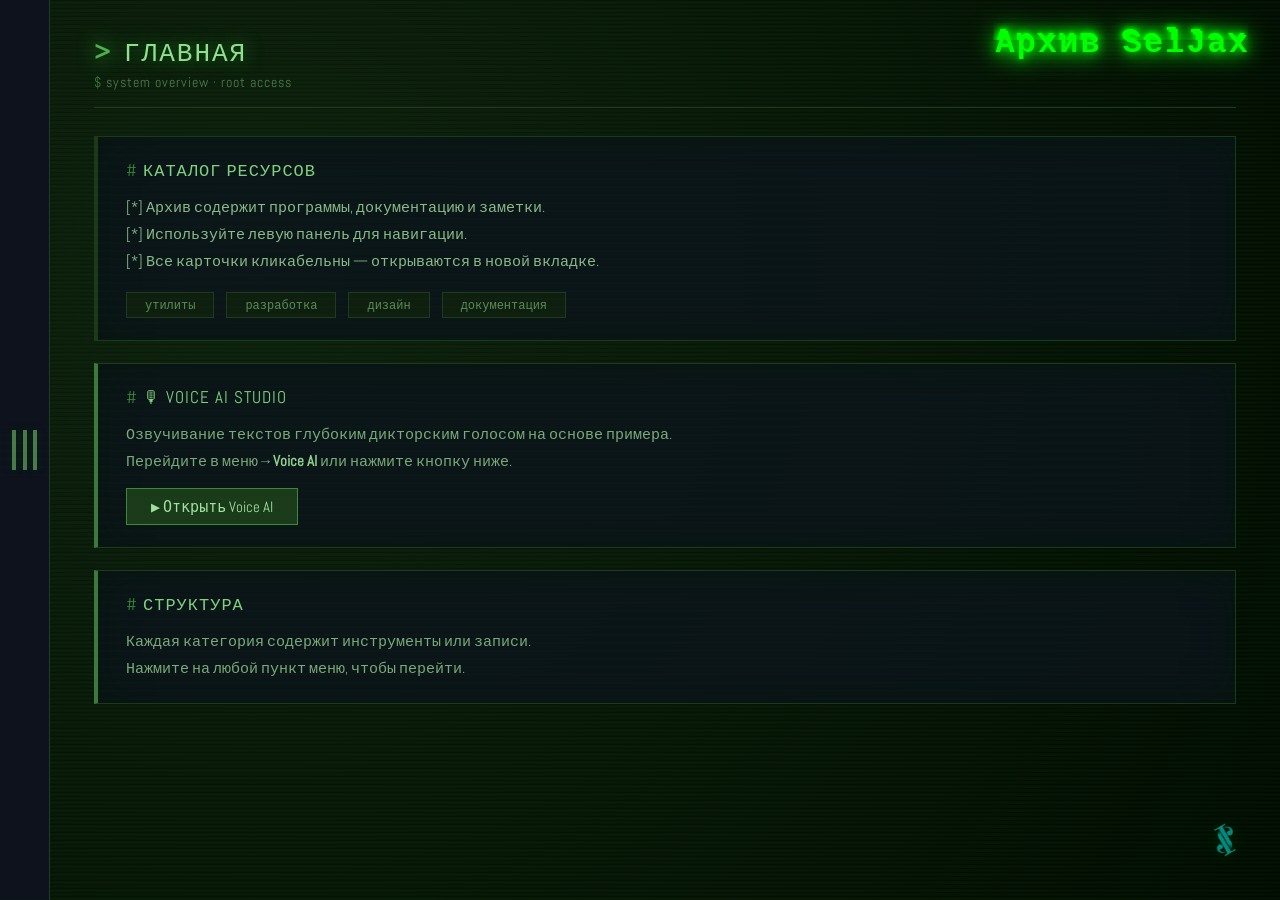
<file: index.html>
<!DOCTYPE html>
<html lang="ru">
<head>
    <meta charset="UTF-8">
    <meta name="viewport" content="width=device-width, initial-scale=1.0">
    <title>АРХИВ :: ROOT</title>
    <link href="https://fonts.googleapis.com/css?family=Abel" rel="stylesheet">
    <style>
        * {
            margin: 0;
            padding: 0;
            box-sizing: border-box;
        }

        body {
            width: 100vw;
            height: 100vh;
            font-family: 'Abel', 'Courier New', monospace;
            background: #0b0e14;
            color: #a0f0a0;
            overflow: hidden;
            display: flex;
            background-image: radial-gradient(circle at 20% 30%, #0f1a0f 0%, #030503 100%);
            position: relative;
        }

        body::after {
            content: '';
            position: fixed;
            top: 0;
            left: 0;
            width: 100%;
            height: 100%;
            background: repeating-linear-gradient(0deg,
                rgba(0, 255, 0, 0.015) 0px,
                rgba(0, 255, 0, 0.015) 2px,
                transparent 2px,
                transparent 8px);
            pointer-events: none;
            z-index: 999;
        }

        .header-title {
            position: fixed;
            top: 25px;
            right: 30px;
            z-index: 1000;
            pointer-events: none;
        }

        .matrix-text {
            color: #0f0;
            font-size: 32px;
            font-family: 'Courier New', monospace;
            position: relative;
            text-shadow: 0 0 10px #0f0, 0 0 20px #0f0, 0 0 30px #0f0;
            letter-spacing: 2px;
            font-weight: bold;
        }

        .matrix-text::before {
            content: attr(data-text);
            position: absolute;
            top: 0;
            left: 0;
            width: 100%;
            height: 100%;
            animation: glitch 2s infinite;
            clip-path: polygon(0 0, 100% 0, 100% 45%, 0 45%);
            transform: translate(-2px, -2px);
            color: #0f0;
            text-shadow: 0 0 5px #0f0, 0 0 15px #0f0;
        }

        @keyframes glitch {
            0%, 100% { clip-path: polygon(0 0, 100% 0, 100% 45%, 0 45%); transform: translate(0); }
            33% { clip-path: polygon(0 0, 100% 0, 100% 15%, 0 15%); transform: translate(-3px, -3px); }
            66% { clip-path: polygon(0 85%, 100% 85%, 100% 100%, 0 100%); transform: translate(3px, 3px); }
        }

        .rain {
            position: fixed;
            top: 0;
            left: 0;
            width: 100%;
            height: 100%;
            background: repeating-linear-gradient(0deg,
                rgba(0, 255, 0, 0.03) 0,
                rgba(0, 255, 0, 0.06) 2px,
                transparent 4px);
            animation: rain 10s linear infinite;
            z-index: 0;
            pointer-events: none;
        }

        @keyframes rain {
            0% { transform: translateY(-100%); }
            100% { transform: translateY(100%); }
        }

        .logo {
            position: fixed;
            bottom: 30px;
            right: 30px;
            z-index: 1000;
            opacity: 0.7;
            transition: opacity 0.3s ease;
            pointer-events: none;
        }

        .logo:hover { opacity: 1; }
        .logo img {
            max-height: 50px;
            width: auto;
            filter: drop-shadow(0 0 10px rgba(0, 255, 0, 0.2));
        }

        .menu-trigger {
            position: fixed;
            top: 0;
            left: 0;
            width: 50px;
            height: 100%;
            cursor: pointer;
            display: flex;
            align-items: center;
            justify-content: center;
            z-index: 100;
            background: #0d121c;
            border-right: 1px solid #1f3a2a;
            transition: background 0.2s;
        }

        .menu-trigger:hover {
            background: #111e1a;
            border-right: none;
        }

        .menu-trigger:hover > .bars > span:first-of-type,
        .menu-trigger:hover > .bars > span:last-of-type {
            transform: translateY(-5px);
            opacity: 0;
        }

        .menu-trigger:hover > .bars > span:nth-of-type(2) {
            transform: scaleY(1.2);
            transform-origin: center bottom;
        }

        .menu-trigger:hover > .menu {
            transform: translateX(0);
        }

        .menu-trigger:hover > .menu > ul > li > p {
            transform: translateY(0);
        }

        .menu-trigger:hover > .menu-label {
            opacity: 1;
        }

        .menu-label {
            color: #5a8a5a;
            font-weight: bold;
            letter-spacing: 0.2rem;
            transition: opacity 0.8s cubic-bezier(0.785, 0.135, 0.15, 0.86);
            position: absolute;
            opacity: 0;
            font-size: 0.8rem;
            z-index: 101;
            text-transform: uppercase;
            text-shadow: 0 0 8px #1f4a1f;
            pointer-events: none;
            bottom: 30px;
            left: 290%;
            transform: translateX(-50%);
            white-space: nowrap;
        }

        .bars {
            display: flex;
            width: 50%;
            align-items: center;
            justify-content: space-between;
            z-index: 10;
        }

        .bars > span {
            width: 4px;
            height: 40px;
            background: #4a7a4a;
            transition: all 0.4s ease;
            box-shadow: 0 0 8px rgba(0, 80, 0, 0.3);
        }

        .menu {
            position: fixed;
            top: 0;
            left: 0;
            background: #0d121c;
            height: 100%;
            border-right: 1px solid #1f3a2a;
            transform: translateX(-100%);
            transition: all 0.8s cubic-bezier(0.785, 0.135, 0.15, 0.86);
            padding: 50px 100px 50px 50px;
            will-change: transform;
            z-index: 99;
            box-shadow: inset -10px 0 30px rgba(0, 20, 0, 0.4);
            width: 320px;
            pointer-events: none;
        }

        .menu-trigger:hover .menu {
            transform: translateX(0);
            pointer-events: auto;
        }

        .menu > ul {
            list-style: none;
        }

        .menu > ul:hover > li:not(:hover) {
            color: rgba(180, 240, 180, 0.4);
        }

        .menu > ul > li {
            color: #a0e0a0;
            font-size: 1.4rem;
            cursor: pointer;
            padding: 8px 0;
            width: 220px;
            overflow: hidden;
            list-style: none;
            text-transform: uppercase;
            letter-spacing: 2px;
            text-shadow: 0 0 6px rgba(0, 60, 0, 0.2);
            transition: color 0.2s ease;
            border-bottom: 1px solid rgba(26, 42, 42, 0.3);
        }

        .menu > ul > li:last-child {
            border-bottom: none;
        }

        .menu > ul > li:nth-of-type(1) > p { transition: transform 0.6s cubic-bezier(0.785, 0.135, 0.15, 0.86) 0.1s, color 0.2s ease; }
        .menu > ul > li:nth-of-type(2) > p { transition: transform 0.6s cubic-bezier(0.785, 0.135, 0.15, 0.86) 0.15s, color 0.2s ease; }
        .menu > ul > li:nth-of-type(3) > p { transition: transform 0.6s cubic-bezier(0.785, 0.135, 0.15, 0.86) 0.2s, color 0.2s ease; }
        .menu > ul > li:nth-of-type(4) > p { transition: transform 0.6s cubic-bezier(0.785, 0.135, 0.15, 0.86) 0.25s, color 0.2s ease; }
        .menu > ul > li:nth-of-type(5) > p { transition: transform 0.6s cubic-bezier(0.785, 0.135, 0.15, 0.86) 0.3s, color 0.2s ease; }
        .menu > ul > li:nth-of-type(6) > p { transition: transform 0.6s cubic-bezier(0.785, 0.135, 0.15, 0.86) 0.35s, color 0.2s ease; }
        .menu > ul > li:nth-of-type(7) > p { transition: transform 0.6s cubic-bezier(0.785, 0.135, 0.15, 0.86) 0.4s, color 0.2s ease; }
        .menu > ul > li:nth-of-type(8) > p { transition: transform 0.6s cubic-bezier(0.785, 0.135, 0.15, 0.86) 0.45s, color 0.2s ease; }
        .menu > ul > li:nth-of-type(9) > p { transition: transform 0.6s cubic-bezier(0.785, 0.135, 0.15, 0.86) 0.5s, color 0.2s ease; }
        .menu > ul > li:nth-of-type(10) > p { transition: transform 0.6s cubic-bezier(0.785, 0.135, 0.15, 0.86) 0.55s, color 0.2s ease; }

        .menu > ul > li > p {
            transform: translateY(calc(100% + 10px));
            font-weight: 400;
        }

        .menu > ul > li:hover {
            color: #b0ffb0;
            text-shadow: 0 0 20px #2fdf2f;
        }

        .menu > ul > li .sub-items {
            display: none;
            padding-left: 20px;
            margin-top: 4px;
        }

        .menu > ul > li .sub-items li {
            font-size: 1rem;
            padding: 4px 0;
            color: #6a9a6a;
            border-bottom: none;
            list-style: none;
            text-transform: uppercase;
            letter-spacing: 1px;
            transition: 0.2s;
        }

        .menu > ul > li .sub-items li:hover {
            color: #b0f0b0;
        }

        .menu > ul > li .sub-items li p {
            transform: translateY(0) !important;
        }

        .app-wrapper {
            position: fixed;
            top: 0;
            left: 50px;
            width: calc(100% - 50px);
            height: 100%;
            transition: transform 0.8s cubic-bezier(0.785, 0.135, 0.15, 0.86);
            transform: translateX(0);
            will-change: transform;
            z-index: 1;
        }

        .menu-trigger:hover + .app-wrapper {
            transform: translateX(320px);
        }

        .main-content {
            width: 100%;
            height: 100%;
            padding: 36px 44px 40px 44px;
            overflow-y: auto;
            background: transparent;
            position: relative;
            z-index: 2;
        }

        .main-content::-webkit-scrollbar {
            width: 8px;
            background: #0b141c;
        }
        .main-content::-webkit-scrollbar-track { background: #0b141c; }
        .main-content::-webkit-scrollbar-thumb {
            background: #1f4a1f;
            border: 1px solid #2a5a2a;
        }
        .main-content::-webkit-scrollbar-thumb:hover { background: #3a7a3a; }

        .page-title {
            font-weight: 400;
            font-size: 26px;
            color: #90e090;
            letter-spacing: 2px;
            text-transform: uppercase;
            text-shadow: 0 0 18px #1f7f1f;
            margin-bottom: 4px;
            display: flex;
            align-items: center;
            gap: 12px;
        }

        .page-title::before {
            content: '>';
            color: #50b050;
            font-weight: 700;
            text-shadow: 0 0 20px #40d040;
        }

        .page-sub {
            color: #4f7a4f;
            font-size: 14px;
            border-bottom: 1px solid #1f3a1f;
            padding-bottom: 16px;
            margin-bottom: 28px;
            letter-spacing: 1px;
            text-transform: lowercase;
            font-weight: 300;
        }

        .page-sub::before {
            content: '$ ';
            color: #3a7a3a;
        }

        .info-block {
            background: rgba(12, 20, 28, 0.85);
            border-radius: 0;
            padding: 22px 28px;
            border-left: 3px solid #50b050;
            margin-bottom: 22px;
            border: 1px solid #1a3a1a;
            border-left-width: 4px;
            box-shadow: inset 0 0 40px rgba(0, 20, 0, 0.4);
        }

        .info-block h3 {
            font-weight: 400;
            font-size: 17px;
            color: #80d080;
            margin-bottom: 12px;
            letter-spacing: 1px;
            text-transform: uppercase;
        }

        .info-block h3::before {
            content: '# ';
            color: #3a8a3a;
        }

        .info-block p {
            line-height: 1.8;
            color: #8aba8a;
            font-size: 15px;
        }

        .info-block .list-item {
            display: block;
            padding: 6px 0;
            border-bottom: 1px solid #1a2a1a;
            color: #8aba8a;
        }

        .info-block .list-item::before {
            content: '• ';
            color: #4a9a4a;
        }

        .info-block .link-list a {
            display: inline-block;
            margin: 4px 0;
            color: #70c070;
            text-decoration: none;
            border-bottom: 1px dashed #2a5a2a;
            transition: 0.15s;
            font-weight: 400;
        }

        .info-block .link-list a:hover {
            color: #b0ffb0;
            border-bottom-color: #70d070;
            text-shadow: 0 0 12px #3fcf3f;
        }

        .items-grid {
            display: grid;
            grid-template-columns: repeat(auto-fill, minmax(220px, 1fr));
            gap: 18px;
        }

        .item-card {
            background: rgba(11, 20, 28, 0.85);
            border-radius: 0;
            padding: 18px 18px 16px;
            border: 1px solid #1f3a1f;
            transition: all 0.15s ease;
            box-shadow: 0 0 12px rgba(0, 20, 0, 0.2);
            cursor: pointer;
            display: block;
            text-decoration: none;
            color: #a0e0a0;
            position: relative;
        }

        .item-card::after {
            content: '';
            position: absolute;
            bottom: 0;
            left: 0;
            width: 0;
            height: 2px;
            background: #60d060;
            transition: 0.2s ease;
        }

        .item-card:hover {
            transform: translateY(-3px);
            border-color: #50b050;
            box-shadow: 0 0 30px rgba(0, 60, 0, 0.3);
            background: rgba(13, 26, 34, 0.9);
        }

        .item-card:hover::after { width: 100%; }
        .item-card:active { transform: scale(0.97); }

        .item-card .item-name {
            font-weight: 400;
            font-size: 16px;
            color: #b0f0b0;
            letter-spacing: 0.5px;
            text-transform: uppercase;
        }

        .item-card .item-name::before {
            content: '>';
            color: #3a8a3a;
            margin-right: 6px;
        }

        .item-card .item-desc {
            font-size: 13px;
            color: #6f9a6f;
            margin-top: 6px;
            line-height: 1.5;
            font-weight: 300;
        }

        .item-card .item-meta {
            margin-top: 14px;
            display: flex;
            align-items: center;
            gap: 12px;
        }

        .item-card .item-tag {
            font-size: 10px;
            background: #0f1f0f;
            color: #5a8a5a;
            padding: 2px 14px;
            border-radius: 0;
            border: 1px solid #1f3a1f;
            letter-spacing: 1px;
            text-transform: uppercase;
            font-weight: 300;
        }

        .item-card .item-action { display: none; }

        /* ============================================================
           СТИЛИ ДЛЯ VOICE AI
           ============================================================ */
        .voice-ai-container {
            display: flex;
            flex-direction: column;
            gap: 16px;
        }

        .voice-ai-container iframe {
            width: 100%;
            height: 70vh;
            min-height: 500px;
            border: 1px solid #1f3a1f;
            border-radius: 4px;
            background: #0b0e14;
        }

        .voice-ai-controls {
            display: flex;
            gap: 12px;
            flex-wrap: wrap;
            align-items: center;
        }

        .voice-ai-controls .btn {
            background: #0f1f0f;
            color: #80d080;
            border: 1px solid #1f3a1f;
            padding: 6px 16px;
            cursor: pointer;
            font-family: 'Abel', monospace;
            font-size: 13px;
            text-transform: uppercase;
            letter-spacing: 1px;
            transition: all 0.2s ease;
            border-radius: 3px;
        }

        .voice-ai-controls .btn:hover {
            background: #1a3a1a;
            border-color: #50b050;
            color: #b0f0b0;
            box-shadow: 0 0 20px rgba(0, 60, 0, 0.2);
        }

        .voice-ai-controls .btn-primary {
            background: #1a3a1a;
            border-color: #3a8a3a;
            color: #a0e0a0;
            text-decoration: none;
        }

        .voice-ai-controls .btn-primary:hover {
            background: #2a5a2a;
            border-color: #60d060;
        }

        .status-indicator {
            font-size: 12px;
            color: #5a8a5a;
            margin-left: auto;
        }

        .status-indicator .dot {
            display: inline-block;
            width: 8px;
            height: 8px;
            border-radius: 50%;
            background: #3a7a3a;
            margin-right: 6px;
            animation: pulse-dot 2s infinite;
        }

        .status-indicator .dot.online {
            background: #50d050;
            box-shadow: 0 0 10px #40b040;
        }

        @keyframes pulse-dot {
            0%, 100% { opacity: 1; }
            50% { opacity: 0.3; }
        }

        .voice-ai-footer {
            font-size: 12px;
            color: #4f7a4f;
            border-top: 1px solid #1a2a1a;
            padding-top: 12px;
            margin-top: 4px;
        }

        .voice-ai-footer a {
            color: #70c070;
            text-decoration: none;
            border-bottom: 1px dashed #2a5a2a;
        }

        .voice-ai-footer a:hover {
            color: #b0f0b0;
            border-bottom-color: #60d060;
        }

        .voice-ai-footer code {
            background: #0f1f0f;
            color: #80d080;
            padding: 2px 8px;
            border-radius: 2px;
            font-size: 11px;
        }

        @media (max-width: 720px) {
            .menu-trigger { width: 40px; }
            .menu { padding: 30px 60px 30px 30px; width: 280px; }
            .menu > ul > li { font-size: 1.2rem; padding: 6px 0; width: 160px; }
            .menu > ul > li .sub-items li { font-size: 0.9rem; }
            .app-wrapper { left: 40px; width: calc(100% - 40px); }
            .menu-trigger:hover + .app-wrapper { transform: translateX(280px); }
            .main-content { padding: 20px 16px 20px 20px; }
            .page-title { font-size: 20px; }
            .items-grid { grid-template-columns: 1fr 1fr; }
            .logo img { max-height: 35px; }
            .logo { bottom: 20px; right: 20px; }
            .matrix-text { font-size: 22px; }
            .header-title { top: 15px; right: 20px; }
            .voice-ai-container iframe { height: 55vh; min-height: 350px; }
        }

        @media (max-width: 480px) {
            .menu-trigger { width: 36px; }
            .menu { padding: 20px 30px 20px 20px; width: 220px; }
            .menu > ul > li { font-size: 1rem; padding: 4px 0; width: 130px; }
            .menu > ul > li .sub-items li { font-size: 0.8rem; }
            .app-wrapper { left: 36px; width: calc(100% - 36px); }
            .menu-trigger:hover + .app-wrapper { transform: translateX(220px); }
            .main-content { padding: 16px 12px 16px 16px; }
            .items-grid { grid-template-columns: 1fr; }
            .logo img { max-height: 28px; }
            .logo { bottom: 15px; right: 15px; }
            .matrix-text { font-size: 18px; }
            .header-title { top: 10px; right: 15px; }
            .voice-ai-container iframe { height: 45vh; min-height: 280px; }
        }
    </style>
</head>
<body>

    <div class="rain"></div>

    <div class="header-title">
        <div class="matrix-text" data-text="Архив SelJax">Архив SelJax</div>
    </div>

    <div class="logo">
        <img src="images/seljax_logo.png" alt="Seljax Logo">
    </div>

    <div class="menu-trigger" id="menuTrigger">
        <div class="bars">
            <span></span>
            <span></span>
            <span></span>
        </div>
        <span class="menu-label">меню</span>
        <nav class="menu" id="sideMenu">
            <ul class="category-list" id="categoryList">
                <li data-link="#home">
                    <p>Главная</p>
                </li>
                <li data-has-sub="true">
                    <p>Программное обеспечение</p>
                    <ul class="sub-items">
                        <li data-link="utils.html"><p>Утилиты</p></li>
                        <li data-link="dev.html"><p>Разработка</p></li>
                        <li data-link="design.html"><p>Дизайн</p></li>
                        <li data-link="docs.html"><p>Документация</p></li>
                    </ul>
                </li>
                <li data-link="freegames.html">
                    <p>Раздача игр (Steam)</p>
                </li>
                <li data-link="password.html">
                    <p>Генерация паролей</p>
                </li>
                <li data-link="radio.html">
                    <p>SelRadio</p>
                </li>
                <li data-link="#voice-ai">
                    <p>🎙 Voice AI</p>
                </li>
                <li data-link="donate.html">
                    <p>Поддержать</p>
                </li>
                <li data-link="servers.html">
                    <p>Игровые сервера</p>
                </li>
                <li data-link="engineering.html">
                    <p>Инженерия</p>
                </li>
                <li data-link="content.html">
                    <p>Интересный контент</p>
                </li>
            </ul>
        </nav>
    </div>

    <div class="app-wrapper" id="appWrapper">
        <main class="main-content" id="mainContent">
            <!-- ГЛАВНАЯ СТРАНИЦА -->
            <div id="page-home">
                <div class="page-title">Главная</div>
                <div class="page-sub">system overview · root access</div>
                
                <div class="info-block">
                    <h3>Каталог ресурсов</h3>
                    <p>
                        [*] Архив содержит программы, документацию и заметки.<br>
                        [*] Используйте левую панель для навигации.<br>
                        [*] Все карточки кликабельны — открываются в новой вкладке.
                    </p>
                    <div style="margin-top: 18px; display: flex; gap: 12px; flex-wrap: wrap;">
                        <span style="background:#0f1f0f; padding:4px 18px; border:1px solid #1f3a1f; font-size:12px; color:#5a8a5a;">утилиты</span>
                        <span style="background:#0f1f0f; padding:4px 18px; border:1px solid #1f3a1f; font-size:12px; color:#5a8a5a;">разработка</span>
                        <span style="background:#0f1f0f; padding:4px 18px; border:1px solid #1f3a1f; font-size:12px; color:#5a8a5a;">дизайн</span>
                        <span style="background:#0f1f0f; padding:4px 18px; border:1px solid #1f3a1f; font-size:12px; color:#5a8a5a;">документация</span>
                    </div>
                </div>

                <div class="info-block" style="border-left-color:#3a7a3a;">
                    <h3>🎙 Voice AI Studio</h3>
                    <p style="color:#7aaa7a;">
                        Озвучивание текстов глубоким дикторским голосом на основе примера.<br>
                        Перейдите в меню → <strong style="color:#90d090;">Voice AI</strong> или нажмите кнопку ниже.
                    </p>
                    <div style="margin-top:14px;">
                        <a href="#voice-ai" onclick="showPage('voice-ai'); return false;" 
                           style="display:inline-block; background:#1a3a1a; color:#a0e0a0; border:1px solid #3a8a3a; padding:8px 24px; text-decoration:none; font-family:'Abel',monospace; font-size:15px; transition:all 0.2s;">
                            ▶ Открыть Voice AI
                        </a>
                    </div>
                </div>

                <div class="info-block" style="border-left-color:#3a7a3a;">
                    <h3>Структура</h3>
                    <p style="color:#7aaa7a;">
                        Каждая категория содержит инструменты или записи.<br>
                        Нажмите на любой пункт меню, чтобы перейти.
                    </p>
                </div>
            </div>

            <!-- СТРАНИЦА VOICE AI -->
            <div id="page-voice-ai" style="display:none;">
                <div class="page-title">Voice AI Studio</div>
                <div class="page-sub">neural voice synthesis · tts engine</div>

                <div class="info-block" style="border-left-color:#50b050;">
                    <h3>🎙 Генерация голоса</h3>
                    <p>
                        Озвучивание текстов глубоким дикторским голосом на основе примера.<br>
                        Выберите голос, введите текст и нажмите «Сгенерировать».
                    </p>
                </div>

                <div class="voice-ai-container">
                    <div class="voice-ai-controls">
                        <span style="color:#5a8a5a; font-size:13px;">🔊 Активный движок:</span>
                        <span style="color:#80d080; font-size:13px; font-weight:bold;">Gemini TTS + Yandex SpeechKit</span>
                        <span class="status-indicator">
                            <span class="dot online"></span> API готов
                        </span>
                    </div>

                    <iframe
                        src="voice_ai/player.html"
                        title="Voice AI Player"
                        sandbox="allow-scripts allow-same-origin allow-forms allow-popups"
                        loading="lazy"
                    ></iframe>

                    <div class="voice-ai-controls" style="justify-content:flex-end;">
                        <button class="btn" onclick="document.querySelector('.voice-ai-container iframe').contentWindow.location.reload();">
                            🔄 Обновить
                        </button>
                        <a href="voice_ai/player.html" target="_blank" class="btn btn-primary">
                            ⬆ Открыть в полном окне
                        </a>
                        <a href="#home" class="btn" onclick="showPage('home'); return false;">
                            ⬅ На главную
                        </a>
                    </div>

                    <div class="voice-ai-footer">
                        ⚡ Для генерации новых текстов требуется Gemini API ключ.
                        Бесплатный ключ можно получить в 
                        <a href="https://aistudio.google.com/app/apikey" target="_blank">Google AI Studio</a>.
                        Альтернативно — Яндекс SpeechKit.
                        <br>
                        <span style="color:#4a7a4a;">💡 Полная версия студии: </span>
                        <code>npm run dev</code> в папке <code>voice_ai</code>
                    </div>
                </div>
            </div>
        </main>
    </div>

    <script>
        (function() {
            // ============================================================
            // НАВИГАЦИЯ
            // ============================================================
            const menuTrigger = document.getElementById('menuTrigger');
            const appWrapper = document.getElementById('appWrapper');
            const mainContent = document.getElementById('mainContent');
            let isMenuOpen = false;

            menuTrigger.addEventListener('mouseenter', function() {
                isMenuOpen = true;
                appWrapper.style.transform = 'translateX(320px)';
            });

            menuTrigger.addEventListener('mouseleave', function() {
                isMenuOpen = false;
                appWrapper.style.transform = 'translateX(0)';
            });

            mainContent.addEventListener('click', function() {
                if (isMenuOpen) {
                    isMenuOpen = false;
                    appWrapper.style.transform = 'translateX(0)';
                    menuTrigger.dispatchEvent(new MouseEvent('mouseleave'));
                }
            });

            // ============================================================
            // ФУНКЦИЯ ПЕРЕКЛЮЧЕНИЯ СТРАНИЦ
            // ============================================================
            window.showPage = function(pageId) {
                const homePage = document.getElementById('page-home');
                const voicePage = document.getElementById('page-voice-ai');
                
                if (homePage) homePage.style.display = 'none';
                if (voicePage) voicePage.style.display = 'none';
                
                if (pageId === 'voice-ai' && voicePage) {
                    voicePage.style.display = 'block';
                    const title = document.querySelector('.page-title');
                    if (title) title.textContent = 'Voice AI Studio';
                } else if (homePage) {
                    homePage.style.display = 'block';
                    const title = document.querySelector('.page-title');
                    if (title) title.textContent = 'Главная';
                }

                // Закрываем меню
                if (isMenuOpen) {
                    isMenuOpen = false;
                    appWrapper.style.transform = 'translateX(0)';
                }
            };

            // ============================================================
            // ОБРАБОТЧИКИ КЛИКОВ ПО МЕНЮ
            // ============================================================
            const menuItems = document.querySelectorAll('.category-list > li[data-link]');

            menuItems.forEach(item => {
                item.addEventListener('click', function(e) {
                    const link = this.dataset.link;
                    
                    if (link && link.startsWith('#')) {
                        e.preventDefault();
                        const pageId = link.substring(1);
                        showPage(pageId);
                    } else if (link) {
                        window.location.href = link;
                    }
                });
            });

            // ============================================================
            // ПОДМЕНЮ "Программное обеспечение"
            // ============================================================
            const subItems = document.querySelectorAll('.sub-items li[data-link]');
            subItems.forEach(item => {
                item.addEventListener('click', function(e) {
                    e.stopPropagation();
                    const link = this.dataset.link;
                    if (link) {
                        window.location.href = link;
                    }
                });
            });

            const softwareItem = document.querySelector('.category-list > li[data-has-sub]');
            if (softwareItem) {
                softwareItem.addEventListener('mouseenter', function() {
                    const subMenu = this.querySelector('.sub-items');
                    if (subMenu) subMenu.style.display = 'block';
                });
                softwareItem.addEventListener('mouseleave', function() {
                    const subMenu = this.querySelector('.sub-items');
                    if (subMenu) subMenu.style.display = 'none';
                });
                softwareItem.addEventListener('click', function(e) {
                    const firstSub = this.querySelector('.sub-items li[data-link]');
                    if (firstSub) {
                        window.location.href = firstSub.dataset.link;
                    }
                });
            }

            // ============================================================
            // ПРОВЕРКА НА 404
            // ============================================================
            (function check404() {
                if (window.location.pathname.includes('error404.html')) return;
                const urlParams = new URLSearchParams(window.location.search);
                if (urlParams.get('error') === '404' || urlParams.get('404') !== null) {
                    window.location.href = 'error404.html';
                }
            })();

            // ============================================================
            // ПРОВЕРКА ЛОГОТИПА
            // ============================================================
            const logoImg = document.querySelector('.logo img');
            if (logoImg) {
                logoImg.addEventListener('error', function() {
                    this.style.display = 'none';
                    console.warn('Логотип не найден: images/seljax_logo.png');
                });
            }

            // ============================================================
            // ОБРАБОТКА HASH В URL
            // ============================================================
            if (window.location.hash) {
                const hash = window.location.hash.substring(1);
                if (hash === 'voice-ai') {
                    setTimeout(function() {
                        showPage('voice-ai');
                    }, 100);
                }
            }

            console.log('%c📂 Архив SelJax загружен', 'color:#0f0;font-size:16px;');
            console.log('📌 Меню на русском языке');
            console.log('🎙 Voice AI Studio добавлена в меню!');
            console.log('🔗 Прямая ссылка: ' + window.location.href + '#voice-ai');

        })();
    </script>

</body>
</html>
</file>
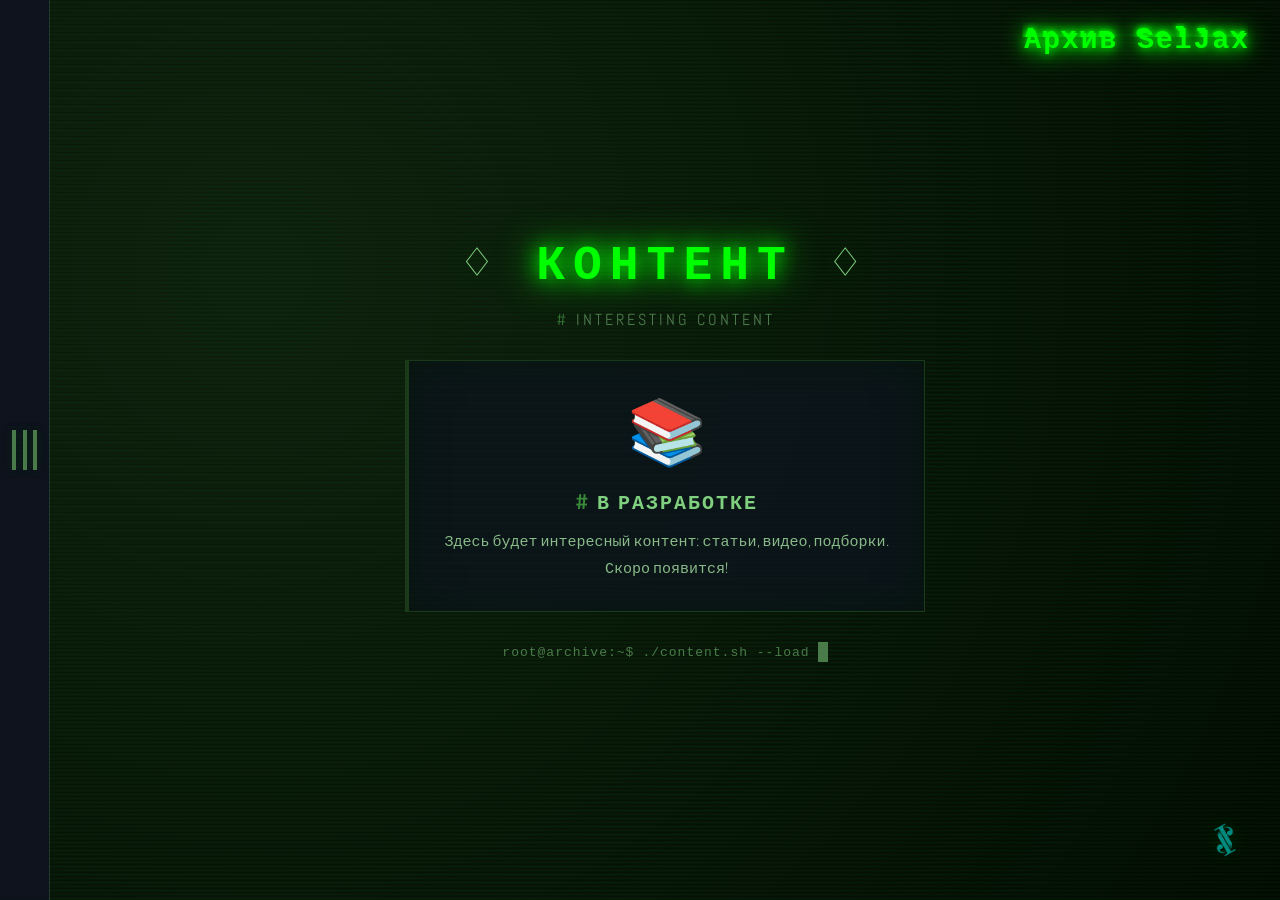
<file: content.html>
<!DOCTYPE html>
<html lang="ru">
<head>
    <meta charset="UTF-8">
    <meta name="viewport" content="width=device-width, initial-scale=1.0">
    <title>Интересный контент :: SelJax</title>
    <link href="https://fonts.googleapis.com/css?family=Abel" rel="stylesheet">
    <style>
        * { margin: 0; padding: 0; box-sizing: border-box; }
        body {
            width: 100vw; height: 100vh;
            font-family: 'Abel', 'Courier New', monospace;
            background: #0b0e14; color: #a0f0a0;
            overflow: hidden; display: flex;
            background-image: radial-gradient(circle at 20% 30%, #0f1a0f 0%, #030503 100%);
            position: relative;
        }
        body::after {
            content: ''; position: fixed; top: 0; left: 0;
            width: 100%; height: 100%;
            background: repeating-linear-gradient(0deg, rgba(0,255,0,0.015) 0px, rgba(0,255,0,0.015) 2px, transparent 2px, transparent 8px);
            pointer-events: none; z-index: 999;
        }
        .header-title { position: fixed; top: 25px; right: 30px; z-index: 1000; pointer-events: none; }
        .matrix-text {
            color: #0f0; font-size: 28px; font-family: 'Courier New', monospace;
            position: relative; text-shadow: 0 0 10px #0f0, 0 0 20px #0f0, 0 0 30px #0f0;
            letter-spacing: 2px; font-weight: bold;
        }
        .matrix-text::before {
            content: attr(data-text); position: absolute; top: 0; left: 0;
            width: 100%; height: 100%; animation: glitch 2s infinite;
            clip-path: polygon(0 0, 100% 0, 100% 45%, 0 45%);
            transform: translate(-2px, -2px);
            color: #0f0; text-shadow: 0 0 5px #0f0, 0 0 15px #0f0;
        }
        @keyframes glitch {
            0%, 100% { clip-path: polygon(0 0, 100% 0, 100% 45%, 0 45%); transform: translate(0); }
            33% { clip-path: polygon(0 0, 100% 0, 100% 15%, 0 15%); transform: translate(-3px, -3px); }
            66% { clip-path: polygon(0 85%, 100% 85%, 100% 100%, 0 100%); transform: translate(3px, 3px); }
        }
        .rain {
            position: fixed; top: 0; left: 0; width: 100%; height: 100%;
            background: repeating-linear-gradient(0deg, rgba(0,255,0,0.03) 0, rgba(0,255,0,0.06) 2px, transparent 4px);
            animation: rain 10s linear infinite; z-index: 0; pointer-events: none;
        }
        @keyframes rain { 0% { transform: translateY(-100%); } 100% { transform: translateY(100%); } }
        .logo {
            position: fixed; bottom: 30px; right: 30px; z-index: 1000;
            opacity: 0.7; transition: opacity 0.3s ease; pointer-events: none;
        }
        .logo:hover { opacity: 1; }
        .logo img { max-height: 50px; width: auto; filter: drop-shadow(0 0 10px rgba(0,255,0,0.2)); }
        .menu-trigger {
            position: fixed; top: 0; left: 0; width: 50px; height: 100%;
            cursor: pointer; display: flex; align-items: center; justify-content: center;
            z-index: 100; background: #0d121c; border-right: 1px solid #1f3a2a;
            transition: background 0.2s;
        }
        .menu-trigger:hover { background: #111e1a; border-right: none; }
        .menu-trigger:hover > .bars > span:first-of-type,
        .menu-trigger:hover > .bars > span:last-of-type {
            transform: translateY(-5px); opacity: 0;
        }
        .menu-trigger:hover > .bars > span:nth-of-type(2) {
            transform: scaleY(1.2); transform-origin: center bottom;
        }
        .menu-trigger:hover > .menu { transform: translateX(0); }
        .menu-trigger:hover > .menu > ul > li > p { transform: translateY(0); }
        .menu-trigger:hover > .menu-label { opacity: 1; }
        .menu-label {
            color: #5a8a5a; font-weight: bold; letter-spacing: 0.2rem;
            transition: opacity 0.8s cubic-bezier(0.785, 0.135, 0.15, 0.86);
            position: absolute; opacity: 0; font-size: 0.8rem; z-index: 101;
            text-transform: uppercase; text-shadow: 0 0 8px #1f4a1f;
            pointer-events: none; bottom: 30px; left: 290%;
            transform: translateX(-50%); white-space: nowrap;
        }
        .bars { display: flex; width: 50%; align-items: center; justify-content: space-between; z-index: 10; }
        .bars > span { width: 4px; height: 40px; background: #4a7a4a; transition: all 0.4s ease; box-shadow: 0 0 8px rgba(0,80,0,0.3); }
        .menu {
            position: fixed; top: 0; left: 0; background: #0d121c; height: 100%;
            border-right: 1px solid #1f3a2a; transform: translateX(-100%);
            transition: all 0.8s cubic-bezier(0.785, 0.135, 0.15, 0.86);
            padding: 50px 100px 50px 50px; will-change: transform; z-index: 99;
            box-shadow: inset -10px 0 30px rgba(0,20,0,0.4); width: 320px; pointer-events: none;
        }
        .menu-trigger:hover .menu { transform: translateX(0); pointer-events: auto; }
        .menu > ul { list-style: none; }
        .menu > ul:hover > li:not(:hover) { color: rgba(180,240,180,0.4); }
        .menu > ul > li {
            color: #a0e0a0; font-size: 1.4rem; cursor: pointer; padding: 8px 0;
            width: 220px; overflow: hidden; list-style: none; text-transform: uppercase;
            letter-spacing: 2px; text-shadow: 0 0 6px rgba(0,60,0,0.2);
            transition: color 0.2s ease; border-bottom: 1px solid rgba(26,42,42,0.3);
        }
        .menu > ul > li:last-child { border-bottom: none; }
        .menu > ul > li:nth-of-type(1) > p { transition: transform 0.6s cubic-bezier(0.785, 0.135, 0.15, 0.86) 0.1s, color 0.2s ease; }
        .menu > ul > li:nth-of-type(2) > p { transition: transform 0.6s cubic-bezier(0.785, 0.135, 0.15, 0.86) 0.15s, color 0.2s ease; }
        .menu > ul > li:nth-of-type(3) > p { transition: transform 0.6s cubic-bezier(0.785, 0.135, 0.15, 0.86) 0.2s, color 0.2s ease; }
        .menu > ul > li:nth-of-type(4) > p { transition: transform 0.6s cubic-bezier(0.785, 0.135, 0.15, 0.86) 0.25s, color 0.2s ease; }
        .menu > ul > li:nth-of-type(5) > p { transition: transform 0.6s cubic-bezier(0.785, 0.135, 0.15, 0.86) 0.3s, color 0.2s ease; }
        .menu > ul > li:nth-of-type(6) > p { transition: transform 0.6s cubic-bezier(0.785, 0.135, 0.15, 0.86) 0.35s, color 0.2s ease; }
        .menu > ul > li:nth-of-type(7) > p { transition: transform 0.6s cubic-bezier(0.785, 0.135, 0.15, 0.86) 0.4s, color 0.2s ease; }
        .menu > ul > li:nth-of-type(8) > p { transition: transform 0.6s cubic-bezier(0.785, 0.135, 0.15, 0.86) 0.45s, color 0.2s ease; }
        .menu > ul > li:nth-of-type(9) > p { transition: transform 0.6s cubic-bezier(0.785, 0.135, 0.15, 0.86) 0.5s, color 0.2s ease; }
        .menu > ul > li > p { transform: translateY(calc(100% + 10px)); font-weight: 400; }
        .menu > ul > li:hover { color: #b0ffb0; text-shadow: 0 0 20px #2fdf2f; }
        .menu > ul > li .sub-items { display: none; padding-left: 20px; margin-top: 4px; }
        .menu > ul > li .sub-items li {
            font-size: 1rem; padding: 4px 0; color: #6a9a6a;
            border-bottom: none; list-style: none; text-transform: uppercase;
            letter-spacing: 1px; transition: 0.2s;
        }
        .menu > ul > li .sub-items li:hover { color: #b0f0b0; }
        .menu > ul > li .sub-items li p { transform: translateY(0) !important; }
        .app-wrapper {
            position: fixed; top: 0; left: 50px; width: calc(100% - 50px); height: 100%;
            transition: transform 0.8s cubic-bezier(0.785, 0.135, 0.15, 0.86);
            transform: translateX(0); will-change: transform; z-index: 1;
        }
        .menu-trigger:hover + .app-wrapper { transform: translateX(320px); }
        .main-content {
            width: 100%; height: 100%; padding: 36px 44px 40px 44px;
            overflow-y: auto; background: transparent; position: relative; z-index: 2;
            display: flex; align-items: center; justify-content: center;
        }
        .main-content::-webkit-scrollbar { width: 8px; background: #0b141c; }
        .main-content::-webkit-scrollbar-track { background: #0b141c; }
        .main-content::-webkit-scrollbar-thumb { background: #1f4a1f; border: 1px solid #2a5a2a; }
        .main-content::-webkit-scrollbar-thumb:hover { background: #3a7a3a; }
        .container { text-align: center; padding: 40px; max-width: 600px; width: 100%; }
        .page-title {
            font-size: 48px; font-weight: 700; color: #0f0;
            text-shadow: 0 0 20px #0f0, 0 0 40px #0f0, 0 0 80px rgba(0,255,0,0.2);
            font-family: 'Courier New', monospace; letter-spacing: 8px; margin-bottom: 16px; text-transform: uppercase;
        }
        .page-title .highlight { color: #80d080; text-shadow: 0 0 30px rgba(0,255,0,0.3); }
        .page-subtitle {
            font-size: 16px; color: #4f7a4f; letter-spacing: 3px; margin-bottom: 30px; text-transform: uppercase;
        }
        .page-subtitle::before { content: '# '; color: #3a7a3a; }
        .info-block {
            background: rgba(12,20,28,0.85); border-radius: 0; padding: 30px 28px;
            border-left: 3px solid #50b050; border: 1px solid #1a3a1a; border-left-width: 4px;
            box-shadow: inset 0 0 40px rgba(0,20,0,0.4);
        }
        .info-block .big-icon { font-size: 64px; display: block; margin-bottom: 16px; }
        .info-block h3 { font-size: 20px; color: #80d080; margin-bottom: 12px; letter-spacing: 2px; text-transform: uppercase; }
        .info-block h3::before { content: '# '; color: #3a8a3a; }
        .info-block p { line-height: 1.8; color: #8aba8a; font-size: 15px; }
        .terminal-line {
            display: flex; align-items: center; justify-content: center; gap: 8px;
            margin-top: 30px; color: #4a7a4a; font-size: 13px;
            font-family: 'Courier New', monospace; letter-spacing: 1px;
        }
        .cursor {
            display: inline-block; width: 10px; height: 20px; background: #4a7a4a;
            animation: blink 1s step-end infinite;
        }
        @keyframes blink { 0%, 100% { opacity: 1; } 50% { opacity: 0; } }

        @media (max-width: 720px) {
            .menu-trigger { width: 40px; }
            .menu { padding: 30px 60px 30px 30px; width: 280px; }
            .menu > ul > li { font-size: 1.2rem; padding: 6px 0; width: 160px; }
            .menu > ul > li .sub-items li { font-size: 0.9rem; }
            .app-wrapper { left: 40px; width: calc(100% - 40px); }
            .menu-trigger:hover + .app-wrapper { transform: translateX(280px); }
            .main-content { padding: 20px 16px 20px 20px; }
            .page-title { font-size: 32px; letter-spacing: 4px; }
            .matrix-text { font-size: 20px; }
            .header-title { top: 15px; right: 20px; }
            .logo img { max-height: 35px; }
            .logo { bottom: 20px; right: 20px; }
        }
        @media (max-width: 480px) {
            .menu-trigger { width: 36px; }
            .menu { padding: 20px 30px 20px 20px; width: 220px; }
            .menu > ul > li { font-size: 1rem; padding: 4px 0; width: 130px; }
            .menu > ul > li .sub-items li { font-size: 0.8rem; }
            .app-wrapper { left: 36px; width: calc(100% - 36px); }
            .menu-trigger:hover + .app-wrapper { transform: translateX(220px); }
            .main-content { padding: 16px 12px 16px 16px; }
            .page-title { font-size: 24px; letter-spacing: 2px; }
            .page-subtitle { font-size: 12px; }
            .info-block .big-icon { font-size: 48px; }
            .matrix-text { font-size: 16px; }
            .header-title { top: 12px; right: 15px; }
            .logo img { max-height: 28px; }
            .logo { bottom: 15px; right: 15px; }
            .terminal-line { font-size: 11px; flex-wrap: wrap; }
        }
    </style>
</head>
<body>
    <div class="rain"></div>
    <div class="header-title">
        <div class="matrix-text" data-text="Архив SelJax">Архив SelJax</div>
    </div>
    <div class="logo">
        <img src="images/seljax_logo.png" alt="Seljax Logo">
    </div>

    <div class="menu-trigger" id="menuTrigger">
        <div class="bars"><span></span><span></span><span></span></div>
        <span class="menu-label">меню</span>
        <nav class="menu" id="sideMenu">
            <ul class="category-list" id="categoryList">
                <li data-link="index.html"><p>Главная</p></li>
                <li data-has-sub="true">
                    <p>Программное обеспечение</p>
                    <ul class="sub-items">
                        <li data-link="utils.html"><p>Утилиты</p></li>
                        <li data-link="dev.html"><p>Разработка</p></li>
                        <li data-link="design.html"><p>Дизайн</p></li>
                        <li data-link="docs.html"><p>Документация</p></li>
                    </ul>
                </li>
                <li data-link="freegames.html"><p>Раздача игр (Steam)</p></li>
                <li data-link="password.html"><p>Генерация паролей</p></li>
                <li data-link="radio.html"><p>SelRadio</p></li>
                <li data-link="donate.html"><p>Поддержать</p></li>
                <li data-link="servers.html"><p>Игровые сервера</p></li>
                <li data-link="engineering.html"><p>Инженерия</p></li>
                <li data-link="content.html"><p>Интересный контент</p></li>
            </ul>
        </nav>
    </div>

    <div class="app-wrapper" id="appWrapper">
        <main class="main-content" id="mainContent">
            <div class="container">
                <div class="page-title"><span class="highlight">♢</span> КОНТЕНТ <span class="highlight">♢</span></div>
                <div class="page-subtitle">interesting content</div>
                <div class="info-block">
                    <span class="big-icon">📚</span>
                    <h3>В разработке</h3>
                    <p>Здесь будет интересный контент: статьи, видео, подборки.<br>Скоро появится!</p>
                </div>
                <div class="terminal-line">
                    <span>root@archive:~$</span>
                    <span>./content.sh --load</span>
                    <span class="cursor"></span>
                </div>
            </div>
        </main>
    </div>

    <script>
        (function() {
            const menuTrigger = document.getElementById('menuTrigger');
            const appWrapper = document.getElementById('appWrapper');
            const mainContent = document.getElementById('mainContent');
            let isMenuOpen = false;

            menuTrigger.addEventListener('mouseenter', function() {
                isMenuOpen = true;
                appWrapper.style.transform = 'translateX(320px)';
            });

            menuTrigger.addEventListener('mouseleave', function() {
                isMenuOpen = false;
                appWrapper.style.transform = 'translateX(0)';
            });

            mainContent.addEventListener('click', function() {
                if (isMenuOpen) {
                    isMenuOpen = false;
                    appWrapper.style.transform = 'translateX(0)';
                    menuTrigger.dispatchEvent(new MouseEvent('mouseleave'));
                }
            });

            const menuItems = document.querySelectorAll('.category-list > li[data-link]');
            menuItems.forEach(item => {
                item.addEventListener('click', function(e) {
                    const link = this.dataset.link;
                    if (link) window.location.href = link;
                });
            });

            const subItems = document.querySelectorAll('.sub-items li[data-link]');
            subItems.forEach(item => {
                item.addEventListener('click', function(e) {
                    e.stopPropagation();
                    const link = this.dataset.link;
                    if (link) window.location.href = link;
                });
            });

            const softwareItem = document.querySelector('.category-list > li[data-has-sub]');
            if (softwareItem) {
                softwareItem.addEventListener('mouseenter', function() {
                    const subMenu = this.querySelector('.sub-items');
                    if (subMenu) subMenu.style.display = 'block';
                });
                softwareItem.addEventListener('mouseleave', function() {
                    const subMenu = this.querySelector('.sub-items');
                    if (subMenu) subMenu.style.display = 'none';
                });
                softwareItem.addEventListener('click', function(e) {
                    const firstSub = this.querySelector('.sub-items li[data-link]');
                    if (firstSub) window.location.href = firstSub.dataset.link;
                });
            }

            const logoImg = document.querySelector('.logo img');
            if (logoImg) {
                logoImg.addEventListener('error', function() {
                    this.style.display = 'none';
                });
            }
        })();
    </script>
</body>
</html>
</file>
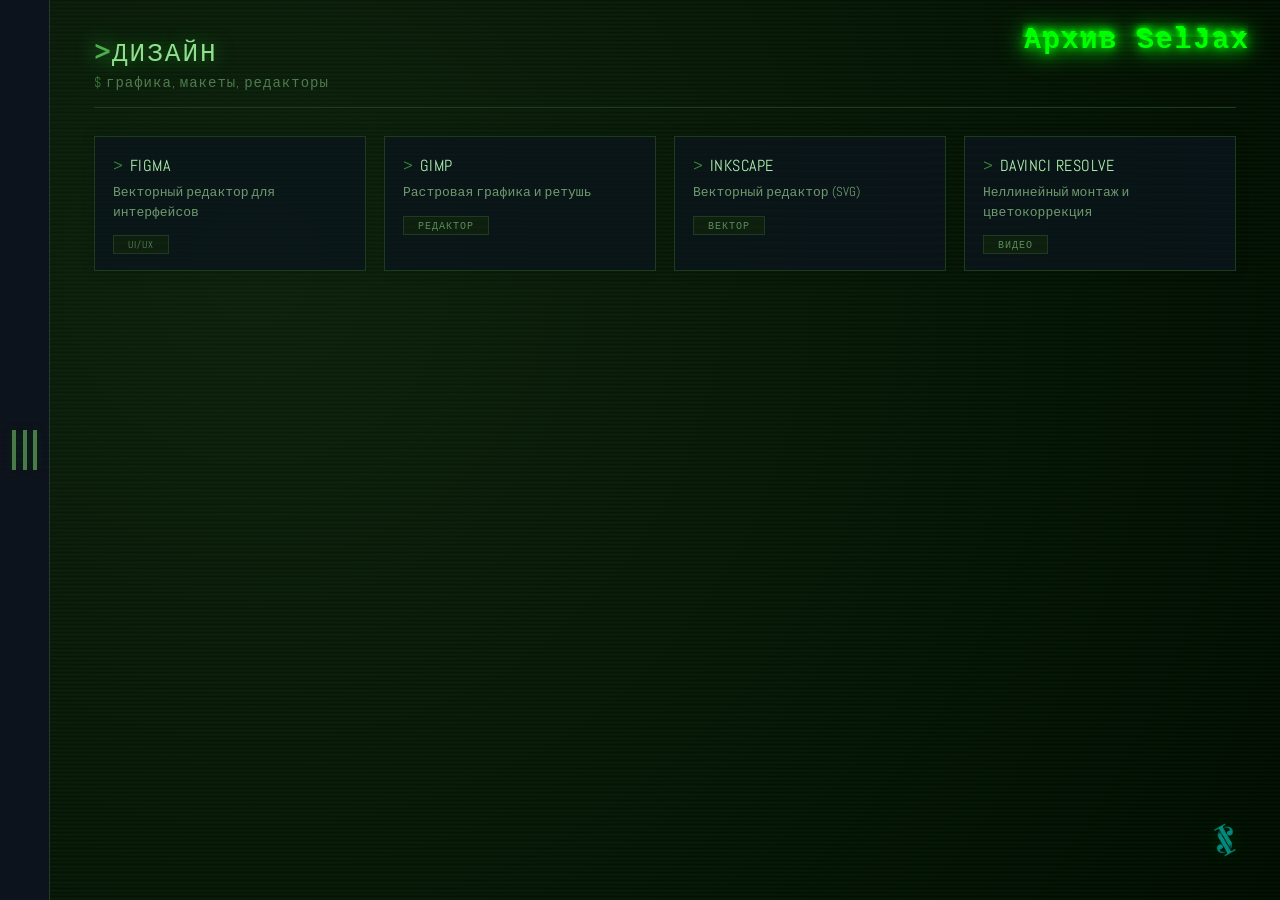
<file: design.html>
<!DOCTYPE html>
<html lang="ru">
<head>
    <meta charset="UTF-8">
    <meta name="viewport" content="width=device-width, initial-scale=1.0">
    <title>Дизайн :: SelJax</title>
    <link href="https://fonts.googleapis.com/css?family=Abel" rel="stylesheet">
    <style>
        * { margin: 0; padding: 0; box-sizing: border-box; }
        body {
            width: 100vw; height: 100vh;
            font-family: 'Abel', 'Courier New', monospace;
            background: #0b0e14; color: #a0f0a0;
            overflow: hidden; display: flex;
            background-image: radial-gradient(circle at 20% 30%, #0f1a0f 0%, #030503 100%);
            position: relative;
        }
        body::after {
            content: ''; position: fixed; top: 0; left: 0;
            width: 100%; height: 100%;
            background: repeating-linear-gradient(0deg, rgba(0,255,0,0.015) 0px, rgba(0,255,0,0.015) 2px, transparent 2px, transparent 8px);
            pointer-events: none; z-index: 999;
        }
        .header-title { position: fixed; top: 25px; right: 30px; z-index: 1000; pointer-events: none; }
        .matrix-text {
            color: #0f0; font-size: 28px; font-family: 'Courier New', monospace;
            position: relative; text-shadow: 0 0 10px #0f0, 0 0 20px #0f0, 0 0 30px #0f0;
            letter-spacing: 2px; font-weight: bold;
        }
        .matrix-text::before {
            content: attr(data-text); position: absolute; top: 0; left: 0;
            width: 100%; height: 100%; animation: glitch 2s infinite;
            clip-path: polygon(0 0, 100% 0, 100% 45%, 0 45%);
            transform: translate(-2px, -2px);
            color: #0f0; text-shadow: 0 0 5px #0f0, 0 0 15px #0f0;
        }
        @keyframes glitch {
            0%, 100% { clip-path: polygon(0 0, 100% 0, 100% 45%, 0 45%); transform: translate(0); }
            33% { clip-path: polygon(0 0, 100% 0, 100% 15%, 0 15%); transform: translate(-3px, -3px); }
            66% { clip-path: polygon(0 85%, 100% 85%, 100% 100%, 0 100%); transform: translate(3px, 3px); }
        }
        .rain {
            position: fixed; top: 0; left: 0; width: 100%; height: 100%;
            background: repeating-linear-gradient(0deg, rgba(0,255,0,0.03) 0, rgba(0,255,0,0.06) 2px, transparent 4px);
            animation: rain 10s linear infinite; z-index: 0; pointer-events: none;
        }
        @keyframes rain { 0% { transform: translateY(-100%); } 100% { transform: translateY(100%); } }
        .logo {
            position: fixed; bottom: 30px; right: 30px; z-index: 1000;
            opacity: 0.7; transition: opacity 0.3s ease; pointer-events: none;
        }
        .logo:hover { opacity: 1; }
        .logo img { max-height: 50px; width: auto; filter: drop-shadow(0 0 10px rgba(0,255,0,0.2)); }
        .menu-trigger {
            position: fixed; top: 0; left: 0; width: 50px; height: 100%;
            cursor: pointer; display: flex; align-items: center; justify-content: center;
            z-index: 100; background: #0d121c; border-right: 1px solid #1f3a2a;
            transition: background 0.2s;
        }
        .menu-trigger:hover { background: #111e1a; border-right: none; }
        .menu-trigger:hover > .bars > span:first-of-type,
        .menu-trigger:hover > .bars > span:last-of-type {
            transform: translateY(-5px); opacity: 0;
        }
        .menu-trigger:hover > .bars > span:nth-of-type(2) {
            transform: scaleY(1.2); transform-origin: center bottom;
        }
        .menu-trigger:hover > .menu { transform: translateX(0); }
        .menu-trigger:hover > .menu > ul > li > p { transform: translateY(0); }
        .menu-trigger:hover > .menu-label { opacity: 1; }
        .menu-label {
            color: #5a8a5a; font-weight: bold; letter-spacing: 0.2rem;
            transition: opacity 0.8s cubic-bezier(0.785, 0.135, 0.15, 0.86);
            position: absolute; opacity: 0; font-size: 0.8rem; z-index: 101;
            text-transform: uppercase; text-shadow: 0 0 8px #1f4a1f;
            pointer-events: none; bottom: 30px; left: 290%;
            transform: translateX(-50%); white-space: nowrap;
        }
        .bars { display: flex; width: 50%; align-items: center; justify-content: space-between; z-index: 10; }
        .bars > span { width: 4px; height: 40px; background: #4a7a4a; transition: all 0.4s ease; box-shadow: 0 0 8px rgba(0,80,0,0.3); }
        .menu {
            position: fixed; top: 0; left: 0; background: #0d121c; height: 100%;
            border-right: 1px solid #1f3a2a; transform: translateX(-100%);
            transition: all 0.8s cubic-bezier(0.785, 0.135, 0.15, 0.86);
            padding: 50px 100px 50px 50px; will-change: transform; z-index: 99;
            box-shadow: inset -10px 0 30px rgba(0,20,0,0.4); width: 320px; pointer-events: none;
        }
        .menu-trigger:hover .menu { transform: translateX(0); pointer-events: auto; }
        .menu > ul { list-style: none; }
        .menu > ul:hover > li:not(:hover) { color: rgba(180,240,180,0.4); }
        .menu > ul > li {
            color: #a0e0a0; font-size: 1.4rem; cursor: pointer; padding: 8px 0;
            width: 220px; overflow: hidden; list-style: none; text-transform: uppercase;
            letter-spacing: 2px; text-shadow: 0 0 6px rgba(0,60,0,0.2);
            transition: color 0.2s ease; border-bottom: 1px solid rgba(26,42,42,0.3);
        }
        .menu > ul > li:last-child { border-bottom: none; }
        .menu > ul > li:nth-of-type(1) > p { transition: transform 0.6s cubic-bezier(0.785, 0.135, 0.15, 0.86) 0.1s, color 0.2s ease; }
        .menu > ul > li:nth-of-type(2) > p { transition: transform 0.6s cubic-bezier(0.785, 0.135, 0.15, 0.86) 0.15s, color 0.2s ease; }
        .menu > ul > li:nth-of-type(3) > p { transition: transform 0.6s cubic-bezier(0.785, 0.135, 0.15, 0.86) 0.2s, color 0.2s ease; }
        .menu > ul > li:nth-of-type(4) > p { transition: transform 0.6s cubic-bezier(0.785, 0.135, 0.15, 0.86) 0.25s, color 0.2s ease; }
        .menu > ul > li:nth-of-type(5) > p { transition: transform 0.6s cubic-bezier(0.785, 0.135, 0.15, 0.86) 0.3s, color 0.2s ease; }
        .menu > ul > li:nth-of-type(6) > p { transition: transform 0.6s cubic-bezier(0.785, 0.135, 0.15, 0.86) 0.35s, color 0.2s ease; }
        .menu > ul > li:nth-of-type(7) > p { transition: transform 0.6s cubic-bezier(0.785, 0.135, 0.15, 0.86) 0.4s, color 0.2s ease; }
        .menu > ul > li:nth-of-type(8) > p { transition: transform 0.6s cubic-bezier(0.785, 0.135, 0.15, 0.86) 0.45s, color 0.2s ease; }
        .menu > ul > li:nth-of-type(9) > p { transition: transform 0.6s cubic-bezier(0.785, 0.135, 0.15, 0.86) 0.5s, color 0.2s ease; }
        .menu > ul > li > p { transform: translateY(calc(100% + 10px)); font-weight: 400; }
        .menu > ul > li:hover { color: #b0ffb0; text-shadow: 0 0 20px #2fdf2f; }
        .menu > ul > li .sub-items { display: none; padding-left: 20px; margin-top: 4px; }
        .menu > ul > li .sub-items li {
            font-size: 1rem; padding: 4px 0; color: #6a9a6a;
            border-bottom: none; list-style: none; text-transform: uppercase;
            letter-spacing: 1px; transition: 0.2s;
        }
        .menu > ul > li .sub-items li:hover { color: #b0f0b0; }
        .menu > ul > li .sub-items li p { transform: translateY(0) !important; }
        .app-wrapper {
            position: fixed; top: 0; left: 50px; width: calc(100% - 50px); height: 100%;
            transition: transform 0.8s cubic-bezier(0.785, 0.135, 0.15, 0.86);
            transform: translateX(0); will-change: transform; z-index: 1;
        }
        .menu-trigger:hover + .app-wrapper { transform: translateX(320px); }
        .main-content {
            width: 100%; height: 100%; padding: 36px 44px 40px 44px;
            overflow-y: auto; background: transparent; position: relative; z-index: 2;
        }
        .main-content::-webkit-scrollbar { width: 8px; background: #0b141c; }
        .main-content::-webkit-scrollbar-track { background: #0b141c; }
        .main-content::-webkit-scrollbar-thumb { background: #1f4a1f; border: 1px solid #2a5a2a; }
        .main-content::-webkit-scrollbar-thumb:hover { background: #3a7a3a; }
        .page-title {
            font-weight: 400; font-size: 26px; color: #90e090;
            letter-spacing: 2px; text-transform: uppercase;
            text-shadow: 0 0 18px #1f7f1f; margin-bottom: 4px;
        }
        .page-title::before { content: '>'; color: #50b050; font-weight: 700; text-shadow: 0 0 20px #40d040; }
        .page-sub {
            color: #4f7a4f; font-size: 14px; border-bottom: 1px solid #1f3a1f;
            padding-bottom: 16px; margin-bottom: 28px; letter-spacing: 1px;
            text-transform: lowercase; font-weight: 300;
        }
        .page-sub::before { content: '$ '; color: #3a7a3a; }
        .items-grid {
            display: grid; grid-template-columns: repeat(auto-fill, minmax(220px, 1fr)); gap: 18px;
        }
        .item-card {
            background: rgba(11,20,28,0.85); border-radius: 0; padding: 18px 18px 16px;
            border: 1px solid #1f3a1f; transition: all 0.15s ease;
            box-shadow: 0 0 12px rgba(0,20,0,0.2); cursor: pointer;
            display: block; text-decoration: none; color: #a0e0a0; position: relative;
        }
        .item-card::after {
            content: ''; position: absolute; bottom: 0; left: 0;
            width: 0; height: 2px; background: #60d060; transition: 0.2s ease;
        }
        .item-card:hover {
            transform: translateY(-3px); border-color: #50b050;
            box-shadow: 0 0 30px rgba(0,60,0,0.3); background: rgba(13,26,34,0.9);
        }
        .item-card:hover::after { width: 100%; }
        .item-card:active { transform: scale(0.97); }
        .item-card .item-name {
            font-weight: 400; font-size: 16px; color: #b0f0b0;
            letter-spacing: 0.5px; text-transform: uppercase;
        }
        .item-card .item-name::before { content: '>'; color: #3a8a3a; margin-right: 6px; }
        .item-card .item-desc { font-size: 13px; color: #6f9a6f; margin-top: 6px; line-height: 1.5; font-weight: 300; }
        .item-card .item-meta { margin-top: 14px; display: flex; align-items: center; gap: 12px; }
        .item-card .item-tag {
            font-size: 10px; background: #0f1f0f; color: #5a8a5a;
            padding: 2px 14px; border-radius: 0; border: 1px solid #1f3a1f;
            letter-spacing: 1px; text-transform: uppercase; font-weight: 300;
        }
        .item-card .item-action { display: none; }

        @media (max-width: 720px) {
            .menu-trigger { width: 40px; }
            .menu { padding: 30px 60px 30px 30px; width: 280px; }
            .menu > ul > li { font-size: 1.2rem; padding: 6px 0; width: 160px; }
            .menu > ul > li .sub-items li { font-size: 0.9rem; }
            .app-wrapper { left: 40px; width: calc(100% - 40px); }
            .menu-trigger:hover + .app-wrapper { transform: translateX(280px); }
            .main-content { padding: 20px 16px 20px 20px; }
            .page-title { font-size: 20px; }
            .items-grid { grid-template-columns: 1fr 1fr; }
            .matrix-text { font-size: 20px; }
            .header-title { top: 15px; right: 20px; }
            .logo img { max-height: 35px; }
            .logo { bottom: 20px; right: 20px; }
        }
        @media (max-width: 480px) {
            .menu-trigger { width: 36px; }
            .menu { padding: 20px 30px 20px 20px; width: 220px; }
            .menu > ul > li { font-size: 1rem; padding: 4px 0; width: 130px; }
            .menu > ul > li .sub-items li { font-size: 0.8rem; }
            .app-wrapper { left: 36px; width: calc(100% - 36px); }
            .menu-trigger:hover + .app-wrapper { transform: translateX(220px); }
            .main-content { padding: 16px 12px 16px 16px; }
            .items-grid { grid-template-columns: 1fr; }
            .matrix-text { font-size: 16px; }
            .header-title { top: 12px; right: 15px; }
            .logo img { max-height: 28px; }
            .logo { bottom: 15px; right: 15px; }
        }
    </style>
</head>
<body>
    <div class="rain"></div>
    <div class="header-title">
        <div class="matrix-text" data-text="Архив SelJax">Архив SelJax</div>
    </div>
    <div class="logo">
        <img src="images/seljax_logo.png" alt="Seljax Logo">
    </div>

    <div class="menu-trigger" id="menuTrigger">
        <div class="bars"><span></span><span></span><span></span></div>
        <span class="menu-label">меню</span>
        <nav class="menu" id="sideMenu">
            <ul class="category-list" id="categoryList">
                <li data-link="index.html"><p>Главная</p></li>
                <li data-has-sub="true">
                    <p>Программное обеспечение</p>
                    <ul class="sub-items">
                        <li data-link="utils.html"><p>Утилиты</p></li>
                        <li data-link="dev.html"><p>Разработка</p></li>
                        <li data-link="design.html"><p>Дизайн</p></li>
                        <li data-link="docs.html"><p>Документация</p></li>
                    </ul>
                </li>
                <li data-link="freegames.html"><p>Раздача игр (Steam)</p></li>
                <li data-link="password.html"><p>Генерация паролей</p></li>
                <li data-link="radio.html"><p>SelRadio</p></li>
                <li data-link="donate.html"><p>Поддержать</p></li>
                <li data-link="servers.html"><p>Игровые сервера</p></li>
                <li data-link="engineering.html"><p>Инженерия</p></li>
                <li data-link="content.html"><p>Интересный контент</p></li>
            </ul>
        </nav>
    </div>

    <div class="app-wrapper" id="appWrapper">
        <main class="main-content" id="mainContent">
            <div class="page-title">Дизайн</div>
            <div class="page-sub">графика, макеты, редакторы</div>
            <div class="items-grid">
                <div class="item-card">
                    <div class="item-name">Figma</div>
                    <div class="item-desc">Векторный редактор для интерфейсов</div>
                    <div class="item-meta">
                        <span class="item-tag">UI/UX</span>
                    </div>
                </div>
                <div class="item-card">
                    <div class="item-name">GIMP</div>
                    <div class="item-desc">Растровая графика и ретушь</div>
                    <div class="item-meta">
                        <span class="item-tag">редактор</span>
                    </div>
                </div>
                <div class="item-card">
                    <div class="item-name">Inkscape</div>
                    <div class="item-desc">Векторный редактор (SVG)</div>
                    <div class="item-meta">
                        <span class="item-tag">вектор</span>
                    </div>
                </div>
                <div class="item-card">
                    <div class="item-name">DaVinci Resolve</div>
                    <div class="item-desc">Неллинейный монтаж и цветокоррекция</div>
                    <div class="item-meta">
                        <span class="item-tag">видео</span>
                    </div>
                </div>
            </div>
        </main>
    </div>

    <script>
        (function() {
            const menuTrigger = document.getElementById('menuTrigger');
            const appWrapper = document.getElementById('appWrapper');
            const mainContent = document.getElementById('mainContent');
            let isMenuOpen = false;

            menuTrigger.addEventListener('mouseenter', function() {
                isMenuOpen = true;
                appWrapper.style.transform = 'translateX(320px)';
            });

            menuTrigger.addEventListener('mouseleave', function() {
                isMenuOpen = false;
                appWrapper.style.transform = 'translateX(0)';
            });

            mainContent.addEventListener('click', function() {
                if (isMenuOpen) {
                    isMenuOpen = false;
                    appWrapper.style.transform = 'translateX(0)';
                    menuTrigger.dispatchEvent(new MouseEvent('mouseleave'));
                }
            });

            const menuItems = document.querySelectorAll('.category-list > li[data-link]');
            menuItems.forEach(item => {
                item.addEventListener('click', function(e) {
                    const link = this.dataset.link;
                    if (link) window.location.href = link;
                });
            });

            const subItems = document.querySelectorAll('.sub-items li[data-link]');
            subItems.forEach(item => {
                item.addEventListener('click', function(e) {
                    e.stopPropagation();
                    const link = this.dataset.link;
                    if (link) window.location.href = link;
                });
            });

            const softwareItem = document.querySelector('.category-list > li[data-has-sub]');
            if (softwareItem) {
                softwareItem.addEventListener('mouseenter', function() {
                    const subMenu = this.querySelector('.sub-items');
                    if (subMenu) subMenu.style.display = 'block';
                });
                softwareItem.addEventListener('mouseleave', function() {
                    const subMenu = this.querySelector('.sub-items');
                    if (subMenu) subMenu.style.display = 'none';
                });
                softwareItem.addEventListener('click', function(e) {
                    const firstSub = this.querySelector('.sub-items li[data-link]');
                    if (firstSub) window.location.href = firstSub.dataset.link;
                });
            }

            const logoImg = document.querySelector('.logo img');
            if (logoImg) {
                logoImg.addEventListener('error', function() {
                    this.style.display = 'none';
                });
            }
        })();
    </script>
</body>
</html>
</file>
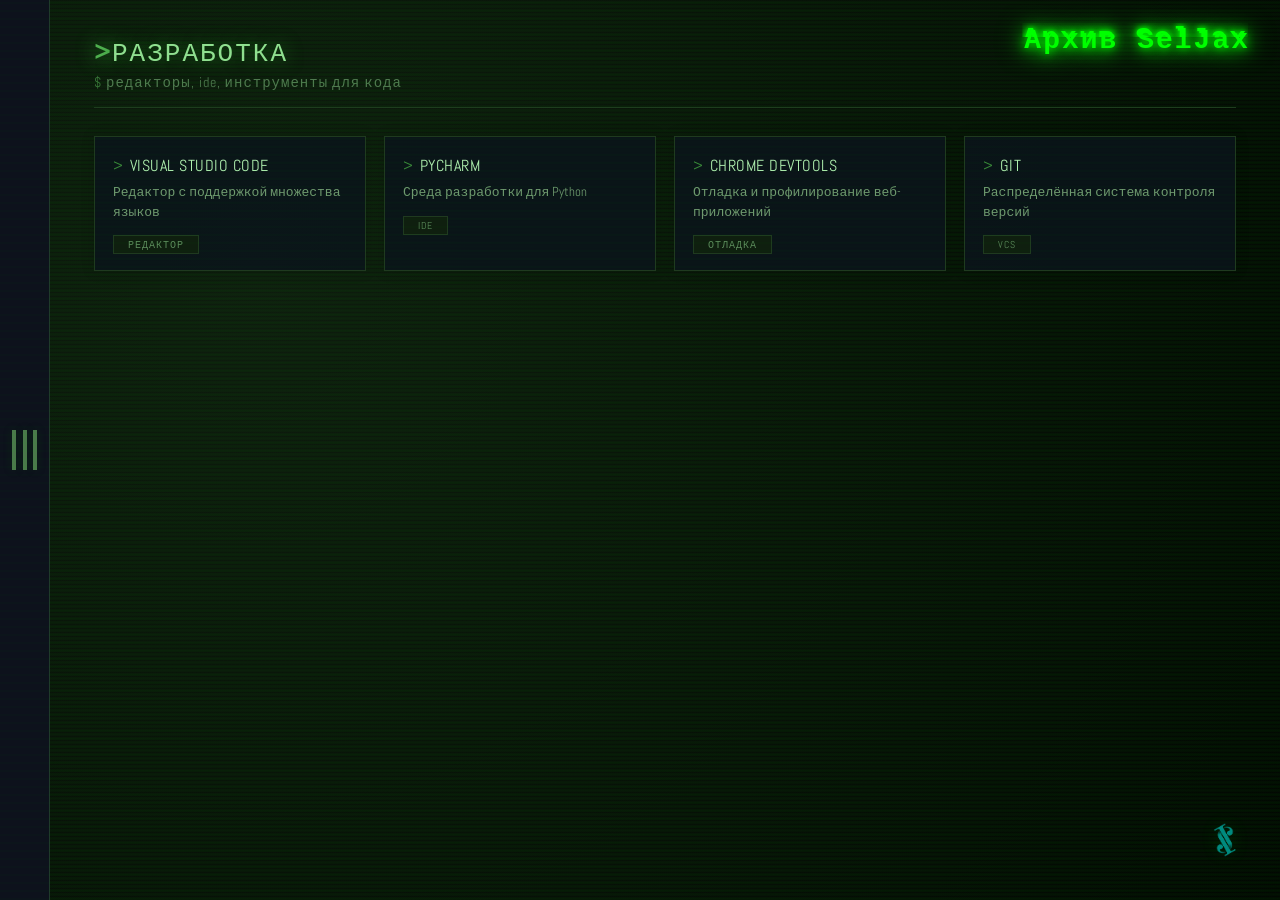
<file: dev.html>
<!DOCTYPE html>
<html lang="ru">
<head>
    <meta charset="UTF-8">
    <meta name="viewport" content="width=device-width, initial-scale=1.0">
    <title>Разработка :: SelJax</title>
    <link href="https://fonts.googleapis.com/css?family=Abel" rel="stylesheet">
    <style>
        * { margin: 0; padding: 0; box-sizing: border-box; }
        body {
            width: 100vw; height: 100vh;
            font-family: 'Abel', 'Courier New', monospace;
            background: #0b0e14; color: #a0f0a0;
            overflow: hidden; display: flex;
            background-image: radial-gradient(circle at 20% 30%, #0f1a0f 0%, #030503 100%);
            position: relative;
        }
        body::after {
            content: ''; position: fixed; top: 0; left: 0;
            width: 100%; height: 100%;
            background: repeating-linear-gradient(0deg, rgba(0,255,0,0.015) 0px, rgba(0,255,0,0.015) 2px, transparent 2px, transparent 8px);
            pointer-events: none; z-index: 999;
        }
        .header-title { position: fixed; top: 25px; right: 30px; z-index: 1000; pointer-events: none; }
        .matrix-text {
            color: #0f0; font-size: 28px; font-family: 'Courier New', monospace;
            position: relative; text-shadow: 0 0 10px #0f0, 0 0 20px #0f0, 0 0 30px #0f0;
            letter-spacing: 2px; font-weight: bold;
        }
        .matrix-text::before {
            content: attr(data-text); position: absolute; top: 0; left: 0;
            width: 100%; height: 100%; animation: glitch 2s infinite;
            clip-path: polygon(0 0, 100% 0, 100% 45%, 0 45%);
            transform: translate(-2px, -2px);
            color: #0f0; text-shadow: 0 0 5px #0f0, 0 0 15px #0f0;
        }
        @keyframes glitch {
            0%, 100% { clip-path: polygon(0 0, 100% 0, 100% 45%, 0 45%); transform: translate(0); }
            33% { clip-path: polygon(0 0, 100% 0, 100% 15%, 0 15%); transform: translate(-3px, -3px); }
            66% { clip-path: polygon(0 85%, 100% 85%, 100% 100%, 0 100%); transform: translate(3px, 3px); }
        }
        .rain {
            position: fixed; top: 0; left: 0; width: 100%; height: 100%;
            background: repeating-linear-gradient(0deg, rgba(0,255,0,0.03) 0, rgba(0,255,0,0.06) 2px, transparent 4px);
            animation: rain 10s linear infinite; z-index: 0; pointer-events: none;
        }
        @keyframes rain { 0% { transform: translateY(-100%); } 100% { transform: translateY(100%); } }
        .logo {
            position: fixed; bottom: 30px; right: 30px; z-index: 1000;
            opacity: 0.7; transition: opacity 0.3s ease; pointer-events: none;
        }
        .logo:hover { opacity: 1; }
        .logo img { max-height: 50px; width: auto; filter: drop-shadow(0 0 10px rgba(0,255,0,0.2)); }
        .menu-trigger {
            position: fixed; top: 0; left: 0; width: 50px; height: 100%;
            cursor: pointer; display: flex; align-items: center; justify-content: center;
            z-index: 100; background: #0d121c; border-right: 1px solid #1f3a2a;
            transition: background 0.2s;
        }
        .menu-trigger:hover { background: #111e1a; border-right: none; }
        .menu-trigger:hover > .bars > span:first-of-type,
        .menu-trigger:hover > .bars > span:last-of-type {
            transform: translateY(-5px); opacity: 0;
        }
        .menu-trigger:hover > .bars > span:nth-of-type(2) {
            transform: scaleY(1.2); transform-origin: center bottom;
        }
        .menu-trigger:hover > .menu { transform: translateX(0); }
        .menu-trigger:hover > .menu > ul > li > p { transform: translateY(0); }
        .menu-trigger:hover > .menu-label { opacity: 1; }
        .menu-label {
            color: #5a8a5a; font-weight: bold; letter-spacing: 0.2rem;
            transition: opacity 0.8s cubic-bezier(0.785, 0.135, 0.15, 0.86);
            position: absolute; opacity: 0; font-size: 0.8rem; z-index: 101;
            text-transform: uppercase; text-shadow: 0 0 8px #1f4a1f;
            pointer-events: none; bottom: 30px; left: 290%;
            transform: translateX(-50%); white-space: nowrap;
        }
        .bars { display: flex; width: 50%; align-items: center; justify-content: space-between; z-index: 10; }
        .bars > span { width: 4px; height: 40px; background: #4a7a4a; transition: all 0.4s ease; box-shadow: 0 0 8px rgba(0,80,0,0.3); }
        .menu {
            position: fixed; top: 0; left: 0; background: #0d121c; height: 100%;
            border-right: 1px solid #1f3a2a; transform: translateX(-100%);
            transition: all 0.8s cubic-bezier(0.785, 0.135, 0.15, 0.86);
            padding: 50px 100px 50px 50px; will-change: transform; z-index: 99;
            box-shadow: inset -10px 0 30px rgba(0,20,0,0.4); width: 320px; pointer-events: none;
        }
        .menu-trigger:hover .menu { transform: translateX(0); pointer-events: auto; }
        .menu > ul { list-style: none; }
        .menu > ul:hover > li:not(:hover) { color: rgba(180,240,180,0.4); }
        .menu > ul > li {
            color: #a0e0a0; font-size: 1.4rem; cursor: pointer; padding: 8px 0;
            width: 220px; overflow: hidden; list-style: none; text-transform: uppercase;
            letter-spacing: 2px; text-shadow: 0 0 6px rgba(0,60,0,0.2);
            transition: color 0.2s ease; border-bottom: 1px solid rgba(26,42,42,0.3);
        }
        .menu > ul > li:last-child { border-bottom: none; }
        .menu > ul > li:nth-of-type(1) > p { transition: transform 0.6s cubic-bezier(0.785, 0.135, 0.15, 0.86) 0.1s, color 0.2s ease; }
        .menu > ul > li:nth-of-type(2) > p { transition: transform 0.6s cubic-bezier(0.785, 0.135, 0.15, 0.86) 0.15s, color 0.2s ease; }
        .menu > ul > li:nth-of-type(3) > p { transition: transform 0.6s cubic-bezier(0.785, 0.135, 0.15, 0.86) 0.2s, color 0.2s ease; }
        .menu > ul > li:nth-of-type(4) > p { transition: transform 0.6s cubic-bezier(0.785, 0.135, 0.15, 0.86) 0.25s, color 0.2s ease; }
        .menu > ul > li:nth-of-type(5) > p { transition: transform 0.6s cubic-bezier(0.785, 0.135, 0.15, 0.86) 0.3s, color 0.2s ease; }
        .menu > ul > li:nth-of-type(6) > p { transition: transform 0.6s cubic-bezier(0.785, 0.135, 0.15, 0.86) 0.35s, color 0.2s ease; }
        .menu > ul > li:nth-of-type(7) > p { transition: transform 0.6s cubic-bezier(0.785, 0.135, 0.15, 0.86) 0.4s, color 0.2s ease; }
        .menu > ul > li:nth-of-type(8) > p { transition: transform 0.6s cubic-bezier(0.785, 0.135, 0.15, 0.86) 0.45s, color 0.2s ease; }
        .menu > ul > li:nth-of-type(9) > p { transition: transform 0.6s cubic-bezier(0.785, 0.135, 0.15, 0.86) 0.5s, color 0.2s ease; }
        .menu > ul > li > p { transform: translateY(calc(100% + 10px)); font-weight: 400; }
        .menu > ul > li:hover { color: #b0ffb0; text-shadow: 0 0 20px #2fdf2f; }
        .menu > ul > li .sub-items { display: none; padding-left: 20px; margin-top: 4px; }
        .menu > ul > li .sub-items li {
            font-size: 1rem; padding: 4px 0; color: #6a9a6a;
            border-bottom: none; list-style: none; text-transform: uppercase;
            letter-spacing: 1px; transition: 0.2s;
        }
        .menu > ul > li .sub-items li:hover { color: #b0f0b0; }
        .menu > ul > li .sub-items li p { transform: translateY(0) !important; }
        .app-wrapper {
            position: fixed; top: 0; left: 50px; width: calc(100% - 50px); height: 100%;
            transition: transform 0.8s cubic-bezier(0.785, 0.135, 0.15, 0.86);
            transform: translateX(0); will-change: transform; z-index: 1;
        }
        .menu-trigger:hover + .app-wrapper { transform: translateX(320px); }
        .main-content {
            width: 100%; height: 100%; padding: 36px 44px 40px 44px;
            overflow-y: auto; background: transparent; position: relative; z-index: 2;
        }
        .main-content::-webkit-scrollbar { width: 8px; background: #0b141c; }
        .main-content::-webkit-scrollbar-track { background: #0b141c; }
        .main-content::-webkit-scrollbar-thumb { background: #1f4a1f; border: 1px solid #2a5a2a; }
        .main-content::-webkit-scrollbar-thumb:hover { background: #3a7a3a; }
        .page-title {
            font-weight: 400; font-size: 26px; color: #90e090;
            letter-spacing: 2px; text-transform: uppercase;
            text-shadow: 0 0 18px #1f7f1f; margin-bottom: 4px;
        }
        .page-title::before { content: '>'; color: #50b050; font-weight: 700; text-shadow: 0 0 20px #40d040; }
        .page-sub {
            color: #4f7a4f; font-size: 14px; border-bottom: 1px solid #1f3a1f;
            padding-bottom: 16px; margin-bottom: 28px; letter-spacing: 1px;
            text-transform: lowercase; font-weight: 300;
        }
        .page-sub::before { content: '$ '; color: #3a7a3a; }
        .items-grid {
            display: grid; grid-template-columns: repeat(auto-fill, minmax(220px, 1fr)); gap: 18px;
        }
        .item-card {
            background: rgba(11,20,28,0.85); border-radius: 0; padding: 18px 18px 16px;
            border: 1px solid #1f3a1f; transition: all 0.15s ease;
            box-shadow: 0 0 12px rgba(0,20,0,0.2); cursor: pointer;
            display: block; text-decoration: none; color: #a0e0a0; position: relative;
        }
        .item-card::after {
            content: ''; position: absolute; bottom: 0; left: 0;
            width: 0; height: 2px; background: #60d060; transition: 0.2s ease;
        }
        .item-card:hover {
            transform: translateY(-3px); border-color: #50b050;
            box-shadow: 0 0 30px rgba(0,60,0,0.3); background: rgba(13,26,34,0.9);
        }
        .item-card:hover::after { width: 100%; }
        .item-card:active { transform: scale(0.97); }
        .item-card .item-name {
            font-weight: 400; font-size: 16px; color: #b0f0b0;
            letter-spacing: 0.5px; text-transform: uppercase;
        }
        .item-card .item-name::before { content: '>'; color: #3a8a3a; margin-right: 6px; }
        .item-card .item-desc { font-size: 13px; color: #6f9a6f; margin-top: 6px; line-height: 1.5; font-weight: 300; }
        .item-card .item-meta { margin-top: 14px; display: flex; align-items: center; gap: 12px; }
        .item-card .item-tag {
            font-size: 10px; background: #0f1f0f; color: #5a8a5a;
            padding: 2px 14px; border-radius: 0; border: 1px solid #1f3a1f;
            letter-spacing: 1px; text-transform: uppercase; font-weight: 300;
        }
        .item-card .item-action { display: none; }

        @media (max-width: 720px) {
            .menu-trigger { width: 40px; }
            .menu { padding: 30px 60px 30px 30px; width: 280px; }
            .menu > ul > li { font-size: 1.2rem; padding: 6px 0; width: 160px; }
            .menu > ul > li .sub-items li { font-size: 0.9rem; }
            .app-wrapper { left: 40px; width: calc(100% - 40px); }
            .menu-trigger:hover + .app-wrapper { transform: translateX(280px); }
            .main-content { padding: 20px 16px 20px 20px; }
            .page-title { font-size: 20px; }
            .items-grid { grid-template-columns: 1fr 1fr; }
            .matrix-text { font-size: 20px; }
            .header-title { top: 15px; right: 20px; }
            .logo img { max-height: 35px; }
            .logo { bottom: 20px; right: 20px; }
        }
        @media (max-width: 480px) {
            .menu-trigger { width: 36px; }
            .menu { padding: 20px 30px 20px 20px; width: 220px; }
            .menu > ul > li { font-size: 1rem; padding: 4px 0; width: 130px; }
            .menu > ul > li .sub-items li { font-size: 0.8rem; }
            .app-wrapper { left: 36px; width: calc(100% - 36px); }
            .menu-trigger:hover + .app-wrapper { transform: translateX(220px); }
            .main-content { padding: 16px 12px 16px 16px; }
            .items-grid { grid-template-columns: 1fr; }
            .matrix-text { font-size: 16px; }
            .header-title { top: 12px; right: 15px; }
            .logo img { max-height: 28px; }
            .logo { bottom: 15px; right: 15px; }
        }
    </style>
</head>
<body>
    <div class="rain"></div>
    <div class="header-title">
        <div class="matrix-text" data-text="Архив SelJax">Архив SelJax</div>
    </div>
    <div class="logo">
        <img src="images/seljax_logo.png" alt="Seljax Logo">
    </div>

    <div class="menu-trigger" id="menuTrigger">
        <div class="bars"><span></span><span></span><span></span></div>
        <span class="menu-label">меню</span>
        <nav class="menu" id="sideMenu">
            <ul class="category-list" id="categoryList">
                <li data-link="index.html"><p>Главная</p></li>
                <li data-has-sub="true">
                    <p>Программное обеспечение</p>
                    <ul class="sub-items">
                        <li data-link="utils.html"><p>Утилиты</p></li>
                        <li data-link="dev.html"><p>Разработка</p></li>
                        <li data-link="design.html"><p>Дизайн</p></li>
                        <li data-link="docs.html"><p>Документация</p></li>
                    </ul>
                </li>
                <li data-link="freegames.html"><p>Раздача игр (Steam)</p></li>
                <li data-link="password.html"><p>Генерация паролей</p></li>
                <li data-link="radio.html"><p>SelRadio</p></li>
                <li data-link="donate.html"><p>Поддержать</p></li>
                <li data-link="servers.html"><p>Игровые сервера</p></li>
                <li data-link="engineering.html"><p>Инженерия</p></li>
                <li data-link="content.html"><p>Интересный контент</p></li>
            </ul>
        </nav>
    </div>

    <div class="app-wrapper" id="appWrapper">
        <main class="main-content" id="mainContent">
            <div class="page-title">Разработка</div>
            <div class="page-sub">редакторы, IDE, инструменты для кода</div>
            <div class="items-grid">
                <div class="item-card">
                    <div class="item-name">Visual Studio Code</div>
                    <div class="item-desc">Редактор с поддержкой множества языков</div>
                    <div class="item-meta">
                        <span class="item-tag">редактор</span>
                    </div>
                </div>
                <div class="item-card">
                    <div class="item-name">PyCharm</div>
                    <div class="item-desc">Среда разработки для Python</div>
                    <div class="item-meta">
                        <span class="item-tag">IDE</span>
                    </div>
                </div>
                <div class="item-card">
                    <div class="item-name">Chrome DevTools</div>
                    <div class="item-desc">Отладка и профилирование веб-приложений</div>
                    <div class="item-meta">
                        <span class="item-tag">отладка</span>
                    </div>
                </div>
                <div class="item-card">
                    <div class="item-name">Git</div>
                    <div class="item-desc">Распределённая система контроля версий</div>
                    <div class="item-meta">
                        <span class="item-tag">VCS</span>
                    </div>
                </div>
            </div>
        </main>
    </div>

    <script>
        (function() {
            const menuTrigger = document.getElementById('menuTrigger');
            const appWrapper = document.getElementById('appWrapper');
            const mainContent = document.getElementById('mainContent');
            let isMenuOpen = false;

            menuTrigger.addEventListener('mouseenter', function() {
                isMenuOpen = true;
                appWrapper.style.transform = 'translateX(320px)';
            });

            menuTrigger.addEventListener('mouseleave', function() {
                isMenuOpen = false;
                appWrapper.style.transform = 'translateX(0)';
            });

            mainContent.addEventListener('click', function() {
                if (isMenuOpen) {
                    isMenuOpen = false;
                    appWrapper.style.transform = 'translateX(0)';
                    menuTrigger.dispatchEvent(new MouseEvent('mouseleave'));
                }
            });

            const menuItems = document.querySelectorAll('.category-list > li[data-link]');
            menuItems.forEach(item => {
                item.addEventListener('click', function(e) {
                    const link = this.dataset.link;
                    if (link) window.location.href = link;
                });
            });

            const subItems = document.querySelectorAll('.sub-items li[data-link]');
            subItems.forEach(item => {
                item.addEventListener('click', function(e) {
                    e.stopPropagation();
                    const link = this.dataset.link;
                    if (link) window.location.href = link;
                });
            });

            const softwareItem = document.querySelector('.category-list > li[data-has-sub]');
            if (softwareItem) {
                softwareItem.addEventListener('mouseenter', function() {
                    const subMenu = this.querySelector('.sub-items');
                    if (subMenu) subMenu.style.display = 'block';
                });
                softwareItem.addEventListener('mouseleave', function() {
                    const subMenu = this.querySelector('.sub-items');
                    if (subMenu) subMenu.style.display = 'none';
                });
                softwareItem.addEventListener('click', function(e) {
                    const firstSub = this.querySelector('.sub-items li[data-link]');
                    if (firstSub) window.location.href = firstSub.dataset.link;
                });
            }

            const logoImg = document.querySelector('.logo img');
            if (logoImg) {
                logoImg.addEventListener('error', function() {
                    this.style.display = 'none';
                });
            }
        })();
    </script>
</body>
</html>
</file>
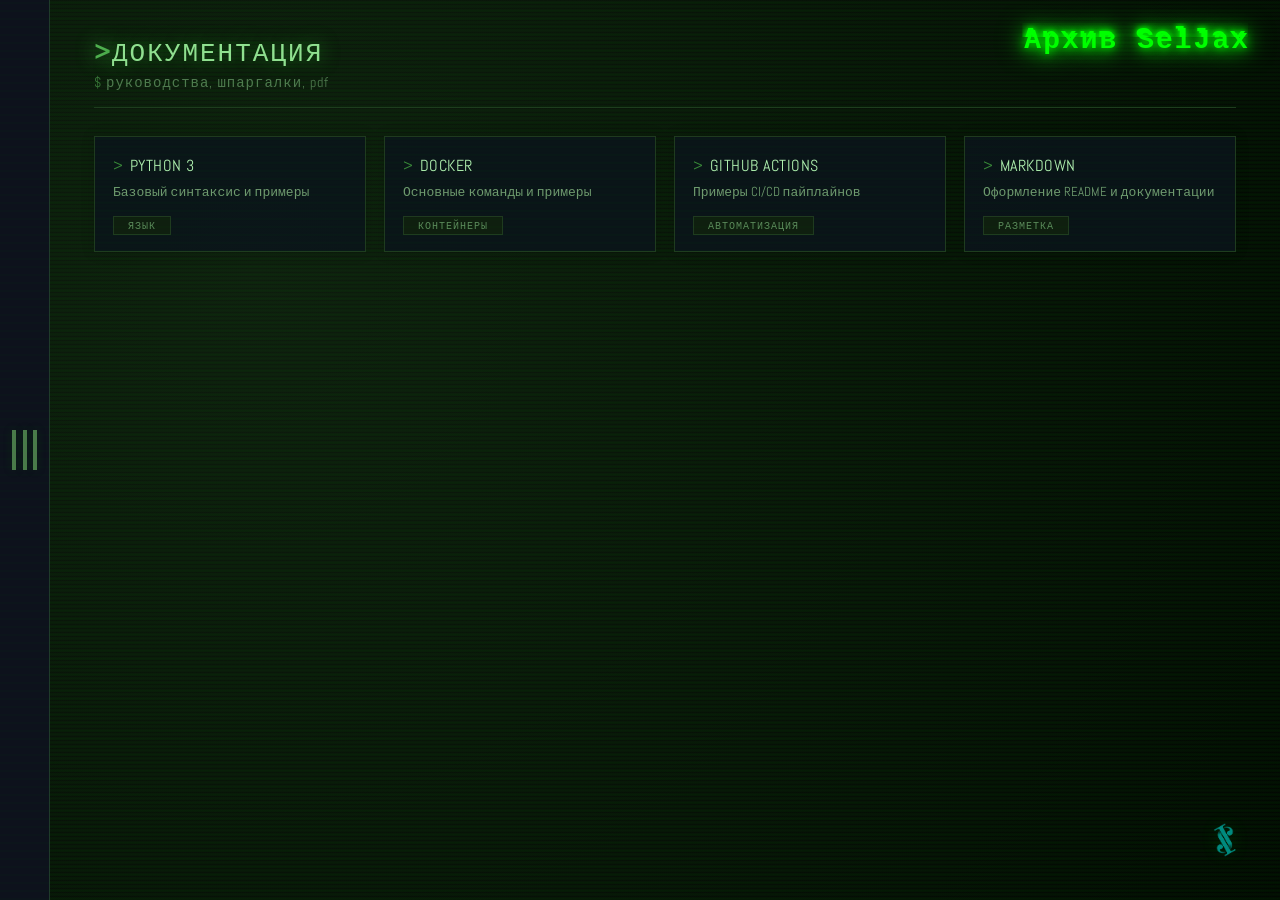
<file: docs.html>
<!DOCTYPE html>
<html lang="ru">
<head>
    <meta charset="UTF-8">
    <meta name="viewport" content="width=device-width, initial-scale=1.0">
    <title>Документация :: SelJax</title>
    <link href="https://fonts.googleapis.com/css?family=Abel" rel="stylesheet">
    <style>
        * { margin: 0; padding: 0; box-sizing: border-box; }
        body {
            width: 100vw; height: 100vh;
            font-family: 'Abel', 'Courier New', monospace;
            background: #0b0e14; color: #a0f0a0;
            overflow: hidden; display: flex;
            background-image: radial-gradient(circle at 20% 30%, #0f1a0f 0%, #030503 100%);
            position: relative;
        }
        body::after {
            content: ''; position: fixed; top: 0; left: 0;
            width: 100%; height: 100%;
            background: repeating-linear-gradient(0deg, rgba(0,255,0,0.015) 0px, rgba(0,255,0,0.015) 2px, transparent 2px, transparent 8px);
            pointer-events: none; z-index: 999;
        }
        .header-title { position: fixed; top: 25px; right: 30px; z-index: 1000; pointer-events: none; }
        .matrix-text {
            color: #0f0; font-size: 28px; font-family: 'Courier New', monospace;
            position: relative; text-shadow: 0 0 10px #0f0, 0 0 20px #0f0, 0 0 30px #0f0;
            letter-spacing: 2px; font-weight: bold;
        }
        .matrix-text::before {
            content: attr(data-text); position: absolute; top: 0; left: 0;
            width: 100%; height: 100%; animation: glitch 2s infinite;
            clip-path: polygon(0 0, 100% 0, 100% 45%, 0 45%);
            transform: translate(-2px, -2px);
            color: #0f0; text-shadow: 0 0 5px #0f0, 0 0 15px #0f0;
        }
        @keyframes glitch {
            0%, 100% { clip-path: polygon(0 0, 100% 0, 100% 45%, 0 45%); transform: translate(0); }
            33% { clip-path: polygon(0 0, 100% 0, 100% 15%, 0 15%); transform: translate(-3px, -3px); }
            66% { clip-path: polygon(0 85%, 100% 85%, 100% 100%, 0 100%); transform: translate(3px, 3px); }
        }
        .rain {
            position: fixed; top: 0; left: 0; width: 100%; height: 100%;
            background: repeating-linear-gradient(0deg, rgba(0,255,0,0.03) 0, rgba(0,255,0,0.06) 2px, transparent 4px);
            animation: rain 10s linear infinite; z-index: 0; pointer-events: none;
        }
        @keyframes rain { 0% { transform: translateY(-100%); } 100% { transform: translateY(100%); } }
        .logo {
            position: fixed; bottom: 30px; right: 30px; z-index: 1000;
            opacity: 0.7; transition: opacity 0.3s ease; pointer-events: none;
        }
        .logo:hover { opacity: 1; }
        .logo img { max-height: 50px; width: auto; filter: drop-shadow(0 0 10px rgba(0,255,0,0.2)); }
        .menu-trigger {
            position: fixed; top: 0; left: 0; width: 50px; height: 100%;
            cursor: pointer; display: flex; align-items: center; justify-content: center;
            z-index: 100; background: #0d121c; border-right: 1px solid #1f3a2a;
            transition: background 0.2s;
        }
        .menu-trigger:hover { background: #111e1a; border-right: none; }
        .menu-trigger:hover > .bars > span:first-of-type,
        .menu-trigger:hover > .bars > span:last-of-type {
            transform: translateY(-5px); opacity: 0;
        }
        .menu-trigger:hover > .bars > span:nth-of-type(2) {
            transform: scaleY(1.2); transform-origin: center bottom;
        }
        .menu-trigger:hover > .menu { transform: translateX(0); }
        .menu-trigger:hover > .menu > ul > li > p { transform: translateY(0); }
        .menu-trigger:hover > .menu-label { opacity: 1; }
        .menu-label {
            color: #5a8a5a; font-weight: bold; letter-spacing: 0.2rem;
            transition: opacity 0.8s cubic-bezier(0.785, 0.135, 0.15, 0.86);
            position: absolute; opacity: 0; font-size: 0.8rem; z-index: 101;
            text-transform: uppercase; text-shadow: 0 0 8px #1f4a1f;
            pointer-events: none; bottom: 30px; left: 290%;
            transform: translateX(-50%); white-space: nowrap;
        }
        .bars { display: flex; width: 50%; align-items: center; justify-content: space-between; z-index: 10; }
        .bars > span { width: 4px; height: 40px; background: #4a7a4a; transition: all 0.4s ease; box-shadow: 0 0 8px rgba(0,80,0,0.3); }
        .menu {
            position: fixed; top: 0; left: 0; background: #0d121c; height: 100%;
            border-right: 1px solid #1f3a2a; transform: translateX(-100%);
            transition: all 0.8s cubic-bezier(0.785, 0.135, 0.15, 0.86);
            padding: 50px 100px 50px 50px; will-change: transform; z-index: 99;
            box-shadow: inset -10px 0 30px rgba(0,20,0,0.4); width: 320px; pointer-events: none;
        }
        .menu-trigger:hover .menu { transform: translateX(0); pointer-events: auto; }
        .menu > ul { list-style: none; }
        .menu > ul:hover > li:not(:hover) { color: rgba(180,240,180,0.4); }
        .menu > ul > li {
            color: #a0e0a0; font-size: 1.4rem; cursor: pointer; padding: 8px 0;
            width: 220px; overflow: hidden; list-style: none; text-transform: uppercase;
            letter-spacing: 2px; text-shadow: 0 0 6px rgba(0,60,0,0.2);
            transition: color 0.2s ease; border-bottom: 1px solid rgba(26,42,42,0.3);
        }
        .menu > ul > li:last-child { border-bottom: none; }
        .menu > ul > li:nth-of-type(1) > p { transition: transform 0.6s cubic-bezier(0.785, 0.135, 0.15, 0.86) 0.1s, color 0.2s ease; }
        .menu > ul > li:nth-of-type(2) > p { transition: transform 0.6s cubic-bezier(0.785, 0.135, 0.15, 0.86) 0.15s, color 0.2s ease; }
        .menu > ul > li:nth-of-type(3) > p { transition: transform 0.6s cubic-bezier(0.785, 0.135, 0.15, 0.86) 0.2s, color 0.2s ease; }
        .menu > ul > li:nth-of-type(4) > p { transition: transform 0.6s cubic-bezier(0.785, 0.135, 0.15, 0.86) 0.25s, color 0.2s ease; }
        .menu > ul > li:nth-of-type(5) > p { transition: transform 0.6s cubic-bezier(0.785, 0.135, 0.15, 0.86) 0.3s, color 0.2s ease; }
        .menu > ul > li:nth-of-type(6) > p { transition: transform 0.6s cubic-bezier(0.785, 0.135, 0.15, 0.86) 0.35s, color 0.2s ease; }
        .menu > ul > li:nth-of-type(7) > p { transition: transform 0.6s cubic-bezier(0.785, 0.135, 0.15, 0.86) 0.4s, color 0.2s ease; }
        .menu > ul > li:nth-of-type(8) > p { transition: transform 0.6s cubic-bezier(0.785, 0.135, 0.15, 0.86) 0.45s, color 0.2s ease; }
        .menu > ul > li:nth-of-type(9) > p { transition: transform 0.6s cubic-bezier(0.785, 0.135, 0.15, 0.86) 0.5s, color 0.2s ease; }
        .menu > ul > li > p { transform: translateY(calc(100% + 10px)); font-weight: 400; }
        .menu > ul > li:hover { color: #b0ffb0; text-shadow: 0 0 20px #2fdf2f; }
        .menu > ul > li .sub-items { display: none; padding-left: 20px; margin-top: 4px; }
        .menu > ul > li .sub-items li {
            font-size: 1rem; padding: 4px 0; color: #6a9a6a;
            border-bottom: none; list-style: none; text-transform: uppercase;
            letter-spacing: 1px; transition: 0.2s;
        }
        .menu > ul > li .sub-items li:hover { color: #b0f0b0; }
        .menu > ul > li .sub-items li p { transform: translateY(0) !important; }
        .app-wrapper {
            position: fixed; top: 0; left: 50px; width: calc(100% - 50px); height: 100%;
            transition: transform 0.8s cubic-bezier(0.785, 0.135, 0.15, 0.86);
            transform: translateX(0); will-change: transform; z-index: 1;
        }
        .menu-trigger:hover + .app-wrapper { transform: translateX(320px); }
        .main-content {
            width: 100%; height: 100%; padding: 36px 44px 40px 44px;
            overflow-y: auto; background: transparent; position: relative; z-index: 2;
        }
        .main-content::-webkit-scrollbar { width: 8px; background: #0b141c; }
        .main-content::-webkit-scrollbar-track { background: #0b141c; }
        .main-content::-webkit-scrollbar-thumb { background: #1f4a1f; border: 1px solid #2a5a2a; }
        .main-content::-webkit-scrollbar-thumb:hover { background: #3a7a3a; }
        .page-title {
            font-weight: 400; font-size: 26px; color: #90e090;
            letter-spacing: 2px; text-transform: uppercase;
            text-shadow: 0 0 18px #1f7f1f; margin-bottom: 4px;
        }
        .page-title::before { content: '>'; color: #50b050; font-weight: 700; text-shadow: 0 0 20px #40d040; }
        .page-sub {
            color: #4f7a4f; font-size: 14px; border-bottom: 1px solid #1f3a1f;
            padding-bottom: 16px; margin-bottom: 28px; letter-spacing: 1px;
            text-transform: lowercase; font-weight: 300;
        }
        .page-sub::before { content: '$ '; color: #3a7a3a; }
        .items-grid {
            display: grid; grid-template-columns: repeat(auto-fill, minmax(220px, 1fr)); gap: 18px;
        }
        .item-card {
            background: rgba(11,20,28,0.85); border-radius: 0; padding: 18px 18px 16px;
            border: 1px solid #1f3a1f; transition: all 0.15s ease;
            box-shadow: 0 0 12px rgba(0,20,0,0.2); cursor: pointer;
            display: block; text-decoration: none; color: #a0e0a0; position: relative;
        }
        .item-card::after {
            content: ''; position: absolute; bottom: 0; left: 0;
            width: 0; height: 2px; background: #60d060; transition: 0.2s ease;
        }
        .item-card:hover {
            transform: translateY(-3px); border-color: #50b050;
            box-shadow: 0 0 30px rgba(0,60,0,0.3); background: rgba(13,26,34,0.9);
        }
        .item-card:hover::after { width: 100%; }
        .item-card:active { transform: scale(0.97); }
        .item-card .item-name {
            font-weight: 400; font-size: 16px; color: #b0f0b0;
            letter-spacing: 0.5px; text-transform: uppercase;
        }
        .item-card .item-name::before { content: '>'; color: #3a8a3a; margin-right: 6px; }
        .item-card .item-desc { font-size: 13px; color: #6f9a6f; margin-top: 6px; line-height: 1.5; font-weight: 300; }
        .item-card .item-meta { margin-top: 14px; display: flex; align-items: center; gap: 12px; }
        .item-card .item-tag {
            font-size: 10px; background: #0f1f0f; color: #5a8a5a;
            padding: 2px 14px; border-radius: 0; border: 1px solid #1f3a1f;
            letter-spacing: 1px; text-transform: uppercase; font-weight: 300;
        }
        .item-card .item-action { display: none; }

        @media (max-width: 720px) {
            .menu-trigger { width: 40px; }
            .menu { padding: 30px 60px 30px 30px; width: 280px; }
            .menu > ul > li { font-size: 1.2rem; padding: 6px 0; width: 160px; }
            .menu > ul > li .sub-items li { font-size: 0.9rem; }
            .app-wrapper { left: 40px; width: calc(100% - 40px); }
            .menu-trigger:hover + .app-wrapper { transform: translateX(280px); }
            .main-content { padding: 20px 16px 20px 20px; }
            .page-title { font-size: 20px; }
            .items-grid { grid-template-columns: 1fr 1fr; }
            .matrix-text { font-size: 20px; }
            .header-title { top: 15px; right: 20px; }
            .logo img { max-height: 35px; }
            .logo { bottom: 20px; right: 20px; }
        }
        @media (max-width: 480px) {
            .menu-trigger { width: 36px; }
            .menu { padding: 20px 30px 20px 20px; width: 220px; }
            .menu > ul > li { font-size: 1rem; padding: 4px 0; width: 130px; }
            .menu > ul > li .sub-items li { font-size: 0.8rem; }
            .app-wrapper { left: 36px; width: calc(100% - 36px); }
            .menu-trigger:hover + .app-wrapper { transform: translateX(220px); }
            .main-content { padding: 16px 12px 16px 16px; }
            .items-grid { grid-template-columns: 1fr; }
            .matrix-text { font-size: 16px; }
            .header-title { top: 12px; right: 15px; }
            .logo img { max-height: 28px; }
            .logo { bottom: 15px; right: 15px; }
        }
    </style>
</head>
<body>
    <div class="rain"></div>
    <div class="header-title">
        <div class="matrix-text" data-text="Архив SelJax">Архив SelJax</div>
    </div>
    <div class="logo">
        <img src="images/seljax_logo.png" alt="Seljax Logo">
    </div>

    <div class="menu-trigger" id="menuTrigger">
        <div class="bars"><span></span><span></span><span></span></div>
        <span class="menu-label">меню</span>
        <nav class="menu" id="sideMenu">
            <ul class="category-list" id="categoryList">
                <li data-link="index.html"><p>Главная</p></li>
                <li data-has-sub="true">
                    <p>Программное обеспечение</p>
                    <ul class="sub-items">
                        <li data-link="utils.html"><p>Утилиты</p></li>
                        <li data-link="dev.html"><p>Разработка</p></li>
                        <li data-link="design.html"><p>Дизайн</p></li>
                        <li data-link="docs.html"><p>Документация</p></li>
                    </ul>
                </li>
                <li data-link="freegames.html"><p>Раздача игр (Steam)</p></li>
                <li data-link="password.html"><p>Генерация паролей</p></li>
                <li data-link="radio.html"><p>SelRadio</p></li>
                <li data-link="donate.html"><p>Поддержать</p></li>
                <li data-link="servers.html"><p>Игровые сервера</p></li>
                <li data-link="engineering.html"><p>Инженерия</p></li>
                <li data-link="content.html"><p>Интересный контент</p></li>
            </ul>
        </nav>
    </div>

    <div class="app-wrapper" id="appWrapper">
        <main class="main-content" id="mainContent">
            <div class="page-title">Документация</div>
            <div class="page-sub">руководства, шпаргалки, PDF</div>
            <div class="items-grid">
                <div class="item-card">
                    <div class="item-name">Python 3</div>
                    <div class="item-desc">Базовый синтаксис и примеры</div>
                    <div class="item-meta">
                        <span class="item-tag">язык</span>
                    </div>
                </div>
                <div class="item-card">
                    <div class="item-name">Docker</div>
                    <div class="item-desc">Основные команды и примеры</div>
                    <div class="item-meta">
                        <span class="item-tag">контейнеры</span>
                    </div>
                </div>
                <div class="item-card">
                    <div class="item-name">GitHub Actions</div>
                    <div class="item-desc">Примеры CI/CD пайплайнов</div>
                    <div class="item-meta">
                        <span class="item-tag">автоматизация</span>
                    </div>
                </div>
                <div class="item-card">
                    <div class="item-name">Markdown</div>
                    <div class="item-desc">Оформление README и документации</div>
                    <div class="item-meta">
                        <span class="item-tag">разметка</span>
                    </div>
                </div>
            </div>
        </main>
    </div>

    <script>
        (function() {
            const menuTrigger = document.getElementById('menuTrigger');
            const appWrapper = document.getElementById('appWrapper');
            const mainContent = document.getElementById('mainContent');
            let isMenuOpen = false;

            menuTrigger.addEventListener('mouseenter', function() {
                isMenuOpen = true;
                appWrapper.style.transform = 'translateX(320px)';
            });

            menuTrigger.addEventListener('mouseleave', function() {
                isMenuOpen = false;
                appWrapper.style.transform = 'translateX(0)';
            });

            mainContent.addEventListener('click', function() {
                if (isMenuOpen) {
                    isMenuOpen = false;
                    appWrapper.style.transform = 'translateX(0)';
                    menuTrigger.dispatchEvent(new MouseEvent('mouseleave'));
                }
            });

            const menuItems = document.querySelectorAll('.category-list > li[data-link]');
            menuItems.forEach(item => {
                item.addEventListener('click', function(e) {
                    const link = this.dataset.link;
                    if (link) window.location.href = link;
                });
            });

            const subItems = document.querySelectorAll('.sub-items li[data-link]');
            subItems.forEach(item => {
                item.addEventListener('click', function(e) {
                    e.stopPropagation();
                    const link = this.dataset.link;
                    if (link) window.location.href = link;
                });
            });

            const softwareItem = document.querySelector('.category-list > li[data-has-sub]');
            if (softwareItem) {
                softwareItem.addEventListener('mouseenter', function() {
                    const subMenu = this.querySelector('.sub-items');
                    if (subMenu) subMenu.style.display = 'block';
                });
                softwareItem.addEventListener('mouseleave', function() {
                    const subMenu = this.querySelector('.sub-items');
                    if (subMenu) subMenu.style.display = 'none';
                });
                softwareItem.addEventListener('click', function(e) {
                    const firstSub = this.querySelector('.sub-items li[data-link]');
                    if (firstSub) window.location.href = firstSub.dataset.link;
                });
            }

            const logoImg = document.querySelector('.logo img');
            if (logoImg) {
                logoImg.addEventListener('error', function() {
                    this.style.display = 'none';
                });
            }
        })();
    </script>
</body>
</html>
</file>
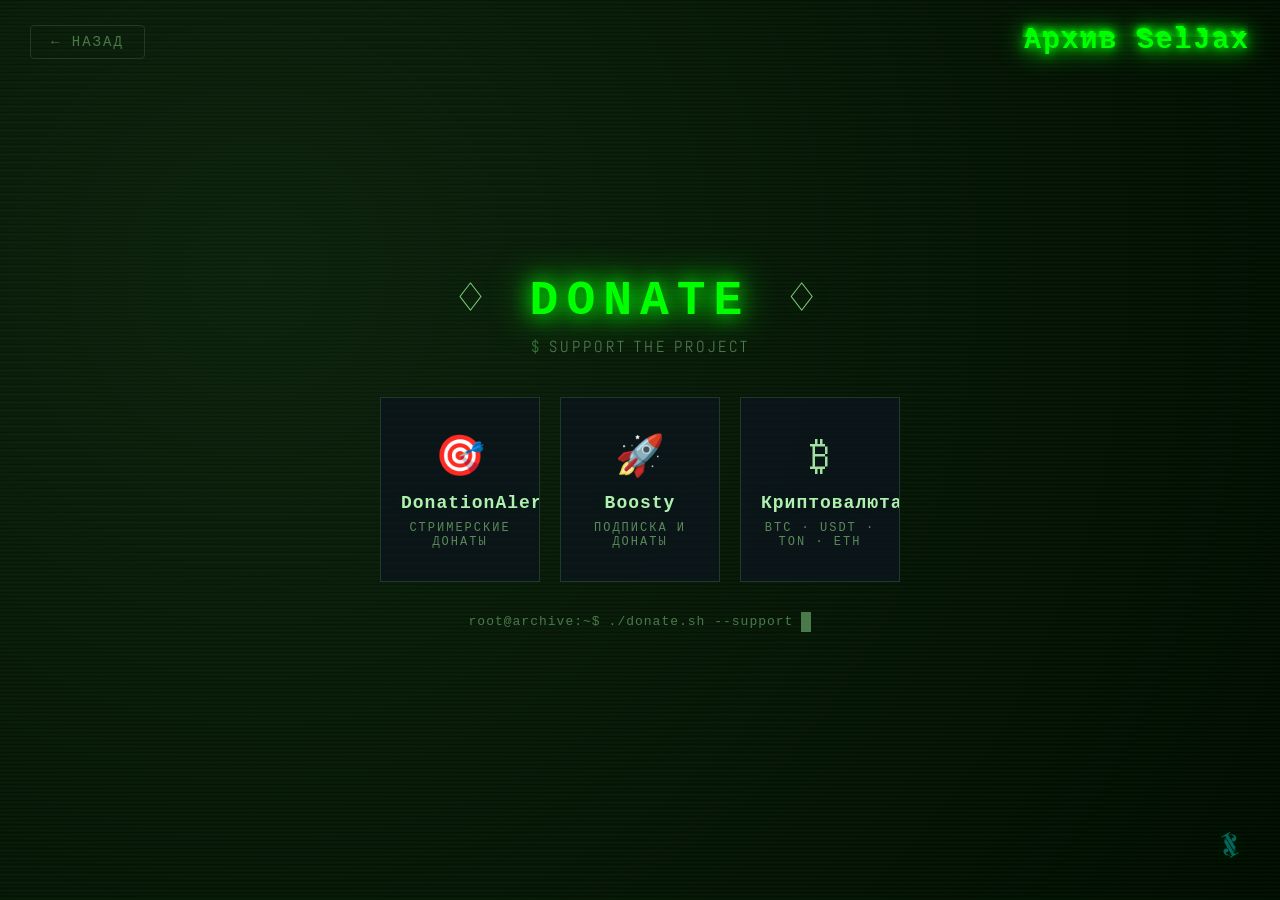
<file: donate.html>
<!DOCTYPE html>
<html lang="ru">
<head>
    <meta charset="UTF-8">
    <meta name="viewport" content="width=device-width, initial-scale=1.0">
    <title>Donate :: SelJax</title>
    <link href="https://fonts.googleapis.com/css?family=Abel" rel="stylesheet">
    <style>
        * {
            margin: 0;
            padding: 0;
            box-sizing: border-box;
        }

        body {
            width: 100vw;
            height: 100vh;
            font-family: 'Abel', 'Courier New', monospace;
            background: #0b0e14;
            color: #a0f0a0;
            overflow: hidden;
            display: flex;
            align-items: center;
            justify-content: center;
            background-image: radial-gradient(circle at 20% 30%, #0f1a0f 0%, #030503 100%);
            position: relative;
        }

        /* эффект сканирующей линии */
        body::after {
            content: '';
            position: fixed;
            top: 0;
            left: 0;
            width: 100%;
            height: 100%;
            background: repeating-linear-gradient(0deg,
                rgba(0, 255, 0, 0.015) 0px,
                rgba(0, 255, 0, 0.015) 2px,
                transparent 2px,
                transparent 8px);
            pointer-events: none;
            z-index: 999;
        }

        /* ----- ЭФФЕКТ ДОЖДЯ ----- */
        .rain {
            position: fixed;
            top: 0;
            left: 0;
            width: 100%;
            height: 100%;
            background: repeating-linear-gradient(
                0deg,
                rgba(0, 255, 0, 0.03) 0,
                rgba(0, 255, 0, 0.06) 2px,
                transparent 4px
            );
            animation: rain 10s linear infinite;
            z-index: 0;
            pointer-events: none;
        }

        @keyframes rain {
            0% {
                transform: translateY(-100%);
            }
            100% {
                transform: translateY(100%);
            }
        }

        /* ----- ЛОГОТИП (правый нижний угол) ----- */
        .logo {
            position: fixed;
            bottom: 30px;
            right: 30px;
            z-index: 1000;
            opacity: 0.5;
            transition: opacity 0.3s ease;
            pointer-events: none;
        }

        .logo:hover {
            opacity: 1;
        }

        .logo img {
            max-height: 40px;
            width: auto;
            filter: drop-shadow(0 0 10px rgba(0, 255, 0, 0.2));
        }

        /* ----- КНОПКА НАЗАД ----- */
        .back-btn {
            position: fixed;
            top: 25px;
            left: 30px;
            z-index: 1000;
            color: #4a7a4a;
            text-decoration: none;
            font-family: 'Courier New', monospace;
            font-size: 14px;
            letter-spacing: 2px;
            text-transform: uppercase;
            transition: 0.3s;
            border: 1px solid #1f3a2a;
            padding: 8px 20px;
            border-radius: 4px;
        }

        .back-btn:hover {
            color: #b0f0b0;
            border-color: #4a8a4a;
            box-shadow: 0 0 20px rgba(0, 60, 0, 0.2);
        }

        .back-btn::before {
            content: '← ';
            color: #3a7a3a;
        }

        /* ----- ЗАГОЛОВОК "Архив SelJax" (правый верхний угол) ----- */
        .header-title {
            position: fixed;
            top: 25px;
            right: 30px;
            z-index: 1000;
            pointer-events: none;
        }

        .matrix-text {
            color: #0f0;
            font-size: 28px;
            font-family: 'Courier New', monospace;
            position: relative;
            text-shadow: 0 0 10px #0f0, 0 0 20px #0f0, 0 0 30px #0f0;
            letter-spacing: 2px;
            font-weight: bold;
        }

        .matrix-text::before {
            content: attr(data-text);
            position: absolute;
            top: 0;
            left: 0;
            width: 100%;
            height: 100%;
            animation: glitch 2s infinite;
            clip-path: polygon(0 0, 100% 0, 100% 45%, 0 45%);
            transform: translate(-2px, -2px);
            color: #0f0;
            text-shadow: 0 0 5px #0f0, 0 0 15px #0f0;
        }

        @keyframes glitch {
            0%, 100% {
                clip-path: polygon(0 0, 100% 0, 100% 45%, 0 45%);
                transform: translate(0);
            }
            33% {
                clip-path: polygon(0 0, 100% 0, 100% 15%, 0 15%);
                transform: translate(-3px, -3px);
            }
            66% {
                clip-path: polygon(0 85%, 100% 85%, 100% 100%, 0 100%);
                transform: translate(3px, 3px);
            }
        }

        /* ----- ОСНОВНОЙ КОНТЕЙНЕР ----- */
        .donate-container {
            position: relative;
            z-index: 2;
            text-align: center;
            padding: 40px;
            max-width: 600px;
            width: 100%;
        }

        .donate-title {
            font-size: 48px;
            font-weight: 700;
            color: #0f0;
            text-shadow: 0 0 20px #0f0, 0 0 40px #0f0, 0 0 80px rgba(0, 255, 0, 0.2);
            font-family: 'Courier New', monospace;
            letter-spacing: 8px;
            margin-bottom: 8px;
            text-transform: uppercase;
        }

        .donate-title .highlight {
            color: #80d080;
            text-shadow: 0 0 30px rgba(0, 255, 0, 0.3);
        }

        .donate-subtitle {
            font-size: 16px;
            color: #4f7a4f;
            letter-spacing: 3px;
            margin-bottom: 40px;
            text-transform: uppercase;
        }

        .donate-subtitle::before {
            content: '$ ';
            color: #3a7a3a;
        }

        /* ----- КАРТОЧКИ ДОНАТА (3 штуки) ----- */
        .donate-grid {
            display: grid;
            grid-template-columns: repeat(3, 1fr);
            gap: 20px;
            margin-bottom: 10px;
        }

        .donate-card {
            background: rgba(12, 20, 28, 0.85);
            border: 1px solid #1f3a2a;
            padding: 32px 20px;
            border-radius: 0;
            transition: all 0.3s ease;
            cursor: pointer;
            text-decoration: none;
            color: #a0e0a0;
            position: relative;
            overflow: hidden;
        }

        .donate-card::after {
            content: '';
            position: absolute;
            bottom: 0;
            left: 0;
            width: 0;
            height: 2px;
            background: #60d060;
            transition: 0.3s ease;
        }

        .donate-card:hover {
            transform: translateY(-5px);
            border-color: #50b050;
            box-shadow: 0 0 40px rgba(0, 60, 0, 0.2);
            background: rgba(13, 26, 34, 0.9);
        }

        .donate-card:hover::after {
            width: 100%;
        }

        .donate-card:active {
            transform: scale(0.97);
        }

        .donate-card .icon {
            font-size: 40px;
            margin-bottom: 12px;
            display: block;
        }

        .donate-card .name {
            font-size: 18px;
            font-weight: 700;
            color: #b0f0b0;
            font-family: 'Courier New', monospace;
            text-shadow: 0 0 20px rgba(0, 255, 0, 0.1);
            letter-spacing: 1px;
        }

        .donate-card .desc {
            font-size: 12px;
            color: #5a8a5a;
            text-transform: uppercase;
            letter-spacing: 2px;
            margin-top: 8px;
            font-family: 'Courier New', monospace;
        }

        /* ----- ТЕРМИНАЛЬНАЯ СТРОКА ----- */
        .terminal-line {
            display: flex;
            align-items: center;
            justify-content: center;
            gap: 8px;
            margin-top: 30px;
            color: #4a7a4a;
            font-size: 13px;
            font-family: 'Courier New', monospace;
            letter-spacing: 1px;
        }

        .cursor {
            display: inline-block;
            width: 10px;
            height: 20px;
            background: #4a7a4a;
            animation: blink 1s step-end infinite;
        }

        @keyframes blink {
            0%, 100% { opacity: 1; }
            50% { opacity: 0; }
        }

        /* ----- АДАПТИВНОСТЬ ----- */
        @media (max-width: 720px) {
            .donate-title {
                font-size: 32px;
                letter-spacing: 4px;
            }
            .donate-grid {
                grid-template-columns: 1fr;
                gap: 14px;
                max-width: 320px;
                margin-left: auto;
                margin-right: auto;
            }
            .donate-card {
                padding: 24px 20px;
            }
            .donate-card .icon {
                font-size: 32px;
            }
            .donate-card .name {
                font-size: 16px;
            }
            .matrix-text {
                font-size: 20px;
            }
            .header-title {
                top: 15px;
                right: 20px;
            }
            .back-btn {
                top: 15px;
                left: 20px;
                font-size: 12px;
                padding: 6px 14px;
            }
            .logo img {
                max-height: 30px;
            }
            .logo {
                bottom: 20px;
                right: 20px;
            }
        }

        @media (max-width: 480px) {
            .donate-title {
                font-size: 24px;
                letter-spacing: 2px;
            }
            .donate-subtitle {
                font-size: 13px;
                letter-spacing: 2px;
                margin-bottom: 28px;
            }
            .donate-grid {
                gap: 12px;
                max-width: 280px;
            }
            .donate-card {
                padding: 20px 16px;
            }
            .donate-card .icon {
                font-size: 28px;
                margin-bottom: 8px;
            }
            .donate-card .name {
                font-size: 14px;
            }
            .donate-card .desc {
                font-size: 10px;
                margin-top: 4px;
            }
            .matrix-text {
                font-size: 16px;
            }
            .header-title {
                top: 12px;
                right: 15px;
            }
            .back-btn {
                top: 12px;
                left: 15px;
                font-size: 10px;
                padding: 4px 12px;
            }
            .logo img {
                max-height: 24px;
            }
            .logo {
                bottom: 15px;
                right: 15px;
            }
            .terminal-line {
                font-size: 11px;
                flex-wrap: wrap;
            }
        }
    </style>
</head>
<body>

    <!-- ===== ЭФФЕКТ ДОЖДЯ ===== -->
    <div class="rain"></div>

    <!-- ===== КНОПКА НАЗАД ===== -->
    <a href="index.html" class="back-btn">Назад</a>

    <!-- ===== ЗАГОЛОВОК "Архив SelJax" ===== -->
    <div class="header-title">
        <div class="matrix-text" data-text="Архив SelJax">Архив SelJax</div>
    </div>

    <!-- ===== ЛОГОТИП ===== -->
    <div class="logo">
        <img src="images/seljax_logo.png" alt="Seljax Logo">
    </div>

    <!-- ===== ОСНОВНОЙ КОНТЕНТ ===== -->
    <div class="donate-container">
        <div class="donate-title">
            <span class="highlight">♢</span> DONATE <span class="highlight">♢</span>
        </div>
        <div class="donate-subtitle">support the project</div>

        <!-- Три способа доната -->
        <div class="donate-grid">
            <a href="#" class="donate-card" onclick="donate('DonationAlerts')">
                <span class="icon">🎯</span>
                <div class="name">DonationAlerts</div>
                <div class="desc">Стримерские донаты</div>
            </a>
            <a href="#" class="donate-card" onclick="donate('Boosty')">
                <span class="icon">🚀</span>
                <div class="name">Boosty</div>
                <div class="desc">Подписка и донаты</div>
            </a>
            <a href="#" class="donate-card" onclick="donate('Crypto')">
                <span class="icon">₿</span>
                <div class="name">Криптовалюта</div>
                <div class="desc">BTC · USDT · TON · ETH</div>
            </a>
        </div>

        <!-- Терминальная строка -->
        <div class="terminal-line">
            <span>root@archive:~$</span>
            <span>./donate.sh --support</span>
            <span class="cursor"></span>
        </div>
    </div>

    <script>
        // ================================================================
        // ФУНКЦИИ ДОНАТА
        // ================================================================
        function donate(method) {
            const messages = {
                'DonationAlerts': '🔗 Ссылка для доната:\n\nhttps://www.donationalerts.com/r/seljax\n\nСпасибо за поддержку! ❤️',
                'Boosty': '🔗 Ссылка на Boosty:\n\nhttps://boosty.to/seljax\n\nПодписывайтесь и поддерживайте проект! 🚀',
                'Crypto': '💎 Криптовалютные кошельки:\n\nBTC: bc1q...\nUSDT (TRC20): T...\nTON: UQ...\nETH: 0x...\n\nСпасибо за поддержку! ❤️'
            };
            alert(messages[method] || 'Спасибо за поддержку! ❤️');
            console.log(`%c💰 Donate via ${method}`, 'color:#0f0;font-size:14px;');
            return false;
        }

        // Проверка на наличие логотипа
        const logoImg = document.querySelector('.logo img');
        if (logoImg) {
            logoImg.addEventListener('error', function() {
                this.style.display = 'none';
                console.warn('Логотип не найден: images/seljax_logo.png');
            });
        }

        console.log('%c💚 Спасибо за поддержку проекта!', 'color:#0f0;font-size:16px;');
        console.log('💰 Donation page loaded');
    </script>

</body>
</html>
</file>
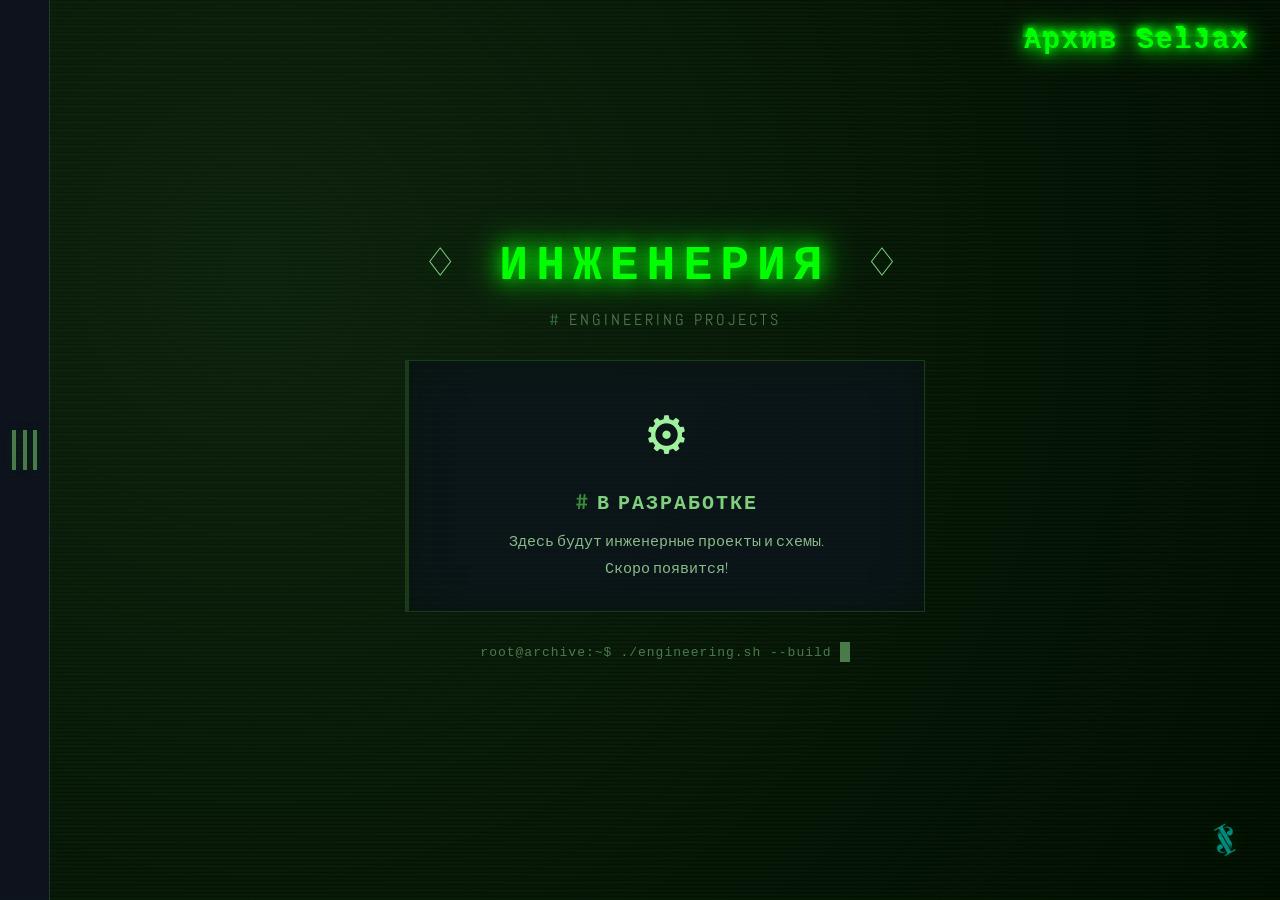
<file: engineering.html>
<!DOCTYPE html>
<html lang="ru">
<head>
    <meta charset="UTF-8">
    <meta name="viewport" content="width=device-width, initial-scale=1.0">
    <title>Инженерия :: SelJax</title>
    <link href="https://fonts.googleapis.com/css?family=Abel" rel="stylesheet">
    <style>
        * { margin: 0; padding: 0; box-sizing: border-box; }
        body {
            width: 100vw; height: 100vh;
            font-family: 'Abel', 'Courier New', monospace;
            background: #0b0e14; color: #a0f0a0;
            overflow: hidden; display: flex;
            background-image: radial-gradient(circle at 20% 30%, #0f1a0f 0%, #030503 100%);
            position: relative;
        }
        body::after {
            content: ''; position: fixed; top: 0; left: 0;
            width: 100%; height: 100%;
            background: repeating-linear-gradient(0deg, rgba(0,255,0,0.015) 0px, rgba(0,255,0,0.015) 2px, transparent 2px, transparent 8px);
            pointer-events: none; z-index: 999;
        }
        .header-title { position: fixed; top: 25px; right: 30px; z-index: 1000; pointer-events: none; }
        .matrix-text {
            color: #0f0; font-size: 28px; font-family: 'Courier New', monospace;
            position: relative; text-shadow: 0 0 10px #0f0, 0 0 20px #0f0, 0 0 30px #0f0;
            letter-spacing: 2px; font-weight: bold;
        }
        .matrix-text::before {
            content: attr(data-text); position: absolute; top: 0; left: 0;
            width: 100%; height: 100%; animation: glitch 2s infinite;
            clip-path: polygon(0 0, 100% 0, 100% 45%, 0 45%);
            transform: translate(-2px, -2px);
            color: #0f0; text-shadow: 0 0 5px #0f0, 0 0 15px #0f0;
        }
        @keyframes glitch {
            0%, 100% { clip-path: polygon(0 0, 100% 0, 100% 45%, 0 45%); transform: translate(0); }
            33% { clip-path: polygon(0 0, 100% 0, 100% 15%, 0 15%); transform: translate(-3px, -3px); }
            66% { clip-path: polygon(0 85%, 100% 85%, 100% 100%, 0 100%); transform: translate(3px, 3px); }
        }
        .rain {
            position: fixed; top: 0; left: 0; width: 100%; height: 100%;
            background: repeating-linear-gradient(0deg, rgba(0,255,0,0.03) 0, rgba(0,255,0,0.06) 2px, transparent 4px);
            animation: rain 10s linear infinite; z-index: 0; pointer-events: none;
        }
        @keyframes rain { 0% { transform: translateY(-100%); } 100% { transform: translateY(100%); } }
        .logo {
            position: fixed; bottom: 30px; right: 30px; z-index: 1000;
            opacity: 0.7; transition: opacity 0.3s ease; pointer-events: none;
        }
        .logo:hover { opacity: 1; }
        .logo img { max-height: 50px; width: auto; filter: drop-shadow(0 0 10px rgba(0,255,0,0.2)); }
        .menu-trigger {
            position: fixed; top: 0; left: 0; width: 50px; height: 100%;
            cursor: pointer; display: flex; align-items: center; justify-content: center;
            z-index: 100; background: #0d121c; border-right: 1px solid #1f3a2a;
            transition: background 0.2s;
        }
        .menu-trigger:hover { background: #111e1a; border-right: none; }
        .menu-trigger:hover > .bars > span:first-of-type,
        .menu-trigger:hover > .bars > span:last-of-type {
            transform: translateY(-5px); opacity: 0;
        }
        .menu-trigger:hover > .bars > span:nth-of-type(2) {
            transform: scaleY(1.2); transform-origin: center bottom;
        }
        .menu-trigger:hover > .menu { transform: translateX(0); }
        .menu-trigger:hover > .menu > ul > li > p { transform: translateY(0); }
        .menu-trigger:hover > .menu-label { opacity: 1; }
        .menu-label {
            color: #5a8a5a; font-weight: bold; letter-spacing: 0.2rem;
            transition: opacity 0.8s cubic-bezier(0.785, 0.135, 0.15, 0.86);
            position: absolute; opacity: 0; font-size: 0.8rem; z-index: 101;
            text-transform: uppercase; text-shadow: 0 0 8px #1f4a1f;
            pointer-events: none; bottom: 30px; left: 290%;
            transform: translateX(-50%); white-space: nowrap;
        }
        .bars { display: flex; width: 50%; align-items: center; justify-content: space-between; z-index: 10; }
        .bars > span { width: 4px; height: 40px; background: #4a7a4a; transition: all 0.4s ease; box-shadow: 0 0 8px rgba(0,80,0,0.3); }
        .menu {
            position: fixed; top: 0; left: 0; background: #0d121c; height: 100%;
            border-right: 1px solid #1f3a2a; transform: translateX(-100%);
            transition: all 0.8s cubic-bezier(0.785, 0.135, 0.15, 0.86);
            padding: 50px 100px 50px 50px; will-change: transform; z-index: 99;
            box-shadow: inset -10px 0 30px rgba(0,20,0,0.4); width: 320px; pointer-events: none;
        }
        .menu-trigger:hover .menu { transform: translateX(0); pointer-events: auto; }
        .menu > ul { list-style: none; }
        .menu > ul:hover > li:not(:hover) { color: rgba(180,240,180,0.4); }
        .menu > ul > li {
            color: #a0e0a0; font-size: 1.4rem; cursor: pointer; padding: 8px 0;
            width: 220px; overflow: hidden; list-style: none; text-transform: uppercase;
            letter-spacing: 2px; text-shadow: 0 0 6px rgba(0,60,0,0.2);
            transition: color 0.2s ease; border-bottom: 1px solid rgba(26,42,42,0.3);
        }
        .menu > ul > li:last-child { border-bottom: none; }
        .menu > ul > li:nth-of-type(1) > p { transition: transform 0.6s cubic-bezier(0.785, 0.135, 0.15, 0.86) 0.1s, color 0.2s ease; }
        .menu > ul > li:nth-of-type(2) > p { transition: transform 0.6s cubic-bezier(0.785, 0.135, 0.15, 0.86) 0.15s, color 0.2s ease; }
        .menu > ul > li:nth-of-type(3) > p { transition: transform 0.6s cubic-bezier(0.785, 0.135, 0.15, 0.86) 0.2s, color 0.2s ease; }
        .menu > ul > li:nth-of-type(4) > p { transition: transform 0.6s cubic-bezier(0.785, 0.135, 0.15, 0.86) 0.25s, color 0.2s ease; }
        .menu > ul > li:nth-of-type(5) > p { transition: transform 0.6s cubic-bezier(0.785, 0.135, 0.15, 0.86) 0.3s, color 0.2s ease; }
        .menu > ul > li:nth-of-type(6) > p { transition: transform 0.6s cubic-bezier(0.785, 0.135, 0.15, 0.86) 0.35s, color 0.2s ease; }
        .menu > ul > li:nth-of-type(7) > p { transition: transform 0.6s cubic-bezier(0.785, 0.135, 0.15, 0.86) 0.4s, color 0.2s ease; }
        .menu > ul > li:nth-of-type(8) > p { transition: transform 0.6s cubic-bezier(0.785, 0.135, 0.15, 0.86) 0.45s, color 0.2s ease; }
        .menu > ul > li:nth-of-type(9) > p { transition: transform 0.6s cubic-bezier(0.785, 0.135, 0.15, 0.86) 0.5s, color 0.2s ease; }
        .menu > ul > li > p { transform: translateY(calc(100% + 10px)); font-weight: 400; }
        .menu > ul > li:hover { color: #b0ffb0; text-shadow: 0 0 20px #2fdf2f; }
        .menu > ul > li .sub-items { display: none; padding-left: 20px; margin-top: 4px; }
        .menu > ul > li .sub-items li {
            font-size: 1rem; padding: 4px 0; color: #6a9a6a;
            border-bottom: none; list-style: none; text-transform: uppercase;
            letter-spacing: 1px; transition: 0.2s;
        }
        .menu > ul > li .sub-items li:hover { color: #b0f0b0; }
        .menu > ul > li .sub-items li p { transform: translateY(0) !important; }
        .app-wrapper {
            position: fixed; top: 0; left: 50px; width: calc(100% - 50px); height: 100%;
            transition: transform 0.8s cubic-bezier(0.785, 0.135, 0.15, 0.86);
            transform: translateX(0); will-change: transform; z-index: 1;
        }
        .menu-trigger:hover + .app-wrapper { transform: translateX(320px); }
        .main-content {
            width: 100%; height: 100%; padding: 36px 44px 40px 44px;
            overflow-y: auto; background: transparent; position: relative; z-index: 2;
            display: flex; align-items: center; justify-content: center;
        }
        .main-content::-webkit-scrollbar { width: 8px; background: #0b141c; }
        .main-content::-webkit-scrollbar-track { background: #0b141c; }
        .main-content::-webkit-scrollbar-thumb { background: #1f4a1f; border: 1px solid #2a5a2a; }
        .main-content::-webkit-scrollbar-thumb:hover { background: #3a7a3a; }
        .container { text-align: center; padding: 40px; max-width: 600px; width: 100%; }
        .page-title {
            font-size: 48px; font-weight: 700; color: #0f0;
            text-shadow: 0 0 20px #0f0, 0 0 40px #0f0, 0 0 80px rgba(0,255,0,0.2);
            font-family: 'Courier New', monospace; letter-spacing: 8px; margin-bottom: 16px; text-transform: uppercase;
        }
        .page-title .highlight { color: #80d080; text-shadow: 0 0 30px rgba(0,255,0,0.3); }
        .page-subtitle {
            font-size: 16px; color: #4f7a4f; letter-spacing: 3px; margin-bottom: 30px; text-transform: uppercase;
        }
        .page-subtitle::before { content: '# '; color: #3a7a3a; }
        .info-block {
            background: rgba(12,20,28,0.85); border-radius: 0; padding: 30px 28px;
            border-left: 3px solid #50b050; border: 1px solid #1a3a1a; border-left-width: 4px;
            box-shadow: inset 0 0 40px rgba(0,20,0,0.4);
        }
        .info-block .big-icon { font-size: 64px; display: block; margin-bottom: 16px; }
        .info-block h3 { font-size: 20px; color: #80d080; margin-bottom: 12px; letter-spacing: 2px; text-transform: uppercase; }
        .info-block h3::before { content: '# '; color: #3a8a3a; }
        .info-block p { line-height: 1.8; color: #8aba8a; font-size: 15px; }
        .terminal-line {
            display: flex; align-items: center; justify-content: center; gap: 8px;
            margin-top: 30px; color: #4a7a4a; font-size: 13px;
            font-family: 'Courier New', monospace; letter-spacing: 1px;
        }
        .cursor {
            display: inline-block; width: 10px; height: 20px; background: #4a7a4a;
            animation: blink 1s step-end infinite;
        }
        @keyframes blink { 0%, 100% { opacity: 1; } 50% { opacity: 0; } }

        @media (max-width: 720px) {
            .menu-trigger { width: 40px; }
            .menu { padding: 30px 60px 30px 30px; width: 280px; }
            .menu > ul > li { font-size: 1.2rem; padding: 6px 0; width: 160px; }
            .menu > ul > li .sub-items li { font-size: 0.9rem; }
            .app-wrapper { left: 40px; width: calc(100% - 40px); }
            .menu-trigger:hover + .app-wrapper { transform: translateX(280px); }
            .main-content { padding: 20px 16px 20px 20px; }
            .page-title { font-size: 32px; letter-spacing: 4px; }
            .matrix-text { font-size: 20px; }
            .header-title { top: 15px; right: 20px; }
            .logo img { max-height: 35px; }
            .logo { bottom: 20px; right: 20px; }
        }
        @media (max-width: 480px) {
            .menu-trigger { width: 36px; }
            .menu { padding: 20px 30px 20px 20px; width: 220px; }
            .menu > ul > li { font-size: 1rem; padding: 4px 0; width: 130px; }
            .menu > ul > li .sub-items li { font-size: 0.8rem; }
            .app-wrapper { left: 36px; width: calc(100% - 36px); }
            .menu-trigger:hover + .app-wrapper { transform: translateX(220px); }
            .main-content { padding: 16px 12px 16px 16px; }
            .page-title { font-size: 24px; letter-spacing: 2px; }
            .page-subtitle { font-size: 12px; }
            .info-block .big-icon { font-size: 48px; }
            .matrix-text { font-size: 16px; }
            .header-title { top: 12px; right: 15px; }
            .logo img { max-height: 28px; }
            .logo { bottom: 15px; right: 15px; }
            .terminal-line { font-size: 11px; flex-wrap: wrap; }
        }
    </style>
</head>
<body>
    <div class="rain"></div>
    <div class="header-title">
        <div class="matrix-text" data-text="Архив SelJax">Архив SelJax</div>
    </div>
    <div class="logo">
        <img src="images/seljax_logo.png" alt="Seljax Logo">
    </div>

    <div class="menu-trigger" id="menuTrigger">
        <div class="bars"><span></span><span></span><span></span></div>
        <span class="menu-label">меню</span>
        <nav class="menu" id="sideMenu">
            <ul class="category-list" id="categoryList">
                <li data-link="index.html"><p>Главная</p></li>
                <li data-has-sub="true">
                    <p>Программное обеспечение</p>
                    <ul class="sub-items">
                        <li data-link="utils.html"><p>Утилиты</p></li>
                        <li data-link="dev.html"><p>Разработка</p></li>
                        <li data-link="design.html"><p>Дизайн</p></li>
                        <li data-link="docs.html"><p>Документация</p></li>
                    </ul>
                </li>
                <li data-link="freegames.html"><p>Раздача игр (Steam)</p></li>
                <li data-link="password.html"><p>Генерация паролей</p></li>
                <li data-link="radio.html"><p>SelRadio</p></li>
                <li data-link="donate.html"><p>Поддержать</p></li>
                <li data-link="servers.html"><p>Игровые сервера</p></li>
                <li data-link="engineering.html"><p>Инженерия</p></li>
                <li data-link="content.html"><p>Интересный контент</p></li>
            </ul>
        </nav>
    </div>

    <div class="app-wrapper" id="appWrapper">
        <main class="main-content" id="mainContent">
            <div class="container">
                <div class="page-title"><span class="highlight">♢</span> ИНЖЕНЕРИЯ <span class="highlight">♢</span></div>
                <div class="page-subtitle">engineering projects</div>
                <div class="info-block">
                    <span class="big-icon">⚙️</span>
                    <h3>В разработке</h3>
                    <p>Здесь будут инженерные проекты и схемы.<br>Скоро появится!</p>
                </div>
                <div class="terminal-line">
                    <span>root@archive:~$</span>
                    <span>./engineering.sh --build</span>
                    <span class="cursor"></span>
                </div>
            </div>
        </main>
    </div>

    <script>
        (function() {
            const menuTrigger = document.getElementById('menuTrigger');
            const appWrapper = document.getElementById('appWrapper');
            const mainContent = document.getElementById('mainContent');
            let isMenuOpen = false;

            menuTrigger.addEventListener('mouseenter', function() {
                isMenuOpen = true;
                appWrapper.style.transform = 'translateX(320px)';
            });

            menuTrigger.addEventListener('mouseleave', function() {
                isMenuOpen = false;
                appWrapper.style.transform = 'translateX(0)';
            });

            mainContent.addEventListener('click', function() {
                if (isMenuOpen) {
                    isMenuOpen = false;
                    appWrapper.style.transform = 'translateX(0)';
                    menuTrigger.dispatchEvent(new MouseEvent('mouseleave'));
                }
            });

            const menuItems = document.querySelectorAll('.category-list > li[data-link]');
            menuItems.forEach(item => {
                item.addEventListener('click', function(e) {
                    const link = this.dataset.link;
                    if (link) window.location.href = link;
                });
            });

            const subItems = document.querySelectorAll('.sub-items li[data-link]');
            subItems.forEach(item => {
                item.addEventListener('click', function(e) {
                    e.stopPropagation();
                    const link = this.dataset.link;
                    if (link) window.location.href = link;
                });
            });

            const softwareItem = document.querySelector('.category-list > li[data-has-sub]');
            if (softwareItem) {
                softwareItem.addEventListener('mouseenter', function() {
                    const subMenu = this.querySelector('.sub-items');
                    if (subMenu) subMenu.style.display = 'block';
                });
                softwareItem.addEventListener('mouseleave', function() {
                    const subMenu = this.querySelector('.sub-items');
                    if (subMenu) subMenu.style.display = 'none';
                });
                softwareItem.addEventListener('click', function(e) {
                    const firstSub = this.querySelector('.sub-items li[data-link]');
                    if (firstSub) window.location.href = firstSub.dataset.link;
                });
            }

            const logoImg = document.querySelector('.logo img');
            if (logoImg) {
                logoImg.addEventListener('error', function() {
                    this.style.display = 'none';
                });
            }
        })();
    </script>
</body>
</html>
</file>
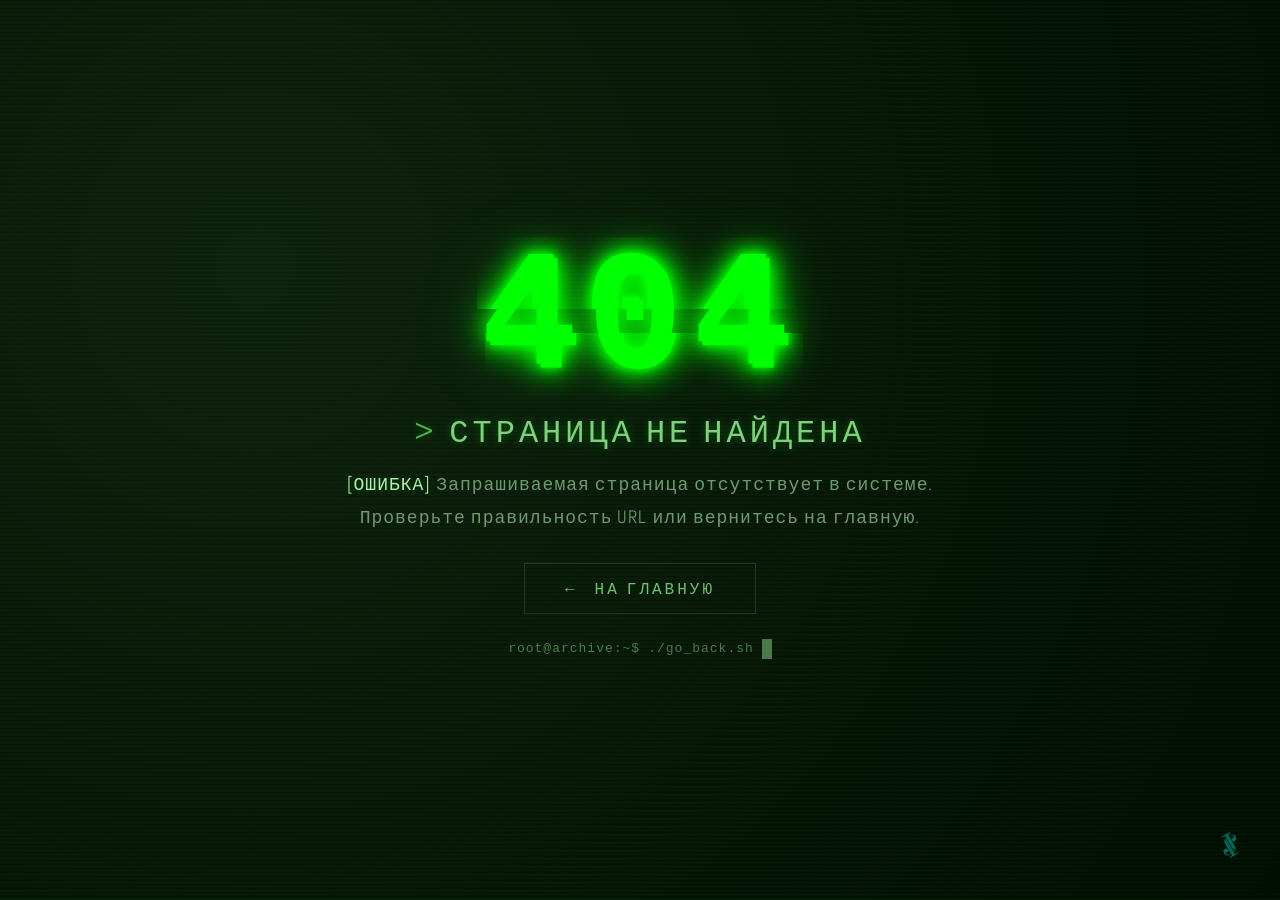
<file: error404.html>
<!DOCTYPE html>
<html lang="ru">
<head>
  <meta charset="UTF-8">
  <meta name="viewport" content="width=device-width, initial-scale=1.0">
  <title>404 :: PAGE NOT FOUND</title>
  <link href="https://fonts.googleapis.com/css?family=Abel" rel="stylesheet">
  <style>
    /* ----- базовый сброс ----- */
    * {
      margin: 0;
      padding: 0;
      box-sizing: border-box;
    }

    body {
      width: 100vw;
      height: 100vh;
      font-family: 'Abel', 'Courier New', monospace;
      background: #0b0e14;
      color: #a0f0a0;
      overflow: hidden;
      display: flex;
      align-items: center;
      justify-content: center;
      background-image: radial-gradient(circle at 20% 30%, #0f1a0f 0%, #030503 100%);
      position: relative;
    }

    /* эффект сканирующей линии */
    body::after {
      content: '';
      position: fixed;
      top: 0;
      left: 0;
      width: 100%;
      height: 100%;
      background: repeating-linear-gradient(0deg,
        rgba(0, 255, 0, 0.015) 0px,
        rgba(0, 255, 0, 0.015) 2px,
        transparent 2px,
        transparent 8px);
      pointer-events: none;
      z-index: 999;
    }

    /* ----- ЭФФЕКТ ДОЖДЯ ----- */
    .rain {
      position: fixed;
      top: 0;
      left: 0;
      width: 100%;
      height: 100%;
      background: repeating-linear-gradient(
        0deg,
        rgba(0, 255, 0, 0.03) 0,
        rgba(0, 255, 0, 0.06) 2px,
        transparent 4px
      );
      animation: rain 10s linear infinite;
      z-index: 0;
      pointer-events: none;
    }

    @keyframes rain {
      0% {
        transform: translateY(-100%);
      }
      100% {
        transform: translateY(100%);
      }
    }

    /* ----- ОСНОВНОЙ КОНТЕЙНЕР 404 ----- */
    .error-container {
      position: relative;
      z-index: 2;
      text-align: center;
      padding: 40px;
      max-width: 800px;
    }

    /* ----- КОД ОШИБКИ (404) ----- */
    .error-code {
      font-size: 160px;
      font-weight: 700;
      color: #0f0;
      text-shadow: 0 0 20px #0f0, 0 0 40px #0f0, 0 0 80px rgba(0, 255, 0, 0.3);
      font-family: 'Courier New', monospace;
      line-height: 1;
      margin-bottom: 10px;
      position: relative;
      display: inline-block;
      letter-spacing: 10px;
    }

    .error-code::before {
      content: attr(data-text);
      position: absolute;
      top: 0;
      left: 0;
      width: 100%;
      height: 100%;
      animation: glitch 3s infinite;
      clip-path: polygon(0 0, 100% 0, 100% 45%, 0 45%);
      transform: translate(-4px, -4px);
      color: #0f0;
      text-shadow: 0 0 10px #0f0, 0 0 30px #0f0;
    }

    .error-code::after {
      content: attr(data-text);
      position: absolute;
      top: 0;
      left: 0;
      width: 100%;
      height: 100%;
      animation: glitch2 3s infinite;
      clip-path: polygon(0 55%, 100% 55%, 100% 100%, 0 100%);
      transform: translate(4px, 4px);
      color: #0f0;
      text-shadow: 0 0 10px #0f0, 0 0 30px #0f0;
    }

    @keyframes glitch {
      0%, 100% {
        clip-path: polygon(0 0, 100% 0, 100% 45%, 0 45%);
        transform: translate(0);
      }
      33% {
        clip-path: polygon(0 0, 100% 0, 100% 15%, 0 15%);
        transform: translate(-6px, -6px);
      }
      66% {
        clip-path: polygon(0 85%, 100% 85%, 100% 100%, 0 100%);
        transform: translate(6px, 6px);
      }
    }

    @keyframes glitch2 {
      0%, 100% {
        clip-path: polygon(0 55%, 100% 55%, 100% 100%, 0 100%);
        transform: translate(0);
      }
      33% {
        clip-path: polygon(0 55%, 100% 55%, 100% 100%, 0 100%);
        transform: translate(4px, -4px);
      }
      66% {
        clip-path: polygon(0 55%, 100% 55%, 100% 100%, 0 100%);
        transform: translate(-4px, 4px);
      }
    }

    /* ----- ТЕКСТ ОШИБКИ ----- */
    .error-title {
      font-size: 32px;
      color: #80d080;
      text-shadow: 0 0 10px rgba(0, 255, 0, 0.3);
      margin-bottom: 16px;
      letter-spacing: 4px;
      text-transform: uppercase;
      font-weight: 300;
    }

    .error-title::before {
      content: '> ';
      color: #50b050;
    }

    .error-message {
      font-size: 18px;
      color: #6f9a6f;
      line-height: 1.8;
      margin-bottom: 30px;
      letter-spacing: 1px;
      font-weight: 300;
    }

    .error-message .highlight {
      color: #b0f0b0;
      text-shadow: 0 0 10px rgba(0, 255, 0, 0.2);
    }

    /* ----- КНОПКА НАЗАД ----- */
    .back-button {
      display: inline-block;
      padding: 14px 40px;
      border: 1px solid #1f3a1f;
      color: #70c070;
      text-decoration: none;
      font-size: 16px;
      letter-spacing: 3px;
      text-transform: uppercase;
      transition: all 0.3s ease;
      background: transparent;
      cursor: pointer;
      font-family: 'Abel', 'Courier New', monospace;
      position: relative;
      overflow: hidden;
    }

    .back-button::before {
      content: '';
      position: absolute;
      top: 0;
      left: -100%;
      width: 100%;
      height: 100%;
      background: linear-gradient(90deg, transparent, rgba(0, 255, 0, 0.1), transparent);
      transition: 0.5s;
    }

    .back-button:hover::before {
      left: 100%;
    }

    .back-button:hover {
      border-color: #50b050;
      color: #b0ffb0;
      box-shadow: 0 0 30px rgba(0, 60, 0, 0.3);
      transform: translateY(-2px);
    }

    .back-button:active {
      transform: scale(0.97);
    }

    .back-button .arrow {
      display: inline-block;
      margin-right: 10px;
      transition: 0.3s;
    }

    .back-button:hover .arrow {
      transform: translateX(-5px);
    }

    /* ----- ТЕРМИНАЛЬНАЯ СТРОКА (мигающий курсор) ----- */
    .terminal-line {
      display: flex;
      align-items: center;
      justify-content: center;
      gap: 8px;
      margin-top: 20px;
      color: #4a7a4a;
      font-size: 13px;
      font-family: 'Courier New', monospace;
      letter-spacing: 1px;
    }

    .cursor {
      display: inline-block;
      width: 10px;
      height: 20px;
      background: #4a7a4a;
      animation: blink 1s step-end infinite;
    }

    @keyframes blink {
      0%, 100% {
        opacity: 1;
      }
      50% {
        opacity: 0;
      }
    }

    /* ----- ЛОГОТИП (правый нижний угол) ----- */
    .logo {
      position: fixed;
      bottom: 30px;
      right: 30px;
      z-index: 1000;
      opacity: 0.5;
      transition: opacity 0.3s ease;
      pointer-events: none;
    }

    .logo:hover {
      opacity: 1;
    }

    .logo img {
      max-height: 40px;
      width: auto;
      filter: drop-shadow(0 0 10px rgba(0, 255, 0, 0.2));
    }

    /* ----- АДАПТИВНОСТЬ ----- */
    @media (max-width: 720px) {
      .error-code {
        font-size: 100px;
        letter-spacing: 5px;
      }
      .error-title {
        font-size: 24px;
      }
      .error-message {
        font-size: 15px;
      }
      .back-button {
        padding: 12px 30px;
        font-size: 14px;
      }
      .logo img {
        max-height: 30px;
      }
      .logo {
        bottom: 20px;
        right: 20px;
      }
    }

    @media (max-width: 480px) {
      .error-code {
        font-size: 70px;
        letter-spacing: 3px;
      }
      .error-title {
        font-size: 18px;
        letter-spacing: 2px;
      }
      .error-message {
        font-size: 13px;
        padding: 0 10px;
      }
      .back-button {
        padding: 10px 24px;
        font-size: 12px;
        letter-spacing: 2px;
      }
      .logo img {
        max-height: 24px;
      }
      .logo {
        bottom: 15px;
        right: 15px;
      }
      .terminal-line {
        font-size: 11px;
      }
    }
  </style>
</head>
<body>

  <!-- ===== ЭФФЕКТ ДОЖДЯ ===== -->
  <div class="rain"></div>

  <!-- ===== ЛОГОТИП (правый нижний угол) ===== -->
  <div class="logo">
    <img src="images/seljax_logo.png" alt="Seljax Logo">
  </div>

  <!-- ===== ОСНОВНОЙ КОНТЕНТ ===== -->
  <div class="error-container">
    <!-- Код ошибки с глитч-эффектом -->
    <div class="error-code" data-text="404">404</div>

    <!-- Заголовок -->
    <div class="error-title">Страница не найдена</div>

    <!-- Сообщение -->
    <div class="error-message">
      <span class="highlight">[ОШИБКА]</span> Запрашиваемая страница отсутствует в системе.<br>
      Проверьте правильность URL или вернитесь на главную.
    </div>

    <!-- Кнопка возврата -->
    <a href="index.html" class="back-button">
      <span class="arrow">←</span> На главную
    </a>

    <!-- Терминальная строка -->
    <div class="terminal-line">
      <span>root@archive:~$</span>
      <span>./go_back.sh</span>
      <span class="cursor"></span>
    </div>
  </div>

  <script>
    // Небольшая интерактивность: при клике на терминальную строку
    // можно добавить эффект "печати"
    const terminalLine = document.querySelector('.terminal-line');
    if (terminalLine) {
      terminalLine.addEventListener('click', function() {
        const cursor = this.querySelector('.cursor');
        if (cursor) {
          cursor.style.animation = 'none';
          setTimeout(() => {
            cursor.style.animation = 'blink 1s step-end infinite';
          }, 10);
        }
      });
    }

    // Проверяем, есть ли логотип, если нет — скрываем ошибку в консоли
    const logoImg = document.querySelector('.logo img');
    if (logoImg) {
      logoImg.addEventListener('error', function() {
        this.style.display = 'none';
        console.warn('Логотип не найден: images/seljax_logo.png');
      });
    }
  </script>

</body>
</html>
</file>
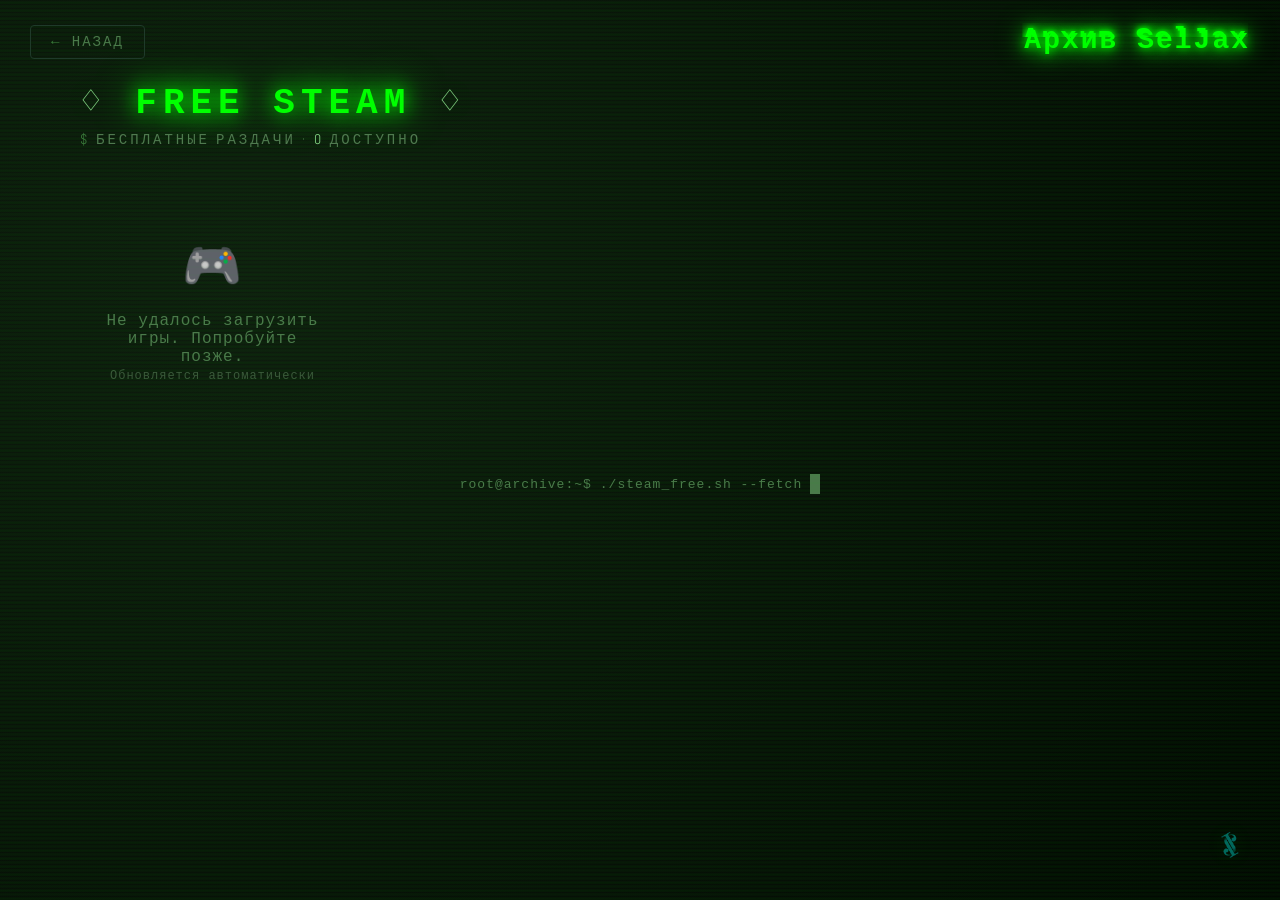
<file: freegames.html>
<!DOCTYPE html>
<html lang="ru">
<head>
    <meta charset="UTF-8">
    <meta name="viewport" content="width=device-width, initial-scale=1.0">
    <title>Free Steam Games :: SelJax</title>
    <link href="https://fonts.googleapis.com/css?family=Abel" rel="stylesheet">
    <style>
        * {
            margin: 0;
            padding: 0;
            box-sizing: border-box;
        }

        body {
            width: 100vw;
            height: 100vh;
            font-family: 'Abel', 'Courier New', monospace;
            background: #0b0e14;
            color: #a0f0a0;
            overflow: hidden;
            display: flex;
            flex-direction: column;
            background-image: radial-gradient(circle at 20% 30%, #0f1a0f 0%, #030503 100%);
            position: relative;
        }

        /* эффект сканирующей линии */
        body::after {
            content: '';
            position: fixed;
            top: 0;
            left: 0;
            width: 100%;
            height: 100%;
            background: repeating-linear-gradient(0deg,
                rgba(0, 255, 0, 0.015) 0px,
                rgba(0, 255, 0, 0.015) 2px,
                transparent 2px,
                transparent 8px);
            pointer-events: none;
            z-index: 999;
        }

        /* ----- ЭФФЕКТ ДОЖДЯ ----- */
        .rain {
            position: fixed;
            top: 0;
            left: 0;
            width: 100%;
            height: 100%;
            background: repeating-linear-gradient(
                0deg,
                rgba(0, 255, 0, 0.03) 0,
                rgba(0, 255, 0, 0.06) 2px,
                transparent 4px
            );
            animation: rain 10s linear infinite;
            z-index: 0;
            pointer-events: none;
        }

        @keyframes rain {
            0% { transform: translateY(-100%); }
            100% { transform: translateY(100%); }
        }

        /* ----- ЛОГОТИП (правый нижний угол) ----- */
        .logo {
            position: fixed;
            bottom: 30px;
            right: 30px;
            z-index: 1000;
            opacity: 0.5;
            transition: opacity 0.3s ease;
            pointer-events: none;
        }

        .logo:hover {
            opacity: 1;
        }

        .logo img {
            max-height: 40px;
            width: auto;
            filter: drop-shadow(0 0 10px rgba(0, 255, 0, 0.2));
        }

        /* ----- КНОПКА НАЗАД ----- */
        .back-btn {
            position: fixed;
            top: 25px;
            left: 30px;
            z-index: 1000;
            color: #4a7a4a;
            text-decoration: none;
            font-family: 'Courier New', monospace;
            font-size: 14px;
            letter-spacing: 2px;
            text-transform: uppercase;
            transition: 0.3s;
            border: 1px solid #1f3a2a;
            padding: 8px 20px;
            border-radius: 4px;
        }

        .back-btn:hover {
            color: #b0f0b0;
            border-color: #4a8a4a;
            box-shadow: 0 0 20px rgba(0, 60, 0, 0.2);
        }

        .back-btn::before {
            content: '← ';
            color: #3a7a3a;
        }

        /* ----- ЗАГОЛОВОК "Архив SelJax" (правый верхний угол) ----- */
        .header-title {
            position: fixed;
            top: 25px;
            right: 30px;
            z-index: 1000;
            pointer-events: none;
        }

        .matrix-text {
            color: #0f0;
            font-size: 28px;
            font-family: 'Courier New', monospace;
            position: relative;
            text-shadow: 0 0 10px #0f0, 0 0 20px #0f0, 0 0 30px #0f0;
            letter-spacing: 2px;
            font-weight: bold;
        }

        .matrix-text::before {
            content: attr(data-text);
            position: absolute;
            top: 0;
            left: 0;
            width: 100%;
            height: 100%;
            animation: glitch 2s infinite;
            clip-path: polygon(0 0, 100% 0, 100% 45%, 0 45%);
            transform: translate(-2px, -2px);
            color: #0f0;
            text-shadow: 0 0 5px #0f0, 0 0 15px #0f0;
        }

        @keyframes glitch {
            0%, 100% {
                clip-path: polygon(0 0, 100% 0, 100% 45%, 0 45%);
                transform: translate(0);
            }
            33% {
                clip-path: polygon(0 0, 100% 0, 100% 15%, 0 15%);
                transform: translate(-3px, -3px);
            }
            66% {
                clip-path: polygon(0 85%, 100% 85%, 100% 100%, 0 100%);
                transform: translate(3px, 3px);
            }
        }

        /* ----- ОСНОВНОЙ КОНТЕЙНЕР ----- */
        .games-container {
            position: relative;
            z-index: 2;
            padding: 80px 40px 40px 40px;
            max-width: 1200px;
            width: 100%;
            margin: 0 auto;
            height: 100vh;
            overflow-y: auto;
        }

        .games-container::-webkit-scrollbar {
            width: 8px;
            background: #0b141c;
        }
        .games-container::-webkit-scrollbar-track {
            background: #0b141c;
        }
        .games-container::-webkit-scrollbar-thumb {
            background: #1f4a1f;
            border: 1px solid #2a5a2a;
        }
        .games-container::-webkit-scrollbar-thumb:hover {
            background: #3a7a3a;
        }

        .page-title {
            font-size: 36px;
            font-weight: 700;
            color: #0f0;
            text-shadow: 0 0 20px #0f0, 0 0 40px #0f0, 0 0 80px rgba(0, 255, 0, 0.2);
            font-family: 'Courier New', monospace;
            letter-spacing: 6px;
            margin-bottom: 6px;
            text-transform: uppercase;
        }

        .page-title .highlight {
            color: #80d080;
            text-shadow: 0 0 30px rgba(0, 255, 0, 0.3);
        }

        .page-subtitle {
            font-size: 14px;
            color: #4f7a4f;
            letter-spacing: 3px;
            margin-bottom: 30px;
            text-transform: uppercase;
        }

        .page-subtitle::before {
            content: '$ ';
            color: #3a7a3a;
        }

        .page-subtitle .count {
            color: #80d080;
            text-shadow: 0 0 10px rgba(0, 255, 0, 0.1);
        }

        /* ----- КАРТОЧКИ ИГР ----- */
        .games-grid {
            display: grid;
            grid-template-columns: repeat(auto-fill, minmax(260px, 1fr));
            gap: 20px;
            margin-bottom: 30px;
        }

        .game-card {
            background: rgba(12, 20, 28, 0.85);
            border: 1px solid #1f3a2a;
            border-radius: 0;
            padding: 20px;
            transition: all 0.3s ease;
            position: relative;
            overflow: hidden;
            display: flex;
            flex-direction: column;
        }

        .game-card::after {
            content: '';
            position: absolute;
            bottom: 0;
            left: 0;
            width: 0;
            height: 2px;
            background: #60d060;
            transition: 0.3s ease;
        }

        .game-card:hover {
            transform: translateY(-5px);
            border-color: #50b050;
            box-shadow: 0 0 40px rgba(0, 60, 0, 0.2);
            background: rgba(13, 26, 34, 0.9);
        }

        .game-card:hover::after {
            width: 100%;
        }

        .game-card .game-image {
            width: 100%;
            height: 120px;
            object-fit: cover;
            background: #0a1218;
            border: 1px solid #1a2a2a;
            margin-bottom: 12px;
        }

        .game-card .game-name {
            font-size: 16px;
            font-weight: 700;
            color: #b0f0b0;
            font-family: 'Courier New', monospace;
            letter-spacing: 0.5px;
            margin-bottom: 6px;
            flex: 1;
        }

        .game-card .game-name::before {
            content: '> ';
            color: #3a8a3a;
        }

        .game-card .game-meta {
            display: flex;
            justify-content: space-between;
            align-items: center;
            margin-top: 10px;
            padding-top: 10px;
            border-top: 1px solid rgba(26, 42, 42, 0.5);
            flex-wrap: wrap;
            gap: 6px;
        }

        .game-card .game-status {
            font-size: 11px;
            text-transform: uppercase;
            letter-spacing: 1px;
            padding: 2px 12px;
            border-radius: 3px;
            font-family: 'Courier New', monospace;
        }

        .game-card .game-status.active {
            color: #7aaa7a;
            border: 1px solid #2a6a2a;
        }

        .game-card .game-status.upcoming {
            color: #9a8a3a;
            border: 1px solid #5a4a2a;
        }

        .game-card .game-status.ended {
            color: #7a4a4a;
            border: 1px solid #5a2a2a;
        }

        .game-card .game-date {
            font-size: 11px;
            color: #4a7a4a;
            font-family: 'Courier New', monospace;
        }

        .game-card .game-link {
            color: #5a8a5a;
            text-decoration: none;
            font-size: 12px;
            font-family: 'Courier New', monospace;
            transition: 0.3s;
            border-bottom: 1px dashed transparent;
        }

        .game-card .game-link:hover {
            color: #b0f0b0;
            border-bottom-color: #4a8a4a;
        }

        /* ----- СТАТУС ЗАГРУЗКИ ----- */
        .loading {
            text-align: center;
            padding: 60px 20px;
            color: #4a7a4a;
            font-family: 'Courier New', monospace;
            font-size: 18px;
            letter-spacing: 2px;
        }

        .loading .spinner {
            display: inline-block;
            width: 30px;
            height: 30px;
            border: 2px solid #1a3a1a;
            border-top-color: #4a9a4a;
            border-radius: 50%;
            animation: spin 0.8s linear infinite;
            margin-bottom: 16px;
        }

        @keyframes spin {
            to { transform: rotate(360deg); }
        }

        .no-games {
            text-align: center;
            padding: 60px 20px;
            color: #4a7a4a;
            font-family: 'Courier New', monospace;
            font-size: 16px;
            letter-spacing: 1px;
        }

        .no-games .icon {
            font-size: 48px;
            display: block;
            margin-bottom: 16px;
            color: #3a6a3a;
        }

        /* ----- ТЕРМИНАЛЬНАЯ СТРОКА ----- */
        .terminal-line {
            display: flex;
            align-items: center;
            justify-content: center;
            gap: 8px;
            margin-top: 10px;
            color: #4a7a4a;
            font-size: 13px;
            font-family: 'Courier New', monospace;
            letter-spacing: 1px;
            padding-bottom: 10px;
        }

        .cursor {
            display: inline-block;
            width: 10px;
            height: 20px;
            background: #4a7a4a;
            animation: blink 1s step-end infinite;
        }

        @keyframes blink {
            0%, 100% { opacity: 1; }
            50% { opacity: 0; }
        }

        /* ----- АДАПТИВНОСТЬ ----- */
        @media (max-width: 720px) {
            .page-title {
                font-size: 26px;
                letter-spacing: 4px;
            }
            .games-container {
                padding: 70px 16px 20px 16px;
            }
            .games-grid {
                grid-template-columns: 1fr 1fr;
                gap: 14px;
            }
            .game-card .game-image {
                height: 80px;
            }
            .game-card .game-name {
                font-size: 13px;
            }
            .matrix-text {
                font-size: 20px;
            }
            .header-title {
                top: 15px;
                right: 20px;
            }
            .back-btn {
                top: 15px;
                left: 20px;
                font-size: 12px;
                padding: 6px 14px;
            }
            .logo img {
                max-height: 30px;
            }
            .logo {
                bottom: 20px;
                right: 20px;
            }
        }

        @media (max-width: 480px) {
            .page-title {
                font-size: 20px;
                letter-spacing: 2px;
            }
            .page-subtitle {
                font-size: 11px;
                letter-spacing: 2px;
                margin-bottom: 20px;
            }
            .games-container {
                padding: 60px 12px 16px 12px;
            }
            .games-grid {
                grid-template-columns: 1fr;
                gap: 12px;
            }
            .game-card .game-image {
                height: 100px;
            }
            .game-card .game-name {
                font-size: 14px;
            }
            .matrix-text {
                font-size: 16px;
            }
            .header-title {
                top: 12px;
                right: 15px;
            }
            .back-btn {
                top: 12px;
                left: 15px;
                font-size: 10px;
                padding: 4px 12px;
            }
            .logo img {
                max-height: 24px;
            }
            .logo {
                bottom: 15px;
                right: 15px;
            }
            .terminal-line {
                font-size: 11px;
                flex-wrap: wrap;
            }
        }
    </style>
</head>
<body>

    <!-- ===== ЭФФЕКТ ДОЖДЯ ===== -->
    <div class="rain"></div>

    <!-- ===== КНОПКА НАЗАД ===== -->
    <a href="index.html" class="back-btn">Назад</a>

    <!-- ===== ЗАГОЛОВОК "Архив SelJax" ===== -->
    <div class="header-title">
        <div class="matrix-text" data-text="Архив SelJax">Архив SelJax</div>
    </div>

    <!-- ===== ЛОГОТИП ===== -->
    <div class="logo">
        <img src="images/seljax_logo.png" alt="Seljax Logo">
    </div>

    <!-- ===== ОСНОВНОЙ КОНТЕНТ ===== -->
    <div class="games-container" id="gamesContainer">
        <div class="page-title">
            <span class="highlight">♢</span> FREE STEAM <span class="highlight">♢</span>
        </div>
        <div class="page-subtitle">
            бесплатные раздачи · <span class="count" id="gameCount">0</span> доступно
        </div>

        <!-- Сетка игр -->
        <div class="games-grid" id="gamesGrid">
            <div class="loading">
                <div class="spinner"></div>
                <div>Загрузка игр...</div>
            </div>
        </div>

        <!-- Терминальная строка -->
        <div class="terminal-line">
            <span>root@archive:~$</span>
            <span>./steam_free.sh --fetch</span>
            <span class="cursor"></span>
        </div>
    </div>

    <script>
        // ================================================================
        // GAMERPOWER API — БЕСПЛАТНЫЕ ИГРЫ STEAM
        // ================================================================

        const API_URL = 'https://www.gamerpower.com/api/giveaways?platform=steam&type=game&sort-by=date';
        const gamesGrid = document.getElementById('gamesGrid');
        const gameCount = document.getElementById('gameCount');

        // ================================================================
        // ЗАГРУЗКА ИГР
        // ================================================================
        async function fetchGames() {
            try {
                gamesGrid.innerHTML = `
                    <div class="loading">
                        <div class="spinner"></div>
                        <div>Загрузка игр...</div>
                    </div>
                `;

                const response = await fetch(API_URL);

                if (!response.ok) {
                    throw new Error(`HTTP ${response.status}`);
                }

                const data = await response.json();

                if (!data || !Array.isArray(data) || data.length === 0) {
                    showNoGames();
                    return;
                }

                // Фильтруем только активные и предстоящие
                const filtered = data.filter(game => {
                    return game.status === 'Active' || game.status === 'Upcoming';
                });

                if (filtered.length === 0) {
                    showNoGames();
                    return;
                }

                renderGames(filtered);

            } catch (error) {
                console.error('Ошибка загрузки игр:', error);
                showNoGames('Не удалось загрузить игры. Попробуйте позже.');
            }
        }

        // ================================================================
        // ОТОБРАЖЕНИЕ ИГР
        // ================================================================
        function renderGames(games) {
            gameCount.textContent = games.length;

            // Ограничиваем до 30 игр
            const displayGames = games.slice(0, 30);

            let html = '';
            displayGames.forEach(game => {
                const statusMap = {
                    'Active': 'Доступна',
                    'Upcoming': 'Скоро',
                    'Expired': 'Завершена'
                };
                const statusClass = game.status === 'Active' ? 'active' :
                                   game.status === 'Upcoming' ? 'upcoming' : 'ended';
                const statusText = statusMap[game.status] || game.status || 'Доступна';

                // Форматируем дату окончания
                let endDate = '';
                if (game.end_date) {
                    const date = new Date(game.end_date);
                    if (!isNaN(date.getTime())) {
                        endDate = date.toLocaleDateString('ru-RU', {
                            day: '2-digit',
                            month: 'short',
                            year: 'numeric'
                        });
                    }
                }

                // Изображение
                const imageUrl = game.thumbnail || game.image || '';

                const imageHtml = imageUrl ?
                    `<img class="game-image" src="${imageUrl}" alt="${game.title}" onerror="this.style.display='none'">` :
                    `<div class="game-image" style="display:flex;align-items:center;justify-content:center;color:#2a4a2a;font-size:40px;">🎮</div>`;

                // Ссылка на Steam (из поля open_giveaway_url или game_url)
                const gameLink = game.open_giveaway_url || game.game_url || '#';

                html += `
                    <div class="game-card">
                        ${imageHtml}
                        <div class="game-name">${game.title || 'Без названия'}</div>
                        <div class="game-meta">
                            <span class="game-status ${statusClass}">${statusText}</span>
                            ${endDate ? `<span class="game-date">до ${endDate}</span>` : ''}
                            <a href="${gameLink}" class="game-link" target="_blank">Забрать →</a>
                        </div>
                    </div>
                `;
            });

            gamesGrid.innerHTML = html;
        }

        // ================================================================
        // НЕТ ИГР
        // ================================================================
        function showNoGames(message) {
            gamesGrid.innerHTML = `
                <div class="no-games">
                    <span class="icon">🎮</span>
                    ${message || 'Активных раздач пока нет'}
                    <br>
                    <span style="font-size:12px;color:#3a5a3a;">Обновляется автоматически</span>
                </div>
            `;
            gameCount.textContent = '0';
        }

        // ================================================================
        // ЗАПУСК
        // ================================================================

        // Проверка на наличие логотипа
        const logoImg = document.querySelector('.logo img');
        if (logoImg) {
            logoImg.addEventListener('error', function() {
                this.style.display = 'none';
                console.warn('Логотип не найден: images/seljax_logo.png');
            });
        }

        // Загружаем игры
        fetchGames();

        // Обновляем каждые 10 минут
        setInterval(fetchGames, 10 * 60 * 1000);

        console.log('%c🎮 Free Steam Games Loader', 'color:#0f0;font-size:16px;');
        console.log('📡 Источник: GamerPower API (бесплатный)');
        console.log('🔄 Обновление каждые 10 минут');
        console.log('📌 URL:', API_URL);
    </script>

</body>
</html>
</file>
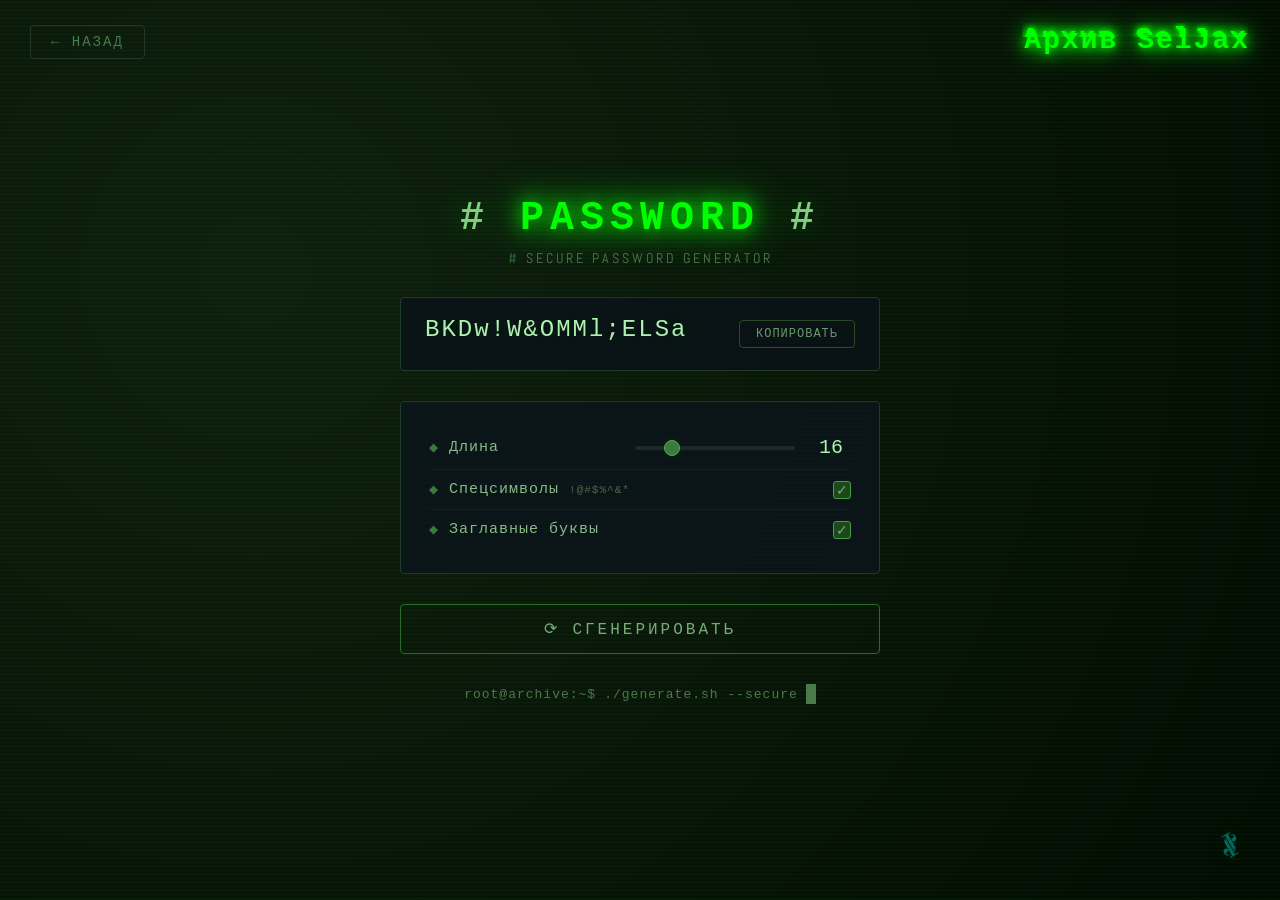
<file: generatorpassword.html>
<!DOCTYPE html>
<html lang="ru">
<head>
    <meta charset="UTF-8">
    <meta name="viewport" content="width=device-width, initial-scale=1.0">
    <title>Password Generator :: SelJax</title>
    <link href="https://fonts.googleapis.com/css?family=Abel" rel="stylesheet">
    <style>
        * {
            margin: 0;
            padding: 0;
            box-sizing: border-box;
        }

        body {
            width: 100vw;
            height: 100vh;
            font-family: 'Abel', 'Courier New', monospace;
            background: #0b0e14;
            color: #a0f0a0;
            overflow: hidden;
            display: flex;
            align-items: center;
            justify-content: center;
            background-image: radial-gradient(circle at 20% 30%, #0f1a0f 0%, #030503 100%);
            position: relative;
        }

        /* эффект сканирующей линии */
        body::after {
            content: '';
            position: fixed;
            top: 0;
            left: 0;
            width: 100%;
            height: 100%;
            background: repeating-linear-gradient(0deg,
                rgba(0, 255, 0, 0.015) 0px,
                rgba(0, 255, 0, 0.015) 2px,
                transparent 2px,
                transparent 8px);
            pointer-events: none;
            z-index: 999;
        }

        /* ----- ЭФФЕКТ ДОЖДЯ ----- */
        .rain {
            position: fixed;
            top: 0;
            left: 0;
            width: 100%;
            height: 100%;
            background: repeating-linear-gradient(
                0deg,
                rgba(0, 255, 0, 0.03) 0,
                rgba(0, 255, 0, 0.06) 2px,
                transparent 4px
            );
            animation: rain 10s linear infinite;
            z-index: 0;
            pointer-events: none;
        }

        @keyframes rain {
            0% { transform: translateY(-100%); }
            100% { transform: translateY(100%); }
        }

        /* ----- ЛОГОТИП (правый нижний угол) ----- */
        .logo {
            position: fixed;
            bottom: 30px;
            right: 30px;
            z-index: 1000;
            opacity: 0.5;
            transition: opacity 0.3s ease;
            pointer-events: none;
        }

        .logo:hover {
            opacity: 1;
        }

        .logo img {
            max-height: 40px;
            width: auto;
            filter: drop-shadow(0 0 10px rgba(0, 255, 0, 0.2));
        }

        /* ----- КНОПКА НАЗАД ----- */
        .back-btn {
            position: fixed;
            top: 25px;
            left: 30px;
            z-index: 1000;
            color: #4a7a4a;
            text-decoration: none;
            font-family: 'Courier New', monospace;
            font-size: 14px;
            letter-spacing: 2px;
            text-transform: uppercase;
            transition: 0.3s;
            border: 1px solid #1f3a2a;
            padding: 8px 20px;
            border-radius: 4px;
        }

        .back-btn:hover {
            color: #b0f0b0;
            border-color: #4a8a4a;
            box-shadow: 0 0 20px rgba(0, 60, 0, 0.2);
        }

        .back-btn::before {
            content: '← ';
            color: #3a7a3a;
        }

        /* ----- ЗАГОЛОВОК "Архив SelJax" (правый верхний угол) ----- */
        .header-title {
            position: fixed;
            top: 25px;
            right: 30px;
            z-index: 1000;
            pointer-events: none;
        }

        .matrix-text {
            color: #0f0;
            font-size: 28px;
            font-family: 'Courier New', monospace;
            position: relative;
            text-shadow: 0 0 10px #0f0, 0 0 20px #0f0, 0 0 30px #0f0;
            letter-spacing: 2px;
            font-weight: bold;
        }

        .matrix-text::before {
            content: attr(data-text);
            position: absolute;
            top: 0;
            left: 0;
            width: 100%;
            height: 100%;
            animation: glitch 2s infinite;
            clip-path: polygon(0 0, 100% 0, 100% 45%, 0 45%);
            transform: translate(-2px, -2px);
            color: #0f0;
            text-shadow: 0 0 5px #0f0, 0 0 15px #0f0;
        }

        @keyframes glitch {
            0%, 100% {
                clip-path: polygon(0 0, 100% 0, 100% 45%, 0 45%);
                transform: translate(0);
            }
            33% {
                clip-path: polygon(0 0, 100% 0, 100% 15%, 0 15%);
                transform: translate(-3px, -3px);
            }
            66% {
                clip-path: polygon(0 85%, 100% 85%, 100% 100%, 0 100%);
                transform: translate(3px, 3px);
            }
        }

        /* ----- ОСНОВНОЙ КОНТЕЙНЕР ----- */
        .generator-container {
            position: relative;
            z-index: 2;
            text-align: center;
            padding: 40px;
            max-width: 560px;
            width: 100%;
        }

        .generator-title {
            font-size: 40px;
            font-weight: 700;
            color: #0f0;
            text-shadow: 0 0 20px #0f0, 0 0 40px #0f0, 0 0 80px rgba(0, 255, 0, 0.2);
            font-family: 'Courier New', monospace;
            letter-spacing: 6px;
            margin-bottom: 8px;
            text-transform: uppercase;
        }

        .generator-title .highlight {
            color: #80d080;
            text-shadow: 0 0 30px rgba(0, 255, 0, 0.3);
        }

        .generator-subtitle {
            font-size: 14px;
            color: #4f7a4f;
            letter-spacing: 3px;
            margin-bottom: 30px;
            text-transform: uppercase;
        }

        .generator-subtitle::before {
            content: '# ';
            color: #3a7a3a;
        }

        /* ----- ПОЛЕ С ПАРОЛЕМ ----- */
        .password-display {
            background: rgba(10, 18, 24, 0.9);
            border: 1px solid #1f3a2a;
            padding: 18px 24px;
            margin-bottom: 30px;
            display: flex;
            align-items: center;
            justify-content: space-between;
            gap: 16px;
            border-radius: 4px;
            transition: 0.3s;
        }

        .password-display:hover {
            border-color: #3a7a3a;
        }

        .password-display .password-text {
            font-family: 'Courier New', monospace;
            font-size: 24px;
            color: #b0f0b0;
            letter-spacing: 2px;
            word-break: break-all;
            text-shadow: 0 0 20px rgba(0, 255, 0, 0.1);
            user-select: all;
            flex: 1;
            text-align: left;
            min-height: 36px;
        }

        .password-display .copy-btn {
            background: transparent;
            border: 1px solid #2a4a2a;
            color: #6a9a6a;
            padding: 6px 16px;
            cursor: pointer;
            font-family: 'Courier New', monospace;
            font-size: 12px;
            text-transform: uppercase;
            letter-spacing: 1px;
            transition: 0.3s;
            border-radius: 4px;
            white-space: nowrap;
        }

        .password-display .copy-btn:hover {
            background: #1a3a1a;
            border-color: #4a8a4a;
            color: #b0f0b0;
        }

        .password-display .copy-btn.copied {
            border-color: #4a9a4a;
            color: #7aaa7a;
        }

        /* ----- НАСТРОЙКИ ----- */
        .settings {
            background: rgba(12, 20, 28, 0.85);
            border: 1px solid #1f3a2a;
            padding: 24px 28px;
            margin-bottom: 30px;
            border-radius: 4px;
            text-align: left;
        }

        .setting-group {
            display: flex;
            align-items: center;
            justify-content: space-between;
            padding: 10px 0;
            border-bottom: 1px solid rgba(26, 42, 42, 0.5);
        }

        .setting-group:last-child {
            border-bottom: none;
        }

        .setting-group label {
            color: #8aba8a;
            font-size: 15px;
            letter-spacing: 1px;
            font-family: 'Courier New', monospace;
            cursor: pointer;
            display: flex;
            align-items: center;
            gap: 10px;
        }

        .setting-group label .label-icon {
            color: #3a7a3a;
        }

        /* ----- СЛАЙДЕР ДЛИНЫ ----- */
        .length-control {
            display: flex;
            align-items: center;
            gap: 16px;
        }

        .length-control input[type="range"] {
            -webkit-appearance: none;
            appearance: none;
            width: 160px;
            height: 4px;
            background: #1a2a2a;
            border-radius: 2px;
            outline: none;
            transition: 0.3s;
        }

        .length-control input[type="range"]::-webkit-slider-thumb {
            -webkit-appearance: none;
            appearance: none;
            width: 16px;
            height: 16px;
            background: #3a7a3a;
            border-radius: 50%;
            cursor: pointer;
            border: 1px solid #5aaa5a;
            box-shadow: 0 0 10px rgba(0, 80, 0, 0.2);
        }

        .length-control input[type="range"]::-moz-range-thumb {
            width: 16px;
            height: 16px;
            background: #3a7a3a;
            border-radius: 50%;
            cursor: pointer;
            border: 1px solid #5aaa5a;
        }

        .length-control .length-value {
            font-family: 'Courier New', monospace;
            font-size: 20px;
            color: #b0f0b0;
            min-width: 40px;
            text-align: center;
            text-shadow: 0 0 10px rgba(0, 255, 0, 0.1);
        }

        /* ----- ЧЕКБОКСЫ (стилизованные) ----- */
        .setting-group input[type="checkbox"] {
            -webkit-appearance: none;
            appearance: none;
            width: 18px;
            height: 18px;
            background: #0a1218;
            border: 1px solid #2a4a2a;
            border-radius: 3px;
            cursor: pointer;
            position: relative;
            transition: 0.3s;
            flex-shrink: 0;
        }

        .setting-group input[type="checkbox"]:checked {
            background: #1a4a1a;
            border-color: #4a9a4a;
        }

        .setting-group input[type="checkbox"]:checked::after {
            content: '✓';
            position: absolute;
            top: 50%;
            left: 50%;
            transform: translate(-50%, -50%);
            color: #7aaa7a;
            font-size: 14px;
        }

        .setting-group input[type="checkbox"]:hover {
            border-color: #4a8a4a;
        }

        /* ----- КНОПКА ГЕНЕРАЦИИ ----- */
        .generate-btn {
            width: 100%;
            padding: 14px;
            border: 1px solid #2a6a2a;
            background: transparent;
            color: #7aaa7a;
            cursor: pointer;
            font-family: 'Courier New', monospace;
            font-size: 16px;
            text-transform: uppercase;
            letter-spacing: 3px;
            transition: 0.3s;
            border-radius: 4px;
            margin-bottom: 10px;
        }

        .generate-btn:hover {
            background: #1a4a1a;
            border-color: #4a9a4a;
            color: #a0f0a0;
            box-shadow: 0 0 30px rgba(0, 80, 0, 0.2);
        }

        .generate-btn:active {
            transform: scale(0.97);
        }

        /* ----- ТЕРМИНАЛЬНАЯ СТРОКА ----- */
        .terminal-line {
            display: flex;
            align-items: center;
            justify-content: center;
            gap: 8px;
            margin-top: 20px;
            color: #4a7a4a;
            font-size: 13px;
            font-family: 'Courier New', monospace;
            letter-spacing: 1px;
        }

        .cursor {
            display: inline-block;
            width: 10px;
            height: 20px;
            background: #4a7a4a;
            animation: blink 1s step-end infinite;
        }

        @keyframes blink {
            0%, 100% { opacity: 1; }
            50% { opacity: 0; }
        }

        /* ----- АДАПТИВНОСТЬ ----- */
        @media (max-width: 720px) {
            .generator-title {
                font-size: 28px;
                letter-spacing: 4px;
            }
            .password-display .password-text {
                font-size: 18px;
            }
            .settings {
                padding: 18px 16px;
            }
            .setting-group {
                flex-wrap: wrap;
                gap: 8px;
            }
            .length-control input[type="range"] {
                width: 100px;
            }
            .matrix-text {
                font-size: 20px;
            }
            .header-title {
                top: 15px;
                right: 20px;
            }
            .back-btn {
                top: 15px;
                left: 20px;
                font-size: 12px;
                padding: 6px 14px;
            }
            .logo img {
                max-height: 30px;
            }
            .logo {
                bottom: 20px;
                right: 20px;
            }
        }

        @media (max-width: 480px) {
            .generator-title {
                font-size: 20px;
                letter-spacing: 2px;
            }
            .generator-subtitle {
                font-size: 12px;
                letter-spacing: 2px;
                margin-bottom: 20px;
            }
            .password-display {
                padding: 14px 16px;
                flex-wrap: wrap;
                justify-content: center;
            }
            .password-display .password-text {
                font-size: 16px;
                text-align: center;
                width: 100%;
            }
            .password-display .copy-btn {
                font-size: 11px;
                padding: 4px 12px;
            }
            .settings {
                padding: 14px 12px;
            }
            .setting-group {
                padding: 8px 0;
                flex-direction: column;
                align-items: flex-start;
                gap: 6px;
            }
            .setting-group label {
                font-size: 13px;
            }
            .length-control {
                width: 100%;
                justify-content: space-between;
            }
            .length-control input[type="range"] {
                width: 120px;
            }
            .generate-btn {
                font-size: 13px;
                padding: 12px;
                letter-spacing: 2px;
            }
            .matrix-text {
                font-size: 16px;
            }
            .header-title {
                top: 12px;
                right: 15px;
            }
            .back-btn {
                top: 12px;
                left: 15px;
                font-size: 10px;
                padding: 4px 12px;
            }
            .logo img {
                max-height: 24px;
            }
            .logo {
                bottom: 15px;
                right: 15px;
            }
            .terminal-line {
                font-size: 11px;
                flex-wrap: wrap;
            }
        }
    </style>
</head>
<body>

    <!-- ===== ЭФФЕКТ ДОЖДЯ ===== -->
    <div class="rain"></div>

    <!-- ===== КНОПКА НАЗАД ===== -->
    <a href="index.html" class="back-btn">Назад</a>

    <!-- ===== ЗАГОЛОВОК "Архив SelJax" ===== -->
    <div class="header-title">
        <div class="matrix-text" data-text="Архив SelJax">Архив SelJax</div>
    </div>

    <!-- ===== ЛОГОТИП ===== -->
    <div class="logo">
        <img src="images/seljax_logo.png" alt="Seljax Logo">
    </div>

    <!-- ===== ОСНОВНОЙ КОНТЕНТ ===== -->
    <div class="generator-container">
        <div class="generator-title">
            <span class="highlight">#</span> PASSWORD <span class="highlight">#</span>
        </div>
        <div class="generator-subtitle">secure password generator</div>

        <!-- Поле с паролем -->
        <div class="password-display">
            <span class="password-text" id="passwordDisplay">••••••••••••</span>
            <button class="copy-btn" id="copyBtn" onclick="copyPassword()">Копировать</button>
        </div>

        <!-- Настройки -->
        <div class="settings">
            <div class="setting-group">
                <label>
                    <span class="label-icon">◆</span> Длина
                </label>
                <div class="length-control">
                    <input type="range" id="lengthSlider" min="4" max="64" value="16">
                    <span class="length-value" id="lengthValue">16</span>
                </div>
            </div>

            <div class="setting-group">
                <label>
                    <span class="label-icon">◆</span> Спецсимволы
                    <span style="color:#4a6a4a;font-size:11px;font-weight:300;">!@#$%^&*</span>
                </label>
                <input type="checkbox" id="includeSymbols" checked>
            </div>

            <div class="setting-group">
                <label>
                    <span class="label-icon">◆</span> Заглавные буквы
                </label>
                <input type="checkbox" id="includeUppercase" checked>
            </div>
        </div>

        <!-- Кнопка генерации -->
        <button class="generate-btn" onclick="generatePassword()">⟳ Сгенерировать</button>

        <!-- Терминальная строка -->
        <div class="terminal-line">
            <span>root@archive:~$</span>
            <span>./generate.sh --secure</span>
            <span class="cursor"></span>
        </div>
    </div>

    <script>
        // ================================================================
        // ГЕНЕРАТОР ПАРОЛЕЙ
        // ================================================================
        const passwordDisplay = document.getElementById('passwordDisplay');
        const lengthSlider = document.getElementById('lengthSlider');
        const lengthValue = document.getElementById('lengthValue');
        const includeSymbols = document.getElementById('includeSymbols');
        const includeUppercase = document.getElementById('includeUppercase');
        const copyBtn = document.getElementById('copyBtn');

        // Обновление значения длины
        lengthSlider.addEventListener('input', function() {
            lengthValue.textContent = this.value;
        });

        // Основная функция генерации
        function generatePassword() {
            const length = parseInt(lengthSlider.value);
            const useSymbols = includeSymbols.checked;
            const useUppercase = includeUppercase.checked;

            const lowercase = 'abcdefghijklmnopqrstuvwxyz';
            const uppercase = 'ABCDEFGHIJKLMNOPQRSTUVWXYZ';
            const numbers = '0123456789';
            const symbols = '!@#$%^&*()_+-=[]{}|;:,.<>?';

            let chars = lowercase + numbers;
            if (useUppercase) chars += uppercase;
            if (useSymbols) chars += symbols;

            if (!chars) {
                passwordDisplay.textContent = 'Ошибка: выберите хотя бы один тип символов';
                return;
            }

            let password = '';
            for (let i = 0; i < length; i++) {
                const randomIndex = Math.floor(Math.random() * chars.length);
                password += chars[randomIndex];
            }

            passwordDisplay.textContent = password;

            // Сбрасываем состояние кнопки копирования
            copyBtn.textContent = 'Копировать';
            copyBtn.classList.remove('copied');
        }

        // Копирование в буфер обмена
        function copyPassword() {
            const password = passwordDisplay.textContent;
            if (!password || password === '••••••••••••' || password.includes('Ошибка')) {
                return;
            }

            if (navigator.clipboard && navigator.clipboard.writeText) {
                navigator.clipboard.writeText(password).then(() => {
                    copyBtn.textContent = '✓ Скопировано!';
                    copyBtn.classList.add('copied');
                    setTimeout(() => {
                        copyBtn.textContent = 'Копировать';
                        copyBtn.classList.remove('copied');
                    }, 2000);
                }).catch(() => {
                    fallbackCopy(password);
                });
            } else {
                fallbackCopy(password);
            }
        }

        // Резервный способ копирования
        function fallbackCopy(text) {
            const textarea = document.createElement('textarea');
            textarea.value = text;
            textarea.style.position = 'fixed';
            textarea.style.opacity = '0';
            document.body.appendChild(textarea);
            textarea.select();
            try {
                document.execCommand('copy');
                copyBtn.textContent = '✓ Скопировано!';
                copyBtn.classList.add('copied');
                setTimeout(() => {
                    copyBtn.textContent = 'Копировать';
                    copyBtn.classList.remove('copied');
                }, 2000);
            } catch (e) {
                alert('Не удалось скопировать пароль. Выделите его вручную.');
            }
            document.body.removeChild(textarea);
        }

        // Генерация при загрузке
        window.addEventListener('DOMContentLoaded', () => {
            generatePassword();
        });

        // Генерация по Enter
        document.addEventListener('keydown', (e) => {
            if (e.key === 'Enter') {
                generatePassword();
            }
        });

        // Проверка на наличие логотипа
        const logoImg = document.querySelector('.logo img');
        if (logoImg) {
            logoImg.addEventListener('error', function() {
                this.style.display = 'none';
                console.warn('Логотип не найден: images/seljax_logo.png');
            });
        }

        console.log('%c🔐 Password Generator loaded', 'color:#0f0;font-size:16px;');
        console.log('💡 Нажмите Enter для генерации нового пароля');
    </script>

</body>
</html>
</file>
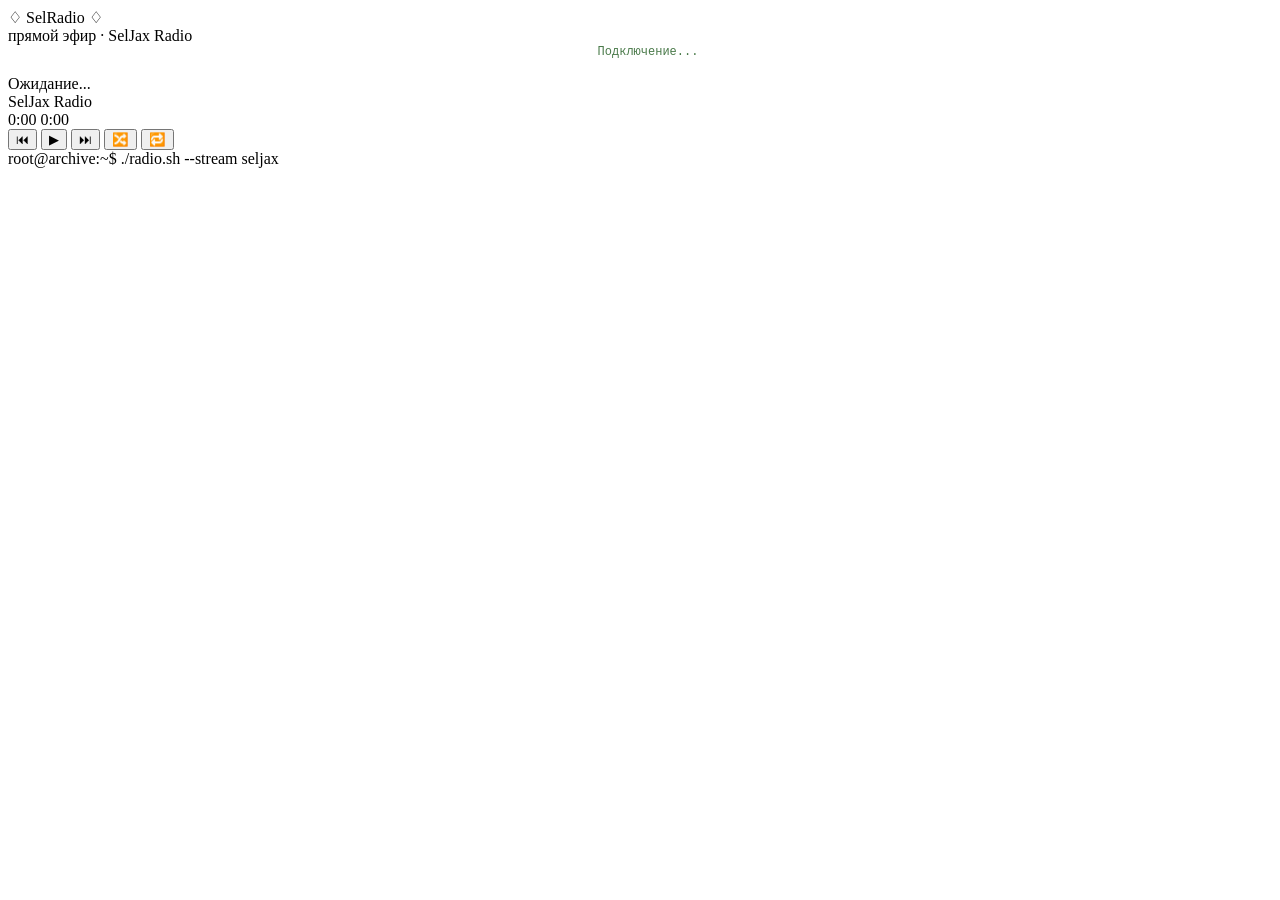
<file: radio.html>
<!DOCTYPE html>
<html lang="ru">
<head>
    <meta charset="UTF-8">
    <meta name="viewport" content="width=device-width, initial-scale=1.0">
    <title>SelRadio :: SelJax</title>
    <link href="https://fonts.googleapis.com/css?family=Abel" rel="stylesheet">
    <style>
        /* ... (все стили как в предыдущей версии, но с изменениями ниже) ... */
        /* Добавьте этот стиль для статуса сервера */
        .server-status {
            display: flex;
            align-items: center;
            justify-content: center;
            gap: 8px;
            font-size: 12px;
            color: #4a7a4a;
            font-family: 'Courier New', monospace;
            margin-bottom: 16px;
        }

        .server-status .dot {
            width: 8px;
            height: 8px;
            border-radius: 50%;
            display: inline-block;
            transition: 0.3s;
        }

        .server-status .dot.online {
            background: #4a9a4a;
            box-shadow: 0 0 10px rgba(0, 255, 0, 0.2);
        }

        .server-status .dot.offline {
            background: #7a4a4a;
            box-shadow: 0 0 10px rgba(255, 0, 0, 0.2);
        }
    </style>
</head>
<body>
    <!-- ===== ВСЁ ТО ЖЕ МЕНЮ И ЭФФЕКТЫ ===== -->

    <div class="radio-container">
        <div class="radio-title">
            <span class="highlight">♢</span> SelRadio <span class="highlight">♢</span>
        </div>
        <div class="radio-subtitle">прямой эфир · SelJax Radio</div>

        <!-- Статус сервера -->
        <div class="server-status">
            <span class="dot" id="statusDot"></span>
            <span id="statusText">Подключение...</span>
        </div>

        <!-- Информация о треке -->
        <div class="track-info">
            <div class="track-name" id="trackName">Ожидание...</div>
            <div class="track-artist" id="trackArtist">SelJax Radio</div>
        </div>

        <!-- Прогресс-бар -->
        <div class="progress-container">
            <div class="progress-bar" id="progressBar">
                <div class="progress-fill" id="progressFill"></div>
            </div>
            <div class="progress-time">
                <span id="currentTime">0:00</span>
                <span id="totalTime">0:00</span>
            </div>
        </div>

        <!-- Кнопки управления -->
        <div class="controls">
            <button class="btn" id="prevBtn" title="Предыдущий">⏮</button>
            <button class="btn btn-primary" id="playBtn">▶</button>
            <button class="btn" id="nextBtn" title="Следующий">⏭</button>
            <button class="btn" id="shuffleBtn" title="Перемешать">🔀</button>
            <button class="btn" id="repeatBtn" title="Повтор">🔁</button>
        </div>

        <!-- Плейлист -->
        <div class="playlist" id="playlist"></div>

        <div class="terminal-line">
            <span>root@archive:~$</span>
            <span>./radio.sh --stream seljax</span>
            <span class="cursor"></span>
        </div>
    </div>

    <script src="https://cdn.socket.io/4.5.4/socket.io.min.js"></script>
    <script>
        // ============================================================
        // ПОДКЛЮЧЕНИЕ К РАДИО-СЕРВЕРУ
        // ============================================================

        // Если сервер запущен на localhost:3000
        const SERVER_URL = 'http://localhost:3000';
        // Если сервер на другом адресе — измените

        const socket = io(SERVER_URL);
        let playlist = [];
        let currentTrack = null;
        let currentIndex = 0;
        let isPlaying = false;
        let currentTime = 0;

        // DOM элементы
        const trackName = document.getElementById('trackName');
        const trackArtist = document.getElementById('trackArtist');
        const playBtn = document.getElementById('playBtn');
        const prevBtn = document.getElementById('prevBtn');
        const nextBtn = document.getElementById('nextBtn');
        const shuffleBtn = document.getElementById('shuffleBtn');
        const repeatBtn = document.getElementById('repeatBtn');
        const progressFill = document.getElementById('progressFill');
        const currentTimeEl = document.getElementById('currentTime');
        const totalTimeEl = document.getElementById('totalTime');
        const playlistEl = document.getElementById('playlist');
        const statusDot = document.getElementById('statusDot');
        const statusText = document.getElementById('statusText');

        // Форматирование времени
        function formatTime(seconds) {
            if (isNaN(seconds) || !isFinite(seconds)) return '0:00';
            const min = Math.floor(seconds / 60);
            const sec = Math.floor(seconds % 60);
            return min + ':' + (sec < 10 ? '0' : '') + sec;
        }

        // Обновление статуса
        function setStatus(online) {
            statusDot.className = 'dot ' + (online ? 'online' : 'offline');
            statusText.textContent = online ? 'Сервер онлайн' : 'Сервер недоступен';
        }

        // Рендер плейлиста
        function renderPlaylist() {
            playlistEl.innerHTML = '';
            playlist.forEach((track, idx) => {
                const li = document.createElement('div');
                li.className = 'playlist-item' + (idx === currentIndex ? ' active' : '');
                const isActive = idx === currentIndex && isPlaying;
                li.innerHTML = `
                    <span class="playlist-name">${track.name}</span>
                    <span class="playlist-status${isActive ? ' playing' : ''}">${isActive ? '▶' : ''}</span>
                `;
                li.addEventListener('click', () => {
                    fetch(`${SERVER_URL}/api/play/${idx}`, { method: 'POST' });
                });
                playlistEl.appendChild(li);
            });
        }

        // Обновление информации о треке
        function updateTrackInfo(track, index) {
            if (track) {
                trackName.textContent = track.name;
                trackArtist.textContent = 'SelJax Radio';
                currentIndex = index;
                renderPlaylist();
            }
        }

        // Обновление прогресса
        function updateProgress() {
            const duration = 180; // Примерная длительность трека (заглушка)
            if (currentTime > 0 && duration > 0) {
                const progress = (currentTime / duration) * 100;
                progressFill.style.width = Math.min(progress, 100) + '%';
                currentTimeEl.textContent = formatTime(currentTime);
                totalTimeEl.textContent = formatTime(duration);
            }
        }

        // Таймер обновления прогресса
        setInterval(() => {
            if (isPlaying) {
                currentTime += 1;
                updateProgress();
                // Отправляем время на сервер
                fetch(`${SERVER_URL}/api/time`, {
                    method: 'POST',
                    headers: { 'Content-Type': 'application/json' },
                    body: JSON.stringify({ time: currentTime })
                }).catch(() => {});
            }
        }, 1000);

        // ============================================================
        // WEBSOCKET СОБЫТИЯ
        // ============================================================

        socket.on('connect', () => {
            setStatus(true);
            console.log('✅ Подключено к радио-серверу');
        });

        socket.on('disconnect', () => {
            setStatus(false);
            console.warn('❌ Соединение с сервером потеряно');
        });

        socket.on('init', (data) => {
            if (data.track) {
                currentTrack = data.track;
                currentIndex = data.index || 0;
                isPlaying = data.isPlaying || false;
                currentTime = data.currentTime || 0;
                updateTrackInfo(currentTrack, currentIndex);
                playBtn.textContent = isPlaying ? '⏸' : '▶';
                updateProgress();
                // Загружаем плейлист
                fetchPlaylist();
            }
        });

        socket.on('track-change', (data) => {
            currentTrack = data.track;
            currentIndex = data.index;
            currentTime = 0;
            isPlaying = true;
            updateTrackInfo(currentTrack, currentIndex);
            playBtn.textContent = '⏸';
            updateProgress();
        });

        socket.on('toggle', (data) => {
            isPlaying = data.isPlaying;
            playBtn.textContent = isPlaying ? '⏸' : '▶';
        });

        socket.on('playlist-update', (data) => {
            playlist = data;
            renderPlaylist();
        });

        // ============================================================
        // API ЗАПРОСЫ
        // ============================================================

        async function fetchPlaylist() {
            try {
                const res = await fetch(`${SERVER_URL}/api/playlist`);
                if (res.ok) {
                    playlist = await res.json();
                    renderPlaylist();
                }
            } catch (e) {
                console.warn('Не удалось загрузить плейлист:', e);
            }
        }

        // ============================================================
        // УПРАВЛЕНИЕ
        // ============================================================

        playBtn.addEventListener('click', () => {
            fetch(`${SERVER_URL}/api/toggle`, { method: 'POST' })
                .then(res => res.json())
                .then(data => {
                    isPlaying = data.isPlaying;
                    playBtn.textContent = isPlaying ? '⏸' : '▶';
                })
                .catch(() => {});
        });

        nextBtn.addEventListener('click', () => {
            fetch(`${SERVER_URL}/api/next`, { method: 'POST' }).catch(() => {});
        });

        prevBtn.addEventListener('click', () => {
            fetch(`${SERVER_URL}/api/prev`, { method: 'POST' }).catch(() => {});
        });

        // ============================================================
        // ЗАПУСК
        // ============================================================

        fetchPlaylist();

        console.log('🎵 SelRadio — подключение к серверу...');
        console.log(`📡 Сервер: ${SERVER_URL}`);
    </script>
</body>
</html>
</file>
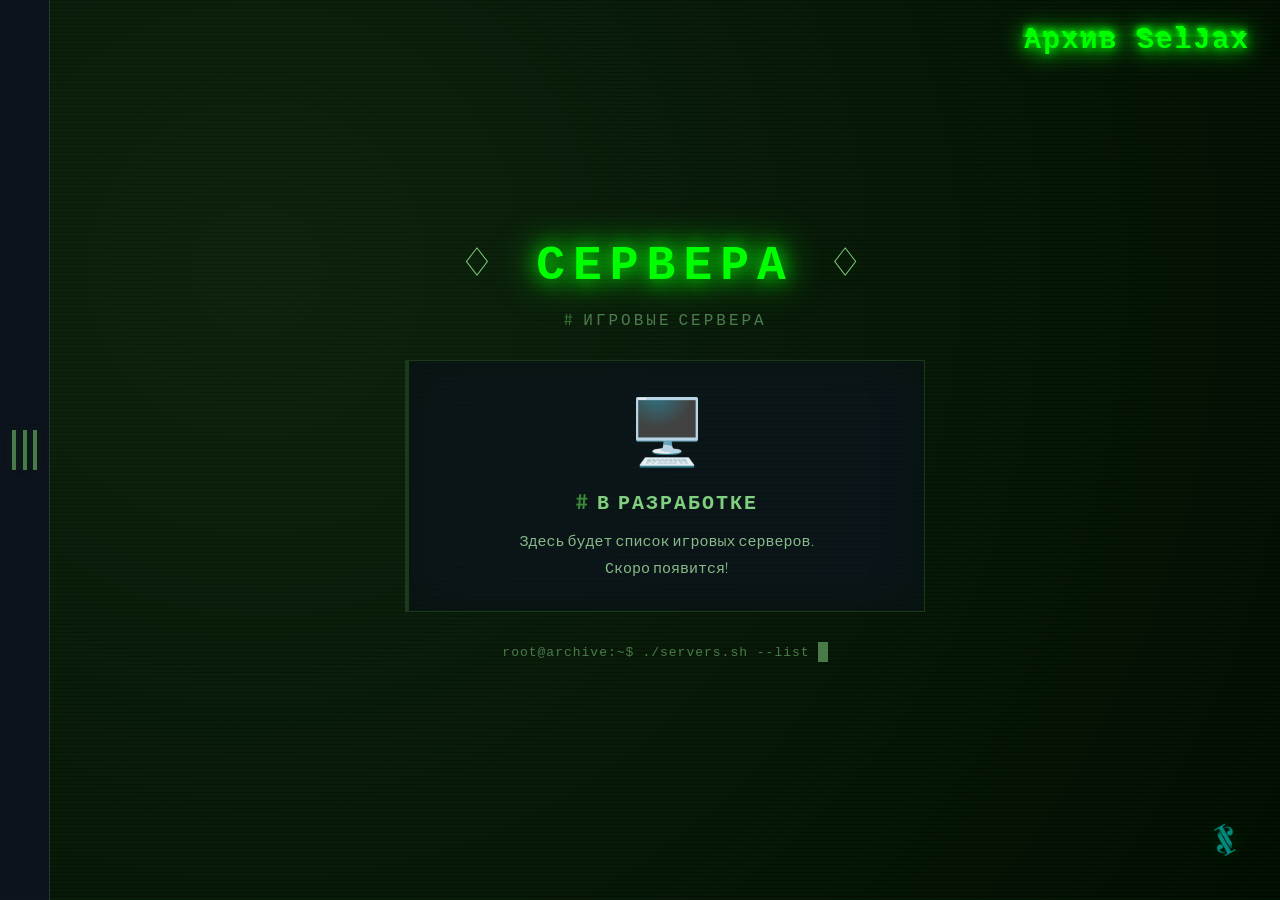
<file: servers.html>
<!DOCTYPE html>
<html lang="ru">
<head>
    <meta charset="UTF-8">
    <meta name="viewport" content="width=device-width, initial-scale=1.0">
    <title>Игровые сервера :: SelJax</title>
    <link href="https://fonts.googleapis.com/css?family=Abel" rel="stylesheet">
    <style>
        * { margin: 0; padding: 0; box-sizing: border-box; }
        body {
            width: 100vw; height: 100vh;
            font-family: 'Abel', 'Courier New', monospace;
            background: #0b0e14; color: #a0f0a0;
            overflow: hidden; display: flex;
            background-image: radial-gradient(circle at 20% 30%, #0f1a0f 0%, #030503 100%);
            position: relative;
        }
        body::after {
            content: ''; position: fixed; top: 0; left: 0;
            width: 100%; height: 100%;
            background: repeating-linear-gradient(0deg, rgba(0,255,0,0.015) 0px, rgba(0,255,0,0.015) 2px, transparent 2px, transparent 8px);
            pointer-events: none; z-index: 999;
        }
        .header-title { position: fixed; top: 25px; right: 30px; z-index: 1000; pointer-events: none; }
        .matrix-text {
            color: #0f0; font-size: 28px; font-family: 'Courier New', monospace;
            position: relative; text-shadow: 0 0 10px #0f0, 0 0 20px #0f0, 0 0 30px #0f0;
            letter-spacing: 2px; font-weight: bold;
        }
        .matrix-text::before {
            content: attr(data-text); position: absolute; top: 0; left: 0;
            width: 100%; height: 100%; animation: glitch 2s infinite;
            clip-path: polygon(0 0, 100% 0, 100% 45%, 0 45%);
            transform: translate(-2px, -2px);
            color: #0f0; text-shadow: 0 0 5px #0f0, 0 0 15px #0f0;
        }
        @keyframes glitch {
            0%, 100% { clip-path: polygon(0 0, 100% 0, 100% 45%, 0 45%); transform: translate(0); }
            33% { clip-path: polygon(0 0, 100% 0, 100% 15%, 0 15%); transform: translate(-3px, -3px); }
            66% { clip-path: polygon(0 85%, 100% 85%, 100% 100%, 0 100%); transform: translate(3px, 3px); }
        }
        .rain {
            position: fixed; top: 0; left: 0; width: 100%; height: 100%;
            background: repeating-linear-gradient(0deg, rgba(0,255,0,0.03) 0, rgba(0,255,0,0.06) 2px, transparent 4px);
            animation: rain 10s linear infinite; z-index: 0; pointer-events: none;
        }
        @keyframes rain { 0% { transform: translateY(-100%); } 100% { transform: translateY(100%); } }
        .logo {
            position: fixed; bottom: 30px; right: 30px; z-index: 1000;
            opacity: 0.7; transition: opacity 0.3s ease; pointer-events: none;
        }
        .logo:hover { opacity: 1; }
        .logo img { max-height: 50px; width: auto; filter: drop-shadow(0 0 10px rgba(0,255,0,0.2)); }
        .menu-trigger {
            position: fixed; top: 0; left: 0; width: 50px; height: 100%;
            cursor: pointer; display: flex; align-items: center; justify-content: center;
            z-index: 100; background: #0d121c; border-right: 1px solid #1f3a2a;
            transition: background 0.2s;
        }
        .menu-trigger:hover { background: #111e1a; border-right: none; }
        .menu-trigger:hover > .bars > span:first-of-type,
        .menu-trigger:hover > .bars > span:last-of-type {
            transform: translateY(-5px); opacity: 0;
        }
        .menu-trigger:hover > .bars > span:nth-of-type(2) {
            transform: scaleY(1.2); transform-origin: center bottom;
        }
        .menu-trigger:hover > .menu { transform: translateX(0); }
        .menu-trigger:hover > .menu > ul > li > p { transform: translateY(0); }
        .menu-trigger:hover > .menu-label { opacity: 1; }
        .menu-label {
            color: #5a8a5a; font-weight: bold; letter-spacing: 0.2rem;
            transition: opacity 0.8s cubic-bezier(0.785, 0.135, 0.15, 0.86);
            position: absolute; opacity: 0; font-size: 0.8rem; z-index: 101;
            text-transform: uppercase; text-shadow: 0 0 8px #1f4a1f;
            pointer-events: none; bottom: 30px; left: 290%;
            transform: translateX(-50%); white-space: nowrap;
        }
        .bars { display: flex; width: 50%; align-items: center; justify-content: space-between; z-index: 10; }
        .bars > span { width: 4px; height: 40px; background: #4a7a4a; transition: all 0.4s ease; box-shadow: 0 0 8px rgba(0,80,0,0.3); }
        .menu {
            position: fixed; top: 0; left: 0; background: #0d121c; height: 100%;
            border-right: 1px solid #1f3a2a; transform: translateX(-100%);
            transition: all 0.8s cubic-bezier(0.785, 0.135, 0.15, 0.86);
            padding: 50px 100px 50px 50px; will-change: transform; z-index: 99;
            box-shadow: inset -10px 0 30px rgba(0,20,0,0.4); width: 320px; pointer-events: none;
        }
        .menu-trigger:hover .menu { transform: translateX(0); pointer-events: auto; }
        .menu > ul { list-style: none; }
        .menu > ul:hover > li:not(:hover) { color: rgba(180,240,180,0.4); }
        .menu > ul > li {
            color: #a0e0a0; font-size: 1.4rem; cursor: pointer; padding: 8px 0;
            width: 220px; overflow: hidden; list-style: none; text-transform: uppercase;
            letter-spacing: 2px; text-shadow: 0 0 6px rgba(0,60,0,0.2);
            transition: color 0.2s ease; border-bottom: 1px solid rgba(26,42,42,0.3);
        }
        .menu > ul > li:last-child { border-bottom: none; }
        .menu > ul > li:nth-of-type(1) > p { transition: transform 0.6s cubic-bezier(0.785, 0.135, 0.15, 0.86) 0.1s, color 0.2s ease; }
        .menu > ul > li:nth-of-type(2) > p { transition: transform 0.6s cubic-bezier(0.785, 0.135, 0.15, 0.86) 0.15s, color 0.2s ease; }
        .menu > ul > li:nth-of-type(3) > p { transition: transform 0.6s cubic-bezier(0.785, 0.135, 0.15, 0.86) 0.2s, color 0.2s ease; }
        .menu > ul > li:nth-of-type(4) > p { transition: transform 0.6s cubic-bezier(0.785, 0.135, 0.15, 0.86) 0.25s, color 0.2s ease; }
        .menu > ul > li:nth-of-type(5) > p { transition: transform 0.6s cubic-bezier(0.785, 0.135, 0.15, 0.86) 0.3s, color 0.2s ease; }
        .menu > ul > li:nth-of-type(6) > p { transition: transform 0.6s cubic-bezier(0.785, 0.135, 0.15, 0.86) 0.35s, color 0.2s ease; }
        .menu > ul > li:nth-of-type(7) > p { transition: transform 0.6s cubic-bezier(0.785, 0.135, 0.15, 0.86) 0.4s, color 0.2s ease; }
        .menu > ul > li:nth-of-type(8) > p { transition: transform 0.6s cubic-bezier(0.785, 0.135, 0.15, 0.86) 0.45s, color 0.2s ease; }
        .menu > ul > li:nth-of-type(9) > p { transition: transform 0.6s cubic-bezier(0.785, 0.135, 0.15, 0.86) 0.5s, color 0.2s ease; }
        .menu > ul > li > p { transform: translateY(calc(100% + 10px)); font-weight: 400; }
        .menu > ul > li:hover { color: #b0ffb0; text-shadow: 0 0 20px #2fdf2f; }
        .menu > ul > li .sub-items { display: none; padding-left: 20px; margin-top: 4px; }
        .menu > ul > li .sub-items li {
            font-size: 1rem; padding: 4px 0; color: #6a9a6a;
            border-bottom: none; list-style: none; text-transform: uppercase;
            letter-spacing: 1px; transition: 0.2s;
        }
        .menu > ul > li .sub-items li:hover { color: #b0f0b0; }
        .menu > ul > li .sub-items li p { transform: translateY(0) !important; }
        .app-wrapper {
            position: fixed; top: 0; left: 50px; width: calc(100% - 50px); height: 100%;
            transition: transform 0.8s cubic-bezier(0.785, 0.135, 0.15, 0.86);
            transform: translateX(0); will-change: transform; z-index: 1;
        }
        .menu-trigger:hover + .app-wrapper { transform: translateX(320px); }
        .main-content {
            width: 100%; height: 100%; padding: 36px 44px 40px 44px;
            overflow-y: auto; background: transparent; position: relative; z-index: 2;
            display: flex; align-items: center; justify-content: center;
        }
        .main-content::-webkit-scrollbar { width: 8px; background: #0b141c; }
        .main-content::-webkit-scrollbar-track { background: #0b141c; }
        .main-content::-webkit-scrollbar-thumb { background: #1f4a1f; border: 1px solid #2a5a2a; }
        .main-content::-webkit-scrollbar-thumb:hover { background: #3a7a3a; }
        .container { text-align: center; padding: 40px; max-width: 600px; width: 100%; }
        .page-title {
            font-size: 48px; font-weight: 700; color: #0f0;
            text-shadow: 0 0 20px #0f0, 0 0 40px #0f0, 0 0 80px rgba(0,255,0,0.2);
            font-family: 'Courier New', monospace; letter-spacing: 8px; margin-bottom: 16px; text-transform: uppercase;
        }
        .page-title .highlight { color: #80d080; text-shadow: 0 0 30px rgba(0,255,0,0.3); }
        .page-subtitle {
            font-size: 16px; color: #4f7a4f; letter-spacing: 3px; margin-bottom: 30px; text-transform: uppercase;
        }
        .page-subtitle::before { content: '# '; color: #3a7a3a; }
        .info-block {
            background: rgba(12,20,28,0.85); border-radius: 0; padding: 30px 28px;
            border-left: 3px solid #50b050; border: 1px solid #1a3a1a; border-left-width: 4px;
            box-shadow: inset 0 0 40px rgba(0,20,0,0.4);
        }
        .info-block .big-icon { font-size: 64px; display: block; margin-bottom: 16px; }
        .info-block h3 { font-size: 20px; color: #80d080; margin-bottom: 12px; letter-spacing: 2px; text-transform: uppercase; }
        .info-block h3::before { content: '# '; color: #3a8a3a; }
        .info-block p { line-height: 1.8; color: #8aba8a; font-size: 15px; }
        .terminal-line {
            display: flex; align-items: center; justify-content: center; gap: 8px;
            margin-top: 30px; color: #4a7a4a; font-size: 13px;
            font-family: 'Courier New', monospace; letter-spacing: 1px;
        }
        .cursor {
            display: inline-block; width: 10px; height: 20px; background: #4a7a4a;
            animation: blink 1s step-end infinite;
        }
        @keyframes blink { 0%, 100% { opacity: 1; } 50% { opacity: 0; } }

        @media (max-width: 720px) {
            .menu-trigger { width: 40px; }
            .menu { padding: 30px 60px 30px 30px; width: 280px; }
            .menu > ul > li { font-size: 1.2rem; padding: 6px 0; width: 160px; }
            .menu > ul > li .sub-items li { font-size: 0.9rem; }
            .app-wrapper { left: 40px; width: calc(100% - 40px); }
            .menu-trigger:hover + .app-wrapper { transform: translateX(280px); }
            .main-content { padding: 20px 16px 20px 20px; }
            .page-title { font-size: 32px; letter-spacing: 4px; }
            .matrix-text { font-size: 20px; }
            .header-title { top: 15px; right: 20px; }
            .logo img { max-height: 35px; }
            .logo { bottom: 20px; right: 20px; }
        }
        @media (max-width: 480px) {
            .menu-trigger { width: 36px; }
            .menu { padding: 20px 30px 20px 20px; width: 220px; }
            .menu > ul > li { font-size: 1rem; padding: 4px 0; width: 130px; }
            .menu > ul > li .sub-items li { font-size: 0.8rem; }
            .app-wrapper { left: 36px; width: calc(100% - 36px); }
            .menu-trigger:hover + .app-wrapper { transform: translateX(220px); }
            .main-content { padding: 16px 12px 16px 16px; }
            .page-title { font-size: 24px; letter-spacing: 2px; }
            .page-subtitle { font-size: 12px; }
            .info-block .big-icon { font-size: 48px; }
            .matrix-text { font-size: 16px; }
            .header-title { top: 12px; right: 15px; }
            .logo img { max-height: 28px; }
            .logo { bottom: 15px; right: 15px; }
            .terminal-line { font-size: 11px; flex-wrap: wrap; }
        }
    </style>
</head>
<body>
    <div class="rain"></div>
    <div class="header-title">
        <div class="matrix-text" data-text="Архив SelJax">Архив SelJax</div>
    </div>
    <div class="logo">
        <img src="images/seljax_logo.png" alt="Seljax Logo">
    </div>

    <div class="menu-trigger" id="menuTrigger">
        <div class="bars"><span></span><span></span><span></span></div>
        <span class="menu-label">меню</span>
        <nav class="menu" id="sideMenu">
            <ul class="category-list" id="categoryList">
                <li data-link="index.html"><p>Главная</p></li>
                <li data-has-sub="true">
                    <p>Программное обеспечение</p>
                    <ul class="sub-items">
                        <li data-link="utils.html"><p>Утилиты</p></li>
                        <li data-link="dev.html"><p>Разработка</p></li>
                        <li data-link="design.html"><p>Дизайн</p></li>
                        <li data-link="docs.html"><p>Документация</p></li>
                    </ul>
                </li>
                <li data-link="freegames.html"><p>Раздача игр (Steam)</p></li>
                <li data-link="password.html"><p>Генерация паролей</p></li>
                <li data-link="radio.html"><p>SelRadio</p></li>
                <li data-link="donate.html"><p>Поддержать</p></li>
                <li data-link="servers.html"><p>Игровые сервера</p></li>
                <li data-link="engineering.html"><p>Инженерия</p></li>
                <li data-link="content.html"><p>Интересный контент</p></li>
            </ul>
        </nav>
    </div>

    <div class="app-wrapper" id="appWrapper">
        <main class="main-content" id="mainContent">
            <div class="container">
                <div class="page-title"><span class="highlight">♢</span> СЕРВЕРА <span class="highlight">♢</span></div>
                <div class="page-subtitle">игровые сервера</div>
                <div class="info-block">
                    <span class="big-icon">🖥️</span>
                    <h3>В разработке</h3>
                    <p>Здесь будет список игровых серверов.<br>Скоро появится!</p>
                </div>
                <div class="terminal-line">
                    <span>root@archive:~$</span>
                    <span>./servers.sh --list</span>
                    <span class="cursor"></span>
                </div>
            </div>
        </main>
    </div>

    <script>
        (function() {
            const menuTrigger = document.getElementById('menuTrigger');
            const appWrapper = document.getElementById('appWrapper');
            const mainContent = document.getElementById('mainContent');
            let isMenuOpen = false;

            menuTrigger.addEventListener('mouseenter', function() {
                isMenuOpen = true;
                appWrapper.style.transform = 'translateX(320px)';
            });

            menuTrigger.addEventListener('mouseleave', function() {
                isMenuOpen = false;
                appWrapper.style.transform = 'translateX(0)';
            });

            mainContent.addEventListener('click', function() {
                if (isMenuOpen) {
                    isMenuOpen = false;
                    appWrapper.style.transform = 'translateX(0)';
                    menuTrigger.dispatchEvent(new MouseEvent('mouseleave'));
                }
            });

            const menuItems = document.querySelectorAll('.category-list > li[data-link]');
            menuItems.forEach(item => {
                item.addEventListener('click', function(e) {
                    const link = this.dataset.link;
                    if (link) window.location.href = link;
                });
            });

            const subItems = document.querySelectorAll('.sub-items li[data-link]');
            subItems.forEach(item => {
                item.addEventListener('click', function(e) {
                    e.stopPropagation();
                    const link = this.dataset.link;
                    if (link) window.location.href = link;
                });
            });

            const softwareItem = document.querySelector('.category-list > li[data-has-sub]');
            if (softwareItem) {
                softwareItem.addEventListener('mouseenter', function() {
                    const subMenu = this.querySelector('.sub-items');
                    if (subMenu) subMenu.style.display = 'block';
                });
                softwareItem.addEventListener('mouseleave', function() {
                    const subMenu = this.querySelector('.sub-items');
                    if (subMenu) subMenu.style.display = 'none';
                });
                softwareItem.addEventListener('click', function(e) {
                    const firstSub = this.querySelector('.sub-items li[data-link]');
                    if (firstSub) window.location.href = firstSub.dataset.link;
                });
            }

            const logoImg = document.querySelector('.logo img');
            if (logoImg) {
                logoImg.addEventListener('error', function() {
                    this.style.display = 'none';
                });
            }
        })();
    </script>
</body>
</html>
</file>
